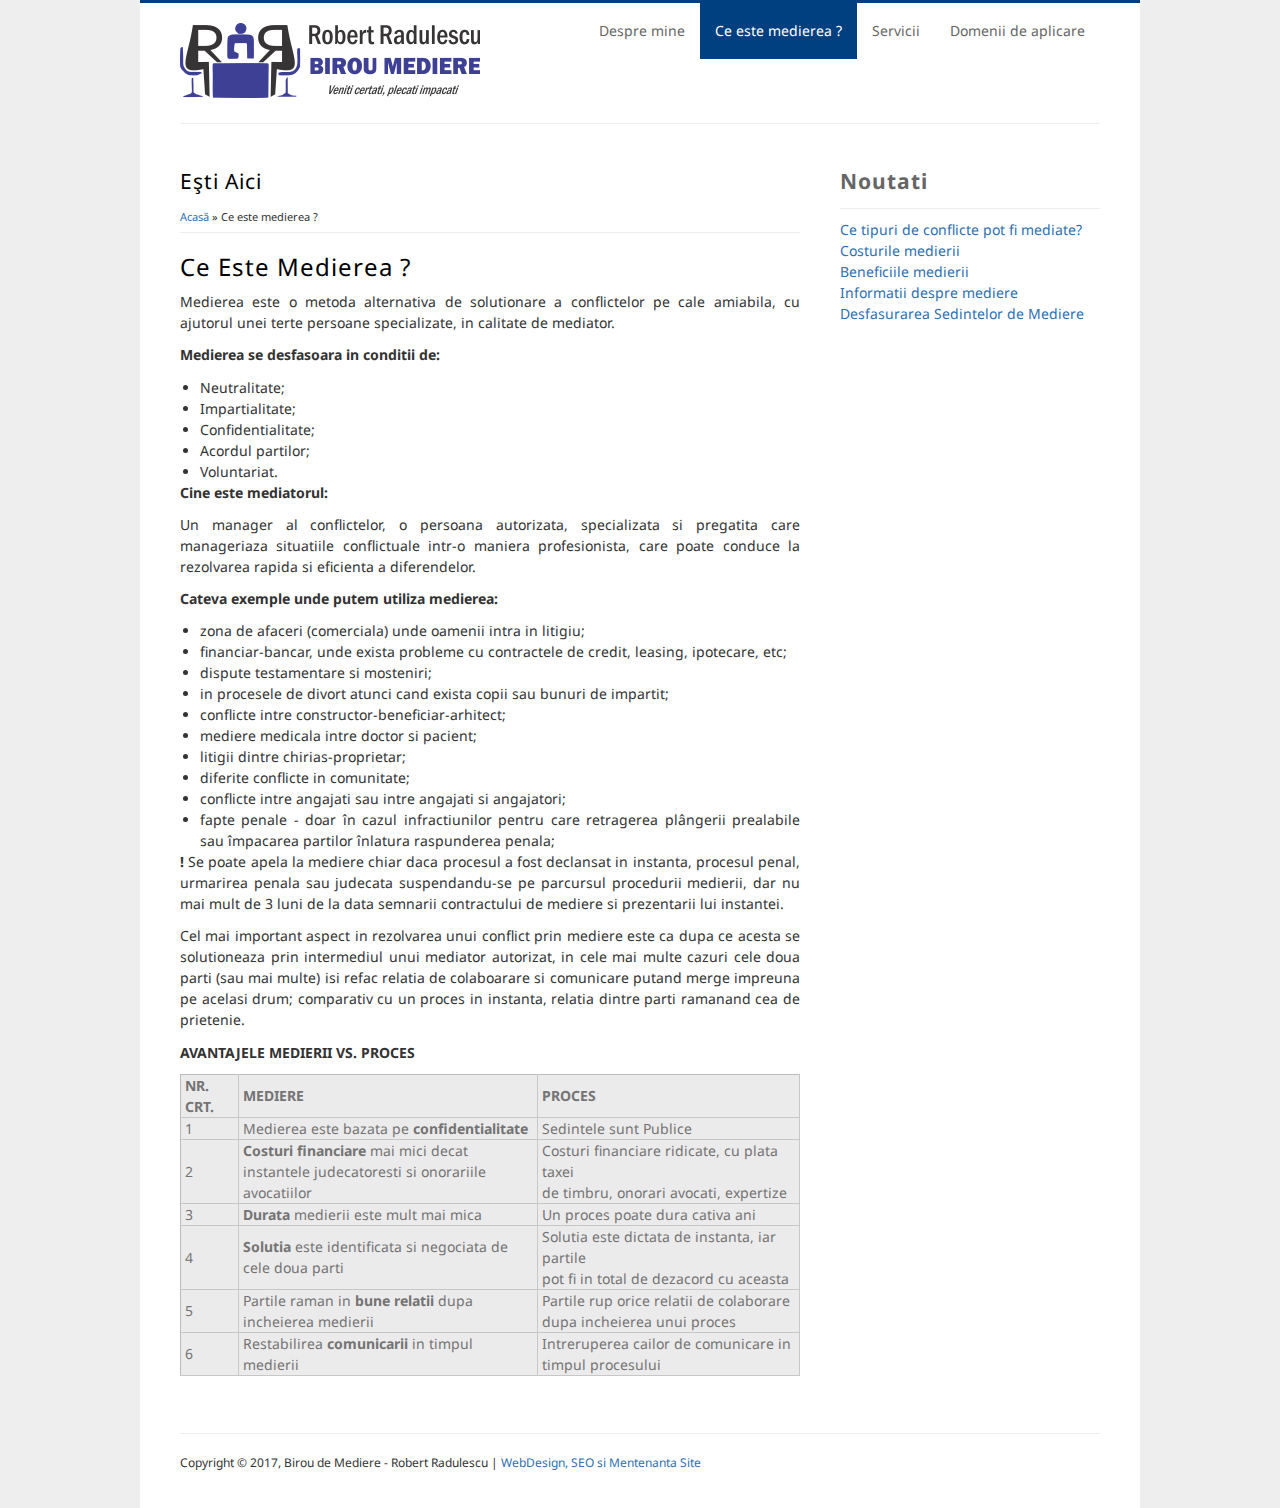
<file: ce-este-medierea/index.html>
<!DOCTYPE html>

<!-- Mirrored from www.robertradulescu.ro/ce-este-medierea by HTTrack Website Copier/3.x [XR&CO'2014], Thu, 09 Feb 2017 14:50:55 GMT -->
<!-- Added by HTTrack --><meta http-equiv="content-type" content="text/html;charset=utf-8" /><!-- /Added by HTTrack -->
<head>
<meta charset="utf-8"/>
<link rel="shortcut icon" href="http://robertradulescu.ro/sites/all/themes/business/favicon.ico" type="image/vnd.microsoft.icon"/>
<meta name="description" content="Medierea este o metoda alternativa de solutionare a conflictelor pe cale amiabila, cu ajutorul unei terte persoane specializate, in calitate de mediator."/>
<meta name="keywords" content="ce este medierea, metoda alternativa de solutionare a conflictelor"/>
<meta name="description" content="Medierea este o metoda alternativa de solutionare a conflictelor pe cale amiabila, cu ajutorul unei terte persoane specializate, in calitate de mediator. Medierea se desfasoara in conditii de: Neutralitate;  Impartialitate;  Confidentialitate;  Acordul partilor;  Voluntariat. Cine este mediatorul:"/>
<meta name="generator" content="Drupal 7 (http://drupal.org)"/>
<link rel="canonical" href="."/>
<link rel="shortlink" href="."/>
<title>Ce este medierea ? | Birou de Mediere - Robert Radulescu</title>
<link type="text/css" rel="stylesheet" href="http://robertradulescu.ro/sites/default/files/css/css_xE-rWrJf-fncB6ztZfd2huxqgxu4WO-qwma6Xer30m4.css" media="all"/>
<link type="text/css" rel="stylesheet" href="../sites/default/files/css/css_vZ7OMldNxT0kN_1nW7_5iIquAxAdcU-aJ-ucVab5t40/index.css" media="all"/>
<link type="text/css" rel="stylesheet" href="../sites/default/files/css/css_MnXiytJtb186Ydycnpwpw34cuUsHaKc80ey5LiQXhSY/index.css" media="all"/>
<link type="text/css" rel="stylesheet" href="../sites/default/files/css/css_EshvZdKt1p30YC9tpuTQugwQ_z6ajmlGwxYBznis0JU/index.css" media="all"/>
<script type="text/javascript" src="http://robertradulescu.ro/sites/default/files/js/js_Xjzh1hVfcgVAixhmmB6Go8TUMPOiprA-2vkC-oWXARQ.js"></script>
<script type="text/javascript" src="../sites/default/files/js/js_R9UbiVw2xuTUI0GZoaqMDOdX0lrZtgX-ono8RVOUEVc/index.js"></script>
<script type="text/javascript" src="../sites/default/files/js/js_4TRWbAEQiQVZKrfdOinecevFE7nJPJJF-c-eDZnxu78/index.js"></script>
<script type="text/javascript">
<!--//--><![CDATA[//><!--
(function(i,s,o,g,r,a,m){i["GoogleAnalyticsObject"]=r;i[r]=i[r]||function(){(i[r].q=i[r].q||[]).push(arguments)},i[r].l=1*new Date();a=s.createElement(o),m=s.getElementsByTagName(o)[0];a.async=1;a.src=g;m.parentNode.insertBefore(a,m)})(window,document,"script","http://www.google-analytics.com/analytics.js","ga");ga("create", "UA-36578214-1", {"cookieDomain":"auto"});ga("send", "pageview");
//--><!]]>
</script>
<script type="text/javascript" src="../sites/default/files/js/js_UwO_0RHLq_nsvPwmX_QYU1JLTYOeZOvu0d7mUDYvhvQ/index.js"></script>
<script type="text/javascript">
<!--//--><![CDATA[//><!--
jQuery.extend(Drupal.settings, {"basePath":"\/","pathPrefix":"","ajaxPageState":{"theme":"business","theme_token":"qbzusepeSMywDd_xiiXIuyeIpRPsfAO0824bHhSi29w","js":{"misc\/jquery.js":1,"misc\/jquery.once.js":1,"misc\/drupal.js":1,"sites\/all\/modules\/admin_menu\/admin_devel\/admin_devel.js":1,"public:\/\/languages\/ro_xrncdJfTN9MYu18Y870cUW94gs-t4ITDdJMrI6qKD94.js":1,"sites\/all\/modules\/google_analytics\/googleanalytics.js":1,"0":1,"sites\/all\/themes\/business\/js\/superfish.js":1,"sites\/all\/themes\/business\/js\/supersubs.js":1,"sites\/all\/themes\/business\/js\/sfmenu.js":1},"css":{"modules\/system\/system.base.css":1,"modules\/system\/system.menus.css":1,"modules\/system\/system.messages.css":1,"modules\/system\/system.theme.css":1,"modules\/comment\/comment.css":1,"modules\/field\/theme\/field.css":1,"modules\/node\/node.css":1,"modules\/search\/search.css":1,"modules\/user\/user.css":1,"sites\/all\/modules\/views\/css\/views.css":1,"sites\/all\/modules\/ckeditor\/css\/ckeditor.css":1,"sites\/all\/modules\/ctools\/css\/ctools.css":1,"sites\/all\/themes\/business\/style.css":1,"sites\/all\/themes\/business\/color\/colors.css":1}},"googleanalytics":{"trackOutbound":1,"trackMailto":1,"trackDownload":1,"trackDownloadExtensions":"7z|aac|arc|arj|asf|asx|avi|bin|csv|doc(x|m)?|dot(x|m)?|exe|flv|gif|gz|gzip|hqx|jar|jpe?g|js|mp(2|3|4|e?g)|mov(ie)?|msi|msp|pdf|phps|png|ppt(x|m)?|pot(x|m)?|pps(x|m)?|ppam|sld(x|m)?|thmx|qtm?|ra(m|r)?|sea|sit|tar|tgz|torrent|txt|wav|wma|wmv|wpd|xls(x|m|b)?|xlt(x|m)|xlam|xml|z|zip"}});
//--><!]]>
</script>
<!--[if lt IE 9]><script src="http://html5shiv.googlecode.com/svn/trunk/html5.js"></script><![endif]-->
</head>
<body class="html not-front not-logged-in one-sidebar sidebar-first page-node page-node- page-node-2 node-type-page">
<div id="wrap">
<header id="header" class="clearfix" role="banner">
<div>
<div id="logo">
<a href="../" title="Acasă"><img src="../sites/default/files/radulescu_2/index.png" alt="Acasă"/></a>
</div>
<hgroup id="sitename">
<h2><a href="../" title="Acasă"></a></h2>
<p></p> 
</hgroup>
</div>
<nav id="navigation" class="clearfix" role="navigation">
<div id="main-menu">
<ul class="menu"><li class="first leaf"><a href="../">Despre mine</a></li>
<li class="leaf active-trail"><a href="." class="active-trail active">Ce este medierea ?</a></li>
<li class="leaf"><a href="../servicii-de-mediere/">Servicii</a></li>
<li class="last leaf"><a href="../domenii-de-aplicare/">Domenii de aplicare</a></li>
</ul> </div>
</nav> 
</header>
<div id="main">
<section id="post-content" role="main">
<div id="breadcrumbs"><h2 class="element-invisible">Eşti aici</h2><nav class="breadcrumb"><a href="../">Acasă</a> » Ce este medierea ?</nav></div> <h1 class="page-title">Ce este medierea ?</h1> <div class="region region-content">
<div id="block-system-main" class="block block-system">
<div class="content">
<span property="dc:title" content="Ce este medierea ?" class="rdf-meta element-hidden"></span><span property="sioc:num_replies" content="0" datatype="xsd:integer" class="rdf-meta element-hidden"></span>
<div class="content node-page">
<div class="field field-name-body field-type-text-with-summary field-label-hidden"><div class="field-items"><div class="field-item even" property="content:encoded"><p class="rtejustify">Medierea este o metoda alternativa de solutionare a conflictelor pe cale amiabila, cu ajutorul unei terte persoane specializate, in calitate de mediator.</p>
<p class="rtejustify"><strong>Medierea se desfasoara in conditii de:</strong></p>
<ul><li class="rtejustify">
Neutralitate;</li>
<li class="rtejustify">
Impartialitate;</li>
<li class="rtejustify">
Confidentialitate;</li>
<li class="rtejustify">
Acordul partilor;</li>
<li class="rtejustify">
Voluntariat.</li>
</ul><p class="rtejustify"><strong>Cine este mediatorul:</strong></p>
<p class="rtejustify">Un manager al conflictelor, o persoana autorizata, specializata si pregatita care manageriaza situatiile conflictuale intr-o maniera profesionista, care poate conduce la rezolvarea rapida si eficienta a diferendelor.</p>
<p class="rtejustify"><strong>Cateva exemple unde putem utiliza medierea:</strong></p>
<ul><li class="rtejustify">
zona de afaceri (comerciala) unde oamenii intra in litigiu;</li>
<li class="rtejustify">
financiar-bancar, unde exista probleme cu contractele de credit, leasing, ipotecare, etc;</li>
<li class="rtejustify">
dispute testamentare si mosteniri;</li>
<li class="rtejustify">
in procesele de divort atunci cand exista copii sau bunuri de impartit;</li>
<li class="rtejustify">
conflicte intre constructor-beneficiar-arhitect;</li>
<li class="rtejustify">
mediere medicala intre doctor si pacient;</li>
<li class="rtejustify">
litigii dintre chirias-proprietar;</li>
<li class="rtejustify">
diferite conflicte in comunitate;</li>
<li class="rtejustify">
conflicte intre angajati sau intre angajati si angajatori;</li>
<li class="rtejustify">
fapte penale - doar în cazul infractiunilor pentru care retragerea plângerii prealabile sau împacarea partilor înlatura raspunderea penala;</li>
</ul><p class="rtejustify"><strong>!</strong> Se poate apela la mediere chiar daca procesul a fost declansat in instanta, procesul penal, urmarirea penala sau judecata suspendandu-se pe parcursul procedurii medierii, dar nu mai mult de 3 luni de la data semnarii contractului de mediere si prezentarii lui instantei.</p>
<p class="rtejustify">Cel mai important aspect in rezolvarea unui conflict prin mediere este ca dupa ce acesta se solutioneaza prin intermediul unui mediator autorizat, in cele mai multe cazuri cele doua parti (sau mai multe) isi refac relatia de colaboarare si comunicare putand merge impreuna pe acelasi drum; comparativ cu un proces in instanta, relatia dintre parti ramanand cea de prietenie.</p>
<p class="rtejustify"><strong>AVANTAJELE MEDIERII VS. PROCES</strong></p>
<table align="center" border="0"><tbody><tr><td class="rtejustify">
<strong>NR. CRT.</strong></td>
<td class="rtejustify">
<strong>MEDIERE</strong></td>
<td class="rtejustify">
<strong>PROCES</strong></td>
</tr><tr><td class="rtejustify">
1</td>
<td class="rtejustify">
Medierea este bazata pe <strong>confidentialitate</strong></td>
<td class="rtejustify">
Sedintele sunt Publice</td>
</tr><tr><td class="rtejustify">
2</td>
<td class="rtejustify">
<strong>Costuri financiare</strong> mai mici decat<br/>
instantele judecatoresti si onorariile avocatiilor</td>
<td class="rtejustify">
Costuri financiare ridicate, cu plata taxei<br/>
de timbru, onorari avocati, expertize</td>
</tr><tr><td class="rtejustify">
3</td>
<td class="rtejustify">
<strong>Durata</strong> medierii este mult mai mica</td>
<td class="rtejustify">
Un proces poate dura cativa ani</td>
</tr><tr><td class="rtejustify">
4</td>
<td class="rtejustify">
<strong>Solutia</strong> este identificata si negociata de<br/>
cele doua parti</td>
<td class="rtejustify">
Solutia este dictata de instanta, iar partile<br/>
pot fi in total de dezacord cu aceasta</td>
</tr><tr><td class="rtejustify">
5</td>
<td class="rtejustify">
Partile raman in <strong>bune relatii</strong> dupa<br/>
incheierea medierii</td>
<td class="rtejustify">
Partile rup orice relatii de colaborare<br/>
dupa incheierea unui proces</td>
</tr><tr><td class="rtejustify">
6</td>
<td class="rtejustify">
Restabilirea <strong>comunicarii</strong> in timpul<br/>
medierii</td>
<td class="rtejustify">
Intreruperea cailor de comunicare in<br/>
timpul procesului</td>
</tr></tbody></table><p class="rtejustify"> </p>
</div></div></div> </div>
<footer>
</footer>
</div>
</div>  
</div>
 
</section>  
<aside id="sidebar" role="complementary" class="sidebar clearfix">
<div class="region region-sidebar-first">
<div id="block-views-noutati-block" class="block block-views">
<h2>Noutati</h2>
<div class="content">
<div class="view view-noutati view-id-noutati view-display-id-block view-dom-id-fcd94edd440f56bbf2d734f6a6234a0c">
<div class="view-content">
<div class="views-row views-row-1 views-row-odd views-row-first">
<div class="views-field views-field-title"> <span class="field-content"><a href="../articole/ce-tipuri-de-conflicte-pot-fi-mediate-11/">Ce tipuri de conflicte pot fi mediate?</a></span> </div> </div>
<div class="views-row views-row-2 views-row-even">
<div class="views-field views-field-title"> <span class="field-content"><a href="../articole/costurile-medierii-10/">Costurile medierii</a></span> </div> </div>
<div class="views-row views-row-3 views-row-odd">
<div class="views-field views-field-title"> <span class="field-content"><a href="../articole/beneficiile-medierii-9/">Beneficiile medierii</a></span> </div> </div>
<div class="views-row views-row-4 views-row-even">
<div class="views-field views-field-title"> <span class="field-content"><a href="../articole/informatii-despre-mediere-8/">Informatii despre mediere</a></span> </div> </div>
<div class="views-row views-row-5 views-row-odd views-row-last">
<div class="views-field views-field-title"> <span class="field-content"><a href="../articole/desfasurarea-sedintelor-de-mediere-7/">Desfasurarea Sedintelor de Mediere</a></span> </div> </div>
</div>
</div> </div>
</div>  
<div id="block-block-2" class="block block-block">
<div class="content">
<p><iframe allowtransparency="true" frameborder="0" scrolling="no" src="http://www.facebook.com/plugins/likebox.php?href=https%3A%2F%2Fwww.facebook.com%2Fpages%2FBirou-de-Mediere-Robert-Radulescu%2F159036464237524&amp;width=250&amp;height=258&amp;colorscheme=light&amp;show_faces=true&amp;border_color&amp;stream=false&amp;header=false&amp;appId=106010016168570" style="border:none; overflow:hidden; width:250px; height:258px;"></iframe></p>
</div>
</div>  
</div>
 
</aside>  
<div class="clear"></div>
 
<div class="clear"></div>
<div id="copyright">
Copyright &copy; 2017, Birou de Mediere - Robert Radulescu | <a href="http://www.alexberendei.com/"> WebDesign, SEO si Mentenanta Site</a>
</div>
</div>
</body>

<!-- Mirrored from www.robertradulescu.ro/ce-este-medierea by HTTrack Website Copier/3.x [XR&CO'2014], Thu, 09 Feb 2017 14:50:56 GMT -->
</html>
</file>
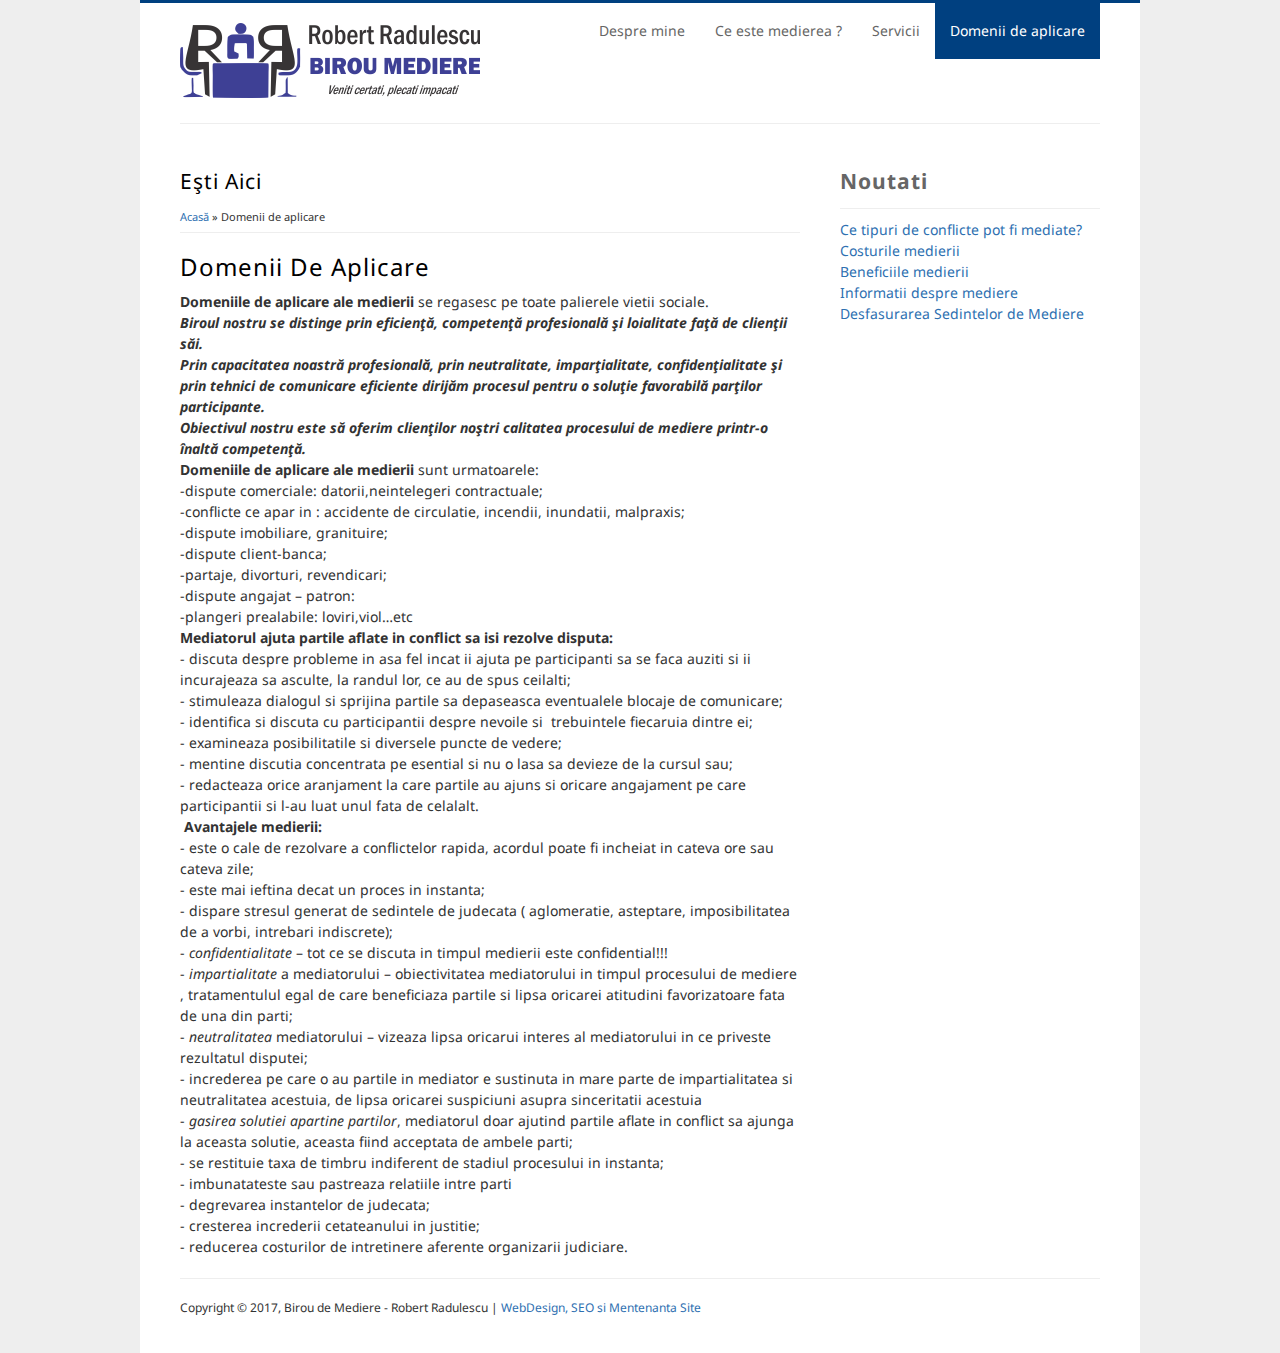
<file: domenii-de-aplicare/index.html>
<!DOCTYPE html>

<!-- Mirrored from www.robertradulescu.ro/domenii-de-aplicare by HTTrack Website Copier/3.x [XR&CO'2014], Thu, 09 Feb 2017 14:50:57 GMT -->
<!-- Added by HTTrack --><meta http-equiv="content-type" content="text/html;charset=utf-8" /><!-- /Added by HTTrack -->
<head>
<meta charset="utf-8"/>
<link rel="shortcut icon" href="http://robertradulescu.ro/sites/all/themes/business/favicon.ico" type="image/vnd.microsoft.icon"/>
<meta name="description" content="Domeniile de aplicare ale medierii se regasesc pe toate palierele vietii sociale.Biroul nostru se distinge prin eficienţă,competenţă profesională.."/>
<meta name="keywords" content="domenii de aplicare, domeniile de aplicare ale medierii"/>
<meta name="description" content="Domeniile de aplicare ale medierii se regasesc pe toate palierele vietii sociale. Biroul nostru se distinge prin eficienţă, competenţă profesională şi loialitate faţă de clienţii săi. Prin capacitatea noastră profesională, prin neutralitate, imparţialitate, confidenţialitate şi prin tehnici de comunicare eficiente dirijăm procesul pentru o soluţie favorabilă parţilor participante."/>
<meta name="generator" content="Drupal 7 (http://drupal.org)"/>
<link rel="canonical" href="."/>
<link rel="shortlink" href="."/>
<title>Domenii de aplicare | Birou de Mediere - Robert Radulescu</title>
<link type="text/css" rel="stylesheet" href="http://robertradulescu.ro/sites/default/files/css/css_xE-rWrJf-fncB6ztZfd2huxqgxu4WO-qwma6Xer30m4.css" media="all"/>
<link type="text/css" rel="stylesheet" href="../sites/default/files/css/css_vZ7OMldNxT0kN_1nW7_5iIquAxAdcU-aJ-ucVab5t40/index.css" media="all"/>
<link type="text/css" rel="stylesheet" href="../sites/default/files/css/css_MnXiytJtb186Ydycnpwpw34cuUsHaKc80ey5LiQXhSY/index.css" media="all"/>
<link type="text/css" rel="stylesheet" href="../sites/default/files/css/css_EshvZdKt1p30YC9tpuTQugwQ_z6ajmlGwxYBznis0JU/index.css" media="all"/>
<script type="text/javascript" src="http://robertradulescu.ro/sites/default/files/js/js_Xjzh1hVfcgVAixhmmB6Go8TUMPOiprA-2vkC-oWXARQ.js"></script>
<script type="text/javascript" src="../sites/default/files/js/js_R9UbiVw2xuTUI0GZoaqMDOdX0lrZtgX-ono8RVOUEVc/index.js"></script>
<script type="text/javascript" src="../sites/default/files/js/js_4TRWbAEQiQVZKrfdOinecevFE7nJPJJF-c-eDZnxu78/index.js"></script>
<script type="text/javascript">
<!--//--><![CDATA[//><!--
(function(i,s,o,g,r,a,m){i["GoogleAnalyticsObject"]=r;i[r]=i[r]||function(){(i[r].q=i[r].q||[]).push(arguments)},i[r].l=1*new Date();a=s.createElement(o),m=s.getElementsByTagName(o)[0];a.async=1;a.src=g;m.parentNode.insertBefore(a,m)})(window,document,"script","http://www.google-analytics.com/analytics.js","ga");ga("create", "UA-36578214-1", {"cookieDomain":"auto"});ga("send", "pageview");
//--><!]]>
</script>
<script type="text/javascript" src="../sites/default/files/js/js_UwO_0RHLq_nsvPwmX_QYU1JLTYOeZOvu0d7mUDYvhvQ/index.js"></script>
<script type="text/javascript">
<!--//--><![CDATA[//><!--
jQuery.extend(Drupal.settings, {"basePath":"\/","pathPrefix":"","ajaxPageState":{"theme":"business","theme_token":"08Hhf0WPal29e7Rkh-6oLXTRNv1jXAfBOWgWyCdoMqw","js":{"misc\/jquery.js":1,"misc\/jquery.once.js":1,"misc\/drupal.js":1,"sites\/all\/modules\/admin_menu\/admin_devel\/admin_devel.js":1,"public:\/\/languages\/ro_xrncdJfTN9MYu18Y870cUW94gs-t4ITDdJMrI6qKD94.js":1,"sites\/all\/modules\/google_analytics\/googleanalytics.js":1,"0":1,"sites\/all\/themes\/business\/js\/superfish.js":1,"sites\/all\/themes\/business\/js\/supersubs.js":1,"sites\/all\/themes\/business\/js\/sfmenu.js":1},"css":{"modules\/system\/system.base.css":1,"modules\/system\/system.menus.css":1,"modules\/system\/system.messages.css":1,"modules\/system\/system.theme.css":1,"modules\/comment\/comment.css":1,"modules\/field\/theme\/field.css":1,"modules\/node\/node.css":1,"modules\/search\/search.css":1,"modules\/user\/user.css":1,"sites\/all\/modules\/views\/css\/views.css":1,"sites\/all\/modules\/ckeditor\/css\/ckeditor.css":1,"sites\/all\/modules\/ctools\/css\/ctools.css":1,"sites\/all\/themes\/business\/style.css":1,"sites\/all\/themes\/business\/color\/colors.css":1}},"googleanalytics":{"trackOutbound":1,"trackMailto":1,"trackDownload":1,"trackDownloadExtensions":"7z|aac|arc|arj|asf|asx|avi|bin|csv|doc(x|m)?|dot(x|m)?|exe|flv|gif|gz|gzip|hqx|jar|jpe?g|js|mp(2|3|4|e?g)|mov(ie)?|msi|msp|pdf|phps|png|ppt(x|m)?|pot(x|m)?|pps(x|m)?|ppam|sld(x|m)?|thmx|qtm?|ra(m|r)?|sea|sit|tar|tgz|torrent|txt|wav|wma|wmv|wpd|xls(x|m|b)?|xlt(x|m)|xlam|xml|z|zip"}});
//--><!]]>
</script>
<!--[if lt IE 9]><script src="http://html5shiv.googlecode.com/svn/trunk/html5.js"></script><![endif]-->
</head>
<body class="html not-front not-logged-in one-sidebar sidebar-first page-node page-node- page-node-3 node-type-page">
<div id="wrap">
<header id="header" class="clearfix" role="banner">
<div>
<div id="logo">
<a href="../" title="Acasă"><img src="../sites/default/files/radulescu_2/index.png" alt="Acasă"/></a>
</div>
<hgroup id="sitename">
<h2><a href="../" title="Acasă"></a></h2>
<p></p> 
</hgroup>
</div>
<nav id="navigation" class="clearfix" role="navigation">
<div id="main-menu">
<ul class="menu"><li class="first leaf"><a href="../">Despre mine</a></li>
<li class="leaf"><a href="../ce-este-medierea/">Ce este medierea ?</a></li>
<li class="leaf"><a href="../servicii-de-mediere/">Servicii</a></li>
<li class="last leaf active-trail"><a href="." class="active-trail active">Domenii de aplicare</a></li>
</ul> </div>
</nav> 
</header>
<div id="main">
<section id="post-content" role="main">
<div id="breadcrumbs"><h2 class="element-invisible">Eşti aici</h2><nav class="breadcrumb"><a href="../">Acasă</a> » Domenii de aplicare</nav></div> <h1 class="page-title">Domenii de aplicare</h1> <div class="region region-content">
<div id="block-system-main" class="block block-system">
<div class="content">
<span property="dc:title" content="Domenii de aplicare" class="rdf-meta element-hidden"></span><span property="sioc:num_replies" content="0" datatype="xsd:integer" class="rdf-meta element-hidden"></span>
<div class="content node-page">
<div class="field field-name-body field-type-text-with-summary field-label-hidden"><div class="field-items"><div class="field-item even" property="content:encoded"><p><strong>Domeniile de aplicare ale medierii </strong>se regasesc pe toate palierele vietii sociale.<br/><strong><em>Biroul nostru se distinge prin eficienţă, competenţă profesională şi loialitate faţă de clienţii săi. </em></strong><br/><strong><em>Prin capacitatea noastră profesională, prin neutralitate, imparţialitate, confidenţialitate şi prin tehnici de comunicare eficiente dirijăm procesul pentru o soluţie favorabilă parţilor participante.</em></strong><br/><strong><em>Obiectivul nostru este să oferim clienţilor noştri calitatea procesului de mediere printr-o înaltă competenţă.</em></strong><br/><strong>Domeniile de aplicare ale medierii </strong>sunt urmatoarele:<br/>
-dispute comerciale: datorii,neintelegeri contractuale;<br/>
-conflicte ce apar in : accidente de circulatie, incendii, inundatii, malpraxis;<br/>
-dispute imobiliare, granituire;<br/>
-dispute client-banca;<br/>
-partaje, divorturi, revendicari;<br/>
-dispute angajat – patron:<br/>
-plangeri prealabile: loviri,viol…etc<br/><strong>Mediatorul ajuta partile aflate in conflict sa isi rezolve disputa:</strong><br/>
- discuta despre probleme in asa fel incat ii ajuta pe participanti sa se faca auziti si ii incurajeaza sa asculte, la randul lor, ce au de spus ceilalti;<br/>
- stimuleaza dialogul si sprijina partile sa depaseasca eventualele blocaje de comunicare;<br/>
- identifica si discuta cu participantii despre nevoile si  trebuintele fiecaruia dintre ei;<br/>
- examineaza posibilitatile si diversele puncte de vedere;<br/>
- mentine discutia concentrata pe esential si nu o lasa sa devieze de la cursul sau;<br/>
- redacteaza orice aranjament la care partile au ajuns si oricare angajament pe care participantii si l-au luat unul fata de celalalt.<br/>
 <strong>Avantajele medierii:</strong><br/>
- este o cale de rezolvare a conflictelor rapida, acordul poate fi incheiat in cateva ore sau cateva zile;<br/>
- este mai ieftina decat un proces in instanta;<br/>
- dispare stresul generat de sedintele de judecata ( aglomeratie, asteptare, imposibilitatea de a vorbi, intrebari indiscrete);<br/>
- <em>confidentialitate</em> – tot ce se discuta in timpul medierii este confidential!!!<br/>
- <em>impartialitate</em> a mediatorului – obiectivitatea mediatorului in timpul procesului de mediere , tratamentulul egal de care beneficiaza partile si lipsa oricarei atitudini favorizatoare fata de una din parti;<br/>
- <em>neutralitatea</em> mediatorului – vizeaza lipsa oricarui interes al mediatorului in ce priveste rezultatul disputei;<br/>
- increderea pe care o au partile in mediator e sustinuta in mare parte de impartialitatea si neutralitatea acestuia, de lipsa oricarei suspiciuni asupra sinceritatii acestuia<br/>
- <em>gasirea solutiei apartine partilor</em>, mediatorul doar ajutind partile aflate in conflict sa ajunga la aceasta solutie, aceasta fiind acceptata de ambele parti;<br/>
- se restituie taxa de timbru indiferent de stadiul procesului in instanta;<br/>
- imbunatateste sau pastreaza relatiile intre parti<br/>
- degrevarea instantelor de judecata;<br/>
- cresterea increderii cetateanului in justitie;<br/>
- reducerea costurilor de intretinere aferente organizarii judiciare.</p>
</div></div></div> </div>
<footer>
</footer>
</div>
</div>  
</div>
 
</section>  
<aside id="sidebar" role="complementary" class="sidebar clearfix">
<div class="region region-sidebar-first">
<div id="block-views-noutati-block" class="block block-views">
<h2>Noutati</h2>
<div class="content">
<div class="view view-noutati view-id-noutati view-display-id-block view-dom-id-ae7d3f3c9622416fd4f933a4e2723a12">
<div class="view-content">
<div class="views-row views-row-1 views-row-odd views-row-first">
<div class="views-field views-field-title"> <span class="field-content"><a href="../articole/ce-tipuri-de-conflicte-pot-fi-mediate-11/">Ce tipuri de conflicte pot fi mediate?</a></span> </div> </div>
<div class="views-row views-row-2 views-row-even">
<div class="views-field views-field-title"> <span class="field-content"><a href="../articole/costurile-medierii-10/">Costurile medierii</a></span> </div> </div>
<div class="views-row views-row-3 views-row-odd">
<div class="views-field views-field-title"> <span class="field-content"><a href="../articole/beneficiile-medierii-9/">Beneficiile medierii</a></span> </div> </div>
<div class="views-row views-row-4 views-row-even">
<div class="views-field views-field-title"> <span class="field-content"><a href="../articole/informatii-despre-mediere-8/">Informatii despre mediere</a></span> </div> </div>
<div class="views-row views-row-5 views-row-odd views-row-last">
<div class="views-field views-field-title"> <span class="field-content"><a href="../articole/desfasurarea-sedintelor-de-mediere-7/">Desfasurarea Sedintelor de Mediere</a></span> </div> </div>
</div>
</div> </div>
</div>  
<div id="block-block-2" class="block block-block">
<div class="content">
<p><iframe allowtransparency="true" frameborder="0" scrolling="no" src="http://www.facebook.com/plugins/likebox.php?href=https%3A%2F%2Fwww.facebook.com%2Fpages%2FBirou-de-Mediere-Robert-Radulescu%2F159036464237524&amp;width=250&amp;height=258&amp;colorscheme=light&amp;show_faces=true&amp;border_color&amp;stream=false&amp;header=false&amp;appId=106010016168570" style="border:none; overflow:hidden; width:250px; height:258px;"></iframe></p>
</div>
</div>  
</div>
 
</aside>  
<div class="clear"></div>
 
<div class="clear"></div>
<div id="copyright">
Copyright &copy; 2017, Birou de Mediere - Robert Radulescu | <a href="http://www.alexberendei.com/"> WebDesign, SEO si Mentenanta Site</a>
</div>
</div>
</body>

<!-- Mirrored from www.robertradulescu.ro/domenii-de-aplicare by HTTrack Website Copier/3.x [XR&CO'2014], Thu, 09 Feb 2017 14:50:58 GMT -->
</html>
</file>
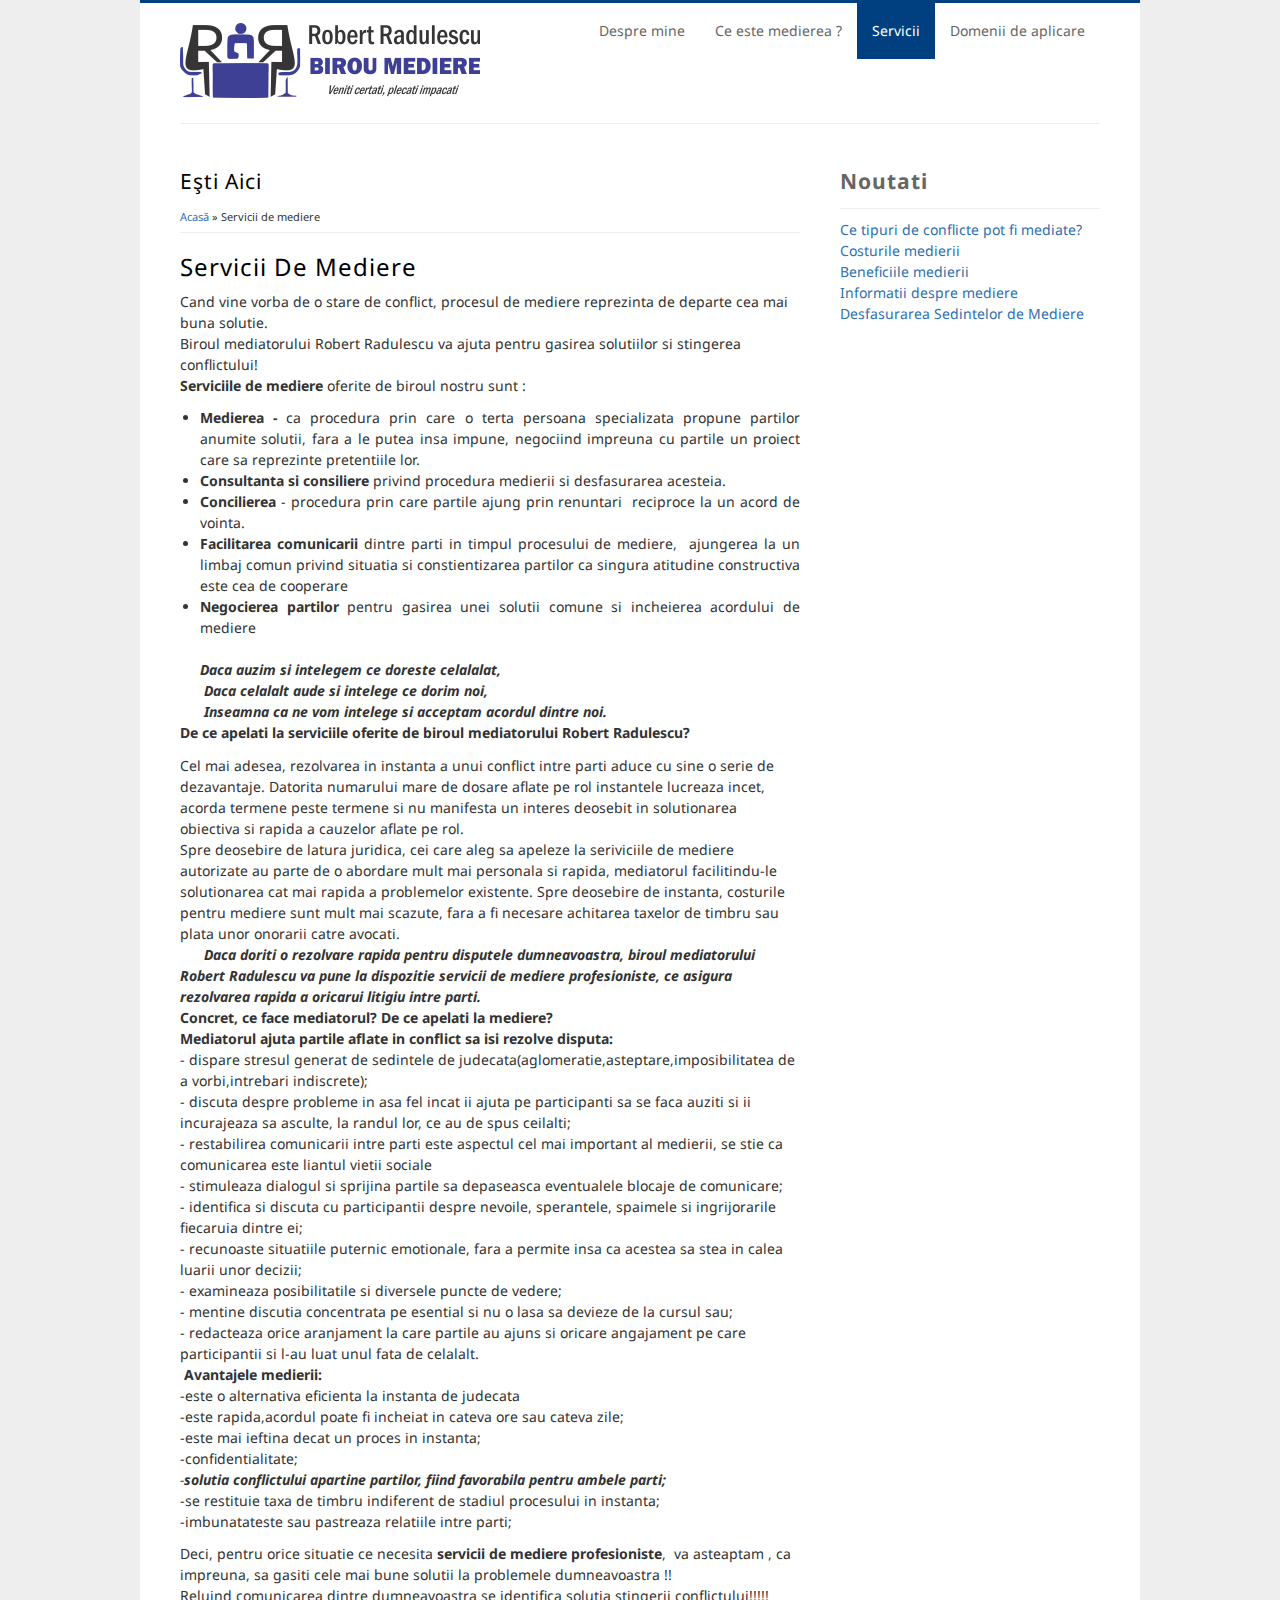
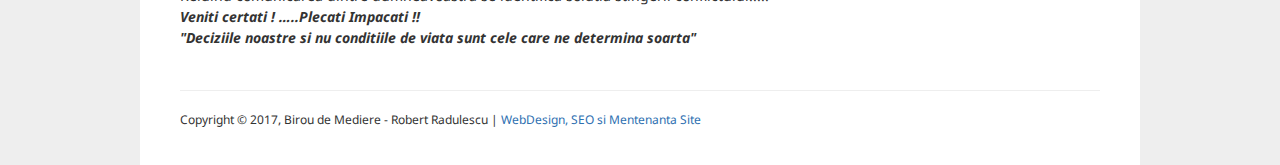
<file: servicii-de-mediere/index.html>
<!DOCTYPE html>

<!-- Mirrored from www.robertradulescu.ro/servicii-de-mediere by HTTrack Website Copier/3.x [XR&CO'2014], Thu, 09 Feb 2017 14:50:56 GMT -->
<!-- Added by HTTrack --><meta http-equiv="content-type" content="text/html;charset=utf-8" /><!-- /Added by HTTrack -->
<head>
<meta charset="utf-8"/>
<link rel="shortcut icon" href="http://robertradulescu.ro/sites/all/themes/business/favicon.ico" type="image/vnd.microsoft.icon"/>
<meta name="description" content="Cand vine vorba de o stare de conflict,procesul de mediere reprezinta de departe cea mai buna solutie.Serviciile de mediere oferite de biroul nostru sunt"/>
<meta name="keywords" content="servicii de mediere, stare de conflict,proces de mediere"/>
<meta name="description" content="Cand vine vorba de o stare de conflict, procesul de mediere reprezinta de departe cea mai buna solutie. Biroul mediatorului Robert Radulescu va ajuta pentru gasirea solutiilor si stingerea conflictului! Serviciile de mediere oferite de biroul nostru sunt :"/>
<meta name="generator" content="Drupal 7 (http://drupal.org)"/>
<link rel="canonical" href="."/>
<link rel="shortlink" href="."/>
<title>Servicii de mediere | Birou de Mediere - Robert Radulescu</title>
<link type="text/css" rel="stylesheet" href="http://robertradulescu.ro/sites/default/files/css/css_xE-rWrJf-fncB6ztZfd2huxqgxu4WO-qwma6Xer30m4.css" media="all"/>
<link type="text/css" rel="stylesheet" href="../sites/default/files/css/css_vZ7OMldNxT0kN_1nW7_5iIquAxAdcU-aJ-ucVab5t40/index.css" media="all"/>
<link type="text/css" rel="stylesheet" href="../sites/default/files/css/css_MnXiytJtb186Ydycnpwpw34cuUsHaKc80ey5LiQXhSY/index.css" media="all"/>
<link type="text/css" rel="stylesheet" href="../sites/default/files/css/css_EshvZdKt1p30YC9tpuTQugwQ_z6ajmlGwxYBznis0JU/index.css" media="all"/>
<script type="text/javascript" src="http://robertradulescu.ro/sites/default/files/js/js_Xjzh1hVfcgVAixhmmB6Go8TUMPOiprA-2vkC-oWXARQ.js"></script>
<script type="text/javascript" src="../sites/default/files/js/js_R9UbiVw2xuTUI0GZoaqMDOdX0lrZtgX-ono8RVOUEVc/index.js"></script>
<script type="text/javascript" src="../sites/default/files/js/js_4TRWbAEQiQVZKrfdOinecevFE7nJPJJF-c-eDZnxu78/index.js"></script>
<script type="text/javascript">
<!--//--><![CDATA[//><!--
(function(i,s,o,g,r,a,m){i["GoogleAnalyticsObject"]=r;i[r]=i[r]||function(){(i[r].q=i[r].q||[]).push(arguments)},i[r].l=1*new Date();a=s.createElement(o),m=s.getElementsByTagName(o)[0];a.async=1;a.src=g;m.parentNode.insertBefore(a,m)})(window,document,"script","http://www.google-analytics.com/analytics.js","ga");ga("create", "UA-36578214-1", {"cookieDomain":"auto"});ga("send", "pageview");
//--><!]]>
</script>
<script type="text/javascript" src="../sites/default/files/js/js_UwO_0RHLq_nsvPwmX_QYU1JLTYOeZOvu0d7mUDYvhvQ/index.js"></script>
<script type="text/javascript">
<!--//--><![CDATA[//><!--
jQuery.extend(Drupal.settings, {"basePath":"\/","pathPrefix":"","ajaxPageState":{"theme":"business","theme_token":"y7RKEoQRWeeS_jer7nynueR1z4hVJKFol-U2hWxgFZM","js":{"misc\/jquery.js":1,"misc\/jquery.once.js":1,"misc\/drupal.js":1,"sites\/all\/modules\/admin_menu\/admin_devel\/admin_devel.js":1,"public:\/\/languages\/ro_xrncdJfTN9MYu18Y870cUW94gs-t4ITDdJMrI6qKD94.js":1,"sites\/all\/modules\/google_analytics\/googleanalytics.js":1,"0":1,"sites\/all\/themes\/business\/js\/superfish.js":1,"sites\/all\/themes\/business\/js\/supersubs.js":1,"sites\/all\/themes\/business\/js\/sfmenu.js":1},"css":{"modules\/system\/system.base.css":1,"modules\/system\/system.menus.css":1,"modules\/system\/system.messages.css":1,"modules\/system\/system.theme.css":1,"modules\/comment\/comment.css":1,"modules\/field\/theme\/field.css":1,"modules\/node\/node.css":1,"modules\/search\/search.css":1,"modules\/user\/user.css":1,"sites\/all\/modules\/views\/css\/views.css":1,"sites\/all\/modules\/ckeditor\/css\/ckeditor.css":1,"sites\/all\/modules\/ctools\/css\/ctools.css":1,"sites\/all\/themes\/business\/style.css":1,"sites\/all\/themes\/business\/color\/colors.css":1}},"googleanalytics":{"trackOutbound":1,"trackMailto":1,"trackDownload":1,"trackDownloadExtensions":"7z|aac|arc|arj|asf|asx|avi|bin|csv|doc(x|m)?|dot(x|m)?|exe|flv|gif|gz|gzip|hqx|jar|jpe?g|js|mp(2|3|4|e?g)|mov(ie)?|msi|msp|pdf|phps|png|ppt(x|m)?|pot(x|m)?|pps(x|m)?|ppam|sld(x|m)?|thmx|qtm?|ra(m|r)?|sea|sit|tar|tgz|torrent|txt|wav|wma|wmv|wpd|xls(x|m|b)?|xlt(x|m)|xlam|xml|z|zip"}});
//--><!]]>
</script>
<!--[if lt IE 9]><script src="http://html5shiv.googlecode.com/svn/trunk/html5.js"></script><![endif]-->
</head>
<body class="html not-front not-logged-in one-sidebar sidebar-first page-node page-node- page-node-5 node-type-page">
<div id="wrap">
<header id="header" class="clearfix" role="banner">
<div>
<div id="logo">
<a href="../" title="Acasă"><img src="../sites/default/files/radulescu_2/index.png" alt="Acasă"/></a>
</div>
<hgroup id="sitename">
<h2><a href="../" title="Acasă"></a></h2>
<p></p> 
</hgroup>
</div>
<nav id="navigation" class="clearfix" role="navigation">
<div id="main-menu">
<ul class="menu"><li class="first leaf"><a href="../">Despre mine</a></li>
<li class="leaf"><a href="../ce-este-medierea/">Ce este medierea ?</a></li>
<li class="leaf active-trail"><a href="." class="active-trail active">Servicii</a></li>
<li class="last leaf"><a href="../domenii-de-aplicare/">Domenii de aplicare</a></li>
</ul> </div>
</nav> 
</header>
<div id="main">
<section id="post-content" role="main">
<div id="breadcrumbs"><h2 class="element-invisible">Eşti aici</h2><nav class="breadcrumb"><a href="../">Acasă</a> » Servicii de mediere</nav></div> <h1 class="page-title">Servicii de mediere</h1> <div class="region region-content">
<div id="block-system-main" class="block block-system">
<div class="content">
<span property="dc:title" content="Servicii de mediere" class="rdf-meta element-hidden"></span><span property="sioc:num_replies" content="0" datatype="xsd:integer" class="rdf-meta element-hidden"></span>
<div class="content node-page">
<div class="field field-name-body field-type-text-with-summary field-label-hidden"><div class="field-items"><div class="field-item even" property="content:encoded"><p>Cand vine vorba de o stare de conflict, procesul de mediere reprezinta de departe cea mai buna solutie.<br/>
Biroul mediatorului Robert Radulescu va ajuta pentru gasirea solutiilor si stingerea conflictului!<br/><strong>Serviciile de mediere</strong> oferite de biroul nostru sunt :</p>
<ul><li class="rtejustify">
<strong>Medierea - </strong>ca procedura prin care o terta persoana specializata propune partilor anumite solutii, fara a le putea insa impune, negociind impreuna cu partile un proiect care sa reprezinte pretentiile lor.</li>
<li class="rtejustify">
<strong>Consultanta si consiliere </strong>privind procedura medierii si desfasurarea acesteia.</li>
<li class="rtejustify">
<strong>Concilierea </strong>- procedura prin care partile ajung prin renuntari  reciproce la un acord de vointa.</li>
<li class="rtejustify">
<strong><strong>Facilitarea comunicarii </strong></strong>dintre parti in timpul procesului de mediere,  ajungerea la un limbaj comun privind situatia si constientizarea partilor ca singura atitudine constructiva este cea de cooperare</li>
<li class="rtejustify">
<strong>Negocierea partilor </strong>pentru gasirea unei solutii comune si incheierea acordului de mediere</li>
</ul><p><strong><em> <br/>
     Daca auzim si intelegem ce doreste celalalat,</em></strong><br/><strong><em>      Daca celalalt aude si intelege ce dorim noi, </em></strong><br/><strong><em>      Inseamna ca ne vom intelege si acceptam acordul dintre noi.</em></strong><br/><strong>De ce apelati la serviciile oferite de biroul mediatorului Robert Radulescu?</strong></p>
<p> Cel mai adesea, rezolvarea in instanta a unui conflict intre parti aduce cu sine o serie de dezavantaje. Datorita numarului mare de dosare aflate pe rol instantele lucreaza incet, acorda termene peste termene si nu manifesta un interes deosebit in solutionarea obiectiva si rapida a cauzelor aflate pe rol.<br/>
Spre deosebire de latura juridica, cei care aleg sa apeleze la seriviciile de mediere autorizate au parte de o abordare mult mai personala si rapida, mediatorul facilitindu-le solutionarea cat mai rapida a problemelor existente. Spre deosebire de instanta, costurile pentru mediere sunt mult mai scazute, fara a fi necesare achitarea taxelor de timbru sau plata unor onorarii catre avocati.<br/><strong> <em>     Daca doriti o rezolvare rapida pentru disputele dumneavoastra, biroul mediatorului Robert Radulescu va pune la dispozitie servicii de mediere profesioniste, ce asigura rezolvarea rapida a oricarui litigiu intre parti. </em></strong><br/><strong>Concret, ce face mediatorul? De ce apelati la mediere?</strong><br/><strong>Mediatorul ajuta partile aflate in conflict sa isi rezolve disputa:</strong><br/>
- dispare stresul generat de sedintele de judecata(aglomeratie,asteptare,imposibilitatea de a vorbi,intrebari indiscrete);<br/>
- discuta despre probleme in asa fel incat ii ajuta pe participanti sa se faca auziti si ii incurajeaza sa asculte, la randul lor, ce au de spus ceilalti;<br/>
- restabilirea comunicarii intre parti este aspectul cel mai important al medierii, se stie ca comunicarea este liantul vietii sociale<br/>
- stimuleaza dialogul si sprijina partile sa depaseasca eventualele blocaje de comunicare;<br/>
- identifica si discuta cu participantii despre nevoile, sperantele, spaimele si ingrijorarile fiecaruia dintre ei;<br/>
- recunoaste situatiile puternic emotionale, fara a permite insa ca acestea sa stea in calea luarii unor decizii;<br/>
- examineaza posibilitatile si diversele puncte de vedere;<br/>
- mentine discutia concentrata pe esential si nu o lasa sa devieze de la cursul sau;<br/>
- redacteaza orice aranjament la care partile au ajuns si oricare angajament pe care participantii si l-au luat unul fata de celalalt.<br/>
 <strong>Avantajele medierii:</strong><br/>
-este o alternativa eficienta la instanta de judecata<br/>
-este rapida,acordul poate fi incheiat in cateva ore sau cateva zile;<br/>
-este mai ieftina decat un proces in instanta;<br/>
-confidentialitate;<br/><em>-<strong>solutia conflictului apartine partilor, fiind favorabila pentru ambele parti;</strong></em><br/>
-se restituie taxa de timbru indiferent de stadiul procesului in instanta;<br/>
-imbunatateste sau pastreaza relatiile intre parti;</p>
<p> Deci, pentru orice situatie ce necesita <strong>servicii de mediere profesioniste</strong>,  va asteaptam , ca impreuna, sa gasiti cele mai bune solutii la problemele dumneavoastra !!<br/>
Reluind comunicarea dintre dumneavoastra se identifica solutia stingerii conflictului!!!!! <strong><em>Veniti certati ! …..Plecati Impacati !! </em></strong><br/><em><strong>"Deciziile noastre si nu conditiile de viata sunt cele care ne determina soarta"</strong></em><br/>
 </p>
</div></div></div> </div>
<footer>
</footer>
</div>
</div>  
</div>
 
</section>  
<aside id="sidebar" role="complementary" class="sidebar clearfix">
<div class="region region-sidebar-first">
<div id="block-views-noutati-block" class="block block-views">
<h2>Noutati</h2>
<div class="content">
<div class="view view-noutati view-id-noutati view-display-id-block view-dom-id-4053e29156496ff199aabf952df08033">
<div class="view-content">
<div class="views-row views-row-1 views-row-odd views-row-first">
<div class="views-field views-field-title"> <span class="field-content"><a href="../articole/ce-tipuri-de-conflicte-pot-fi-mediate-11/">Ce tipuri de conflicte pot fi mediate?</a></span> </div> </div>
<div class="views-row views-row-2 views-row-even">
<div class="views-field views-field-title"> <span class="field-content"><a href="../articole/costurile-medierii-10/">Costurile medierii</a></span> </div> </div>
<div class="views-row views-row-3 views-row-odd">
<div class="views-field views-field-title"> <span class="field-content"><a href="../articole/beneficiile-medierii-9/">Beneficiile medierii</a></span> </div> </div>
<div class="views-row views-row-4 views-row-even">
<div class="views-field views-field-title"> <span class="field-content"><a href="../articole/informatii-despre-mediere-8/">Informatii despre mediere</a></span> </div> </div>
<div class="views-row views-row-5 views-row-odd views-row-last">
<div class="views-field views-field-title"> <span class="field-content"><a href="../articole/desfasurarea-sedintelor-de-mediere-7/">Desfasurarea Sedintelor de Mediere</a></span> </div> </div>
</div>
</div> </div>
</div>  
<div id="block-block-2" class="block block-block">
<div class="content">
<p><iframe allowtransparency="true" frameborder="0" scrolling="no" src="http://www.facebook.com/plugins/likebox.php?href=https%3A%2F%2Fwww.facebook.com%2Fpages%2FBirou-de-Mediere-Robert-Radulescu%2F159036464237524&amp;width=250&amp;height=258&amp;colorscheme=light&amp;show_faces=true&amp;border_color&amp;stream=false&amp;header=false&amp;appId=106010016168570" style="border:none; overflow:hidden; width:250px; height:258px;"></iframe></p>
</div>
</div>  
</div>
 
</aside>  
<div class="clear"></div>
 
<div class="clear"></div>
<div id="copyright">
Copyright &copy; 2017, Birou de Mediere - Robert Radulescu | <a href="http://www.alexberendei.com/"> WebDesign, SEO si Mentenanta Site</a>
</div>
</div>
</body>

<!-- Mirrored from www.robertradulescu.ro/servicii-de-mediere by HTTrack Website Copier/3.x [XR&CO'2014], Thu, 09 Feb 2017 14:50:57 GMT -->
</html>
</file>
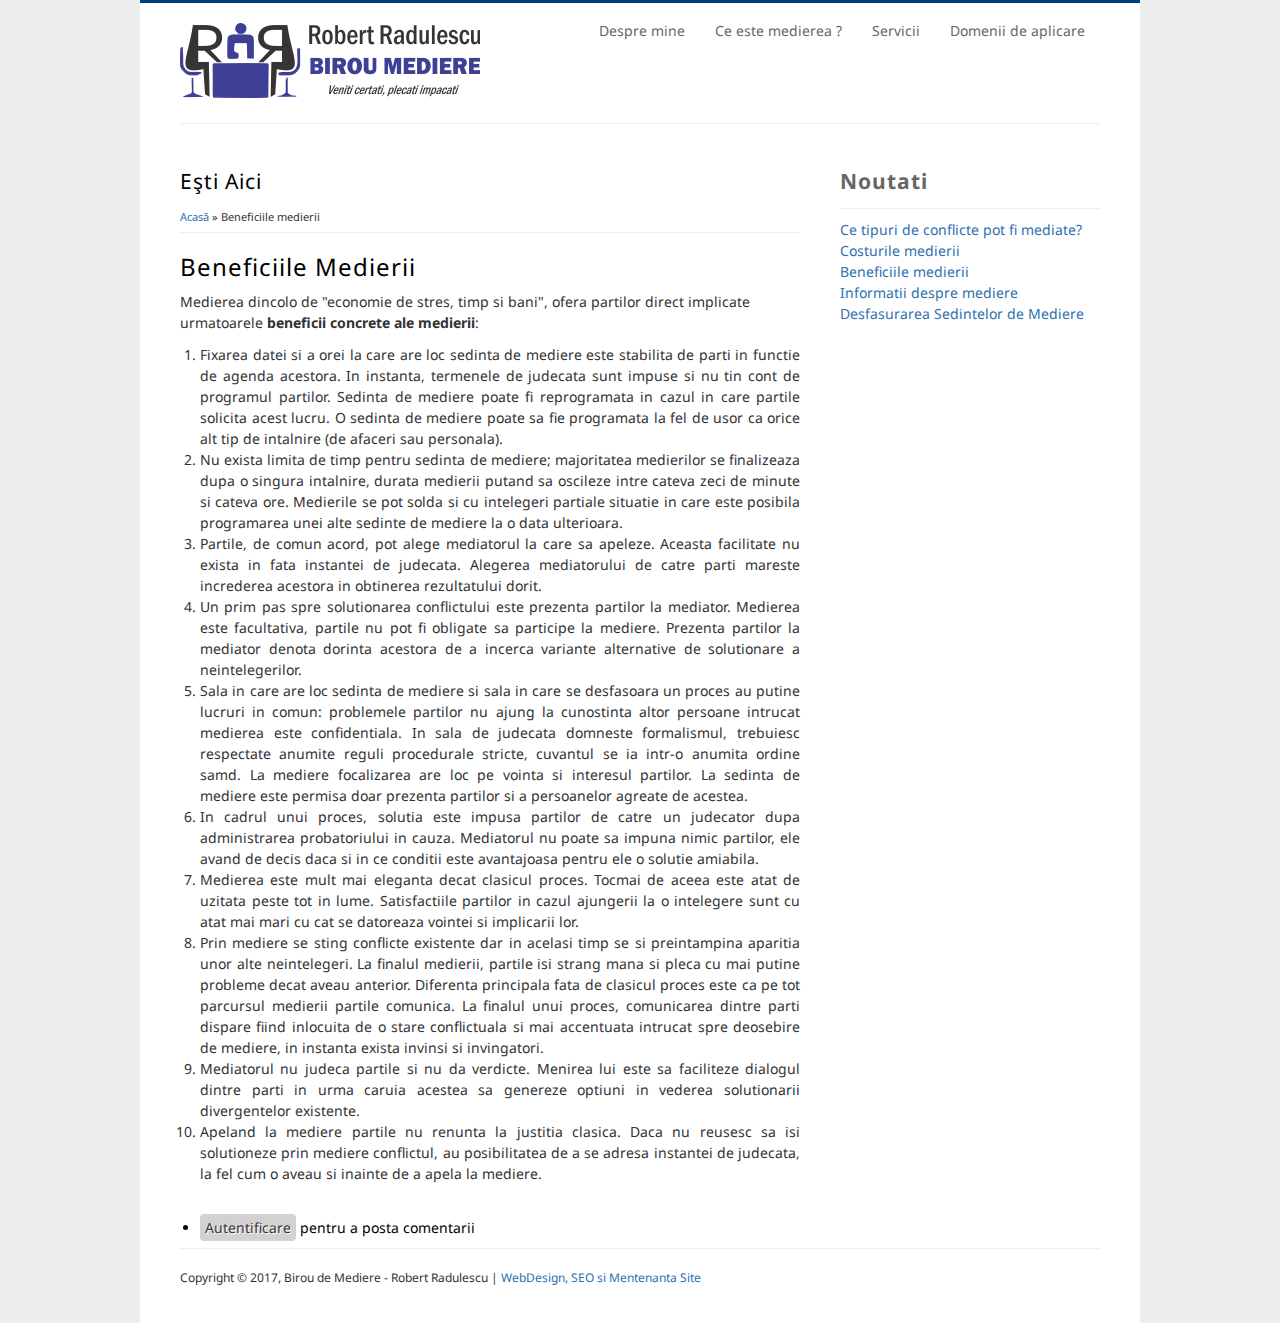
<file: articole/beneficiile-medierii-9/index.html>
<!DOCTYPE html>

<!-- Mirrored from www.robertradulescu.ro/articole/beneficiile-medierii-9 by HTTrack Website Copier/3.x [XR&CO'2014], Thu, 09 Feb 2017 14:51:02 GMT -->
<!-- Added by HTTrack --><meta http-equiv="content-type" content="text/html;charset=utf-8" /><!-- /Added by HTTrack -->
<head>
<meta charset="utf-8"/>
<link rel="shortcut icon" href="http://robertradulescu.ro/sites/all/themes/business/favicon.ico" type="image/vnd.microsoft.icon"/>
<meta name="description" content="Medierea dincolo de &quot;economie de stres, timp si bani&quot;, ofera partilor direct implicate urmatoarele beneficii concrete ale medierii:"/>
<meta name="generator" content="Drupal 7 (http://drupal.org)"/>
<link rel="canonical" href="."/>
<link rel="shortlink" href="."/>
<title>Beneficiile medierii | Birou de Mediere - Robert Radulescu</title>
<link type="text/css" rel="stylesheet" href="http://robertradulescu.ro/sites/default/files/css/css_xE-rWrJf-fncB6ztZfd2huxqgxu4WO-qwma6Xer30m4.css" media="all"/>
<link type="text/css" rel="stylesheet" href="../../sites/default/files/css/css_vZ7OMldNxT0kN_1nW7_5iIquAxAdcU-aJ-ucVab5t40/index.css" media="all"/>
<link type="text/css" rel="stylesheet" href="../../sites/default/files/css/css_MnXiytJtb186Ydycnpwpw34cuUsHaKc80ey5LiQXhSY/index.css" media="all"/>
<link type="text/css" rel="stylesheet" href="../../sites/default/files/css/css_EshvZdKt1p30YC9tpuTQugwQ_z6ajmlGwxYBznis0JU/index.css" media="all"/>
<script type="text/javascript" src="http://robertradulescu.ro/sites/default/files/js/js_Xjzh1hVfcgVAixhmmB6Go8TUMPOiprA-2vkC-oWXARQ.js"></script>
<script type="text/javascript" src="../../sites/default/files/js/js_R9UbiVw2xuTUI0GZoaqMDOdX0lrZtgX-ono8RVOUEVc/index.js"></script>
<script type="text/javascript" src="../../sites/default/files/js/js_4TRWbAEQiQVZKrfdOinecevFE7nJPJJF-c-eDZnxu78/index.js"></script>
<script type="text/javascript">
<!--//--><![CDATA[//><!--
(function(i,s,o,g,r,a,m){i["GoogleAnalyticsObject"]=r;i[r]=i[r]||function(){(i[r].q=i[r].q||[]).push(arguments)},i[r].l=1*new Date();a=s.createElement(o),m=s.getElementsByTagName(o)[0];a.async=1;a.src=g;m.parentNode.insertBefore(a,m)})(window,document,"script","http://www.google-analytics.com/analytics.js","ga");ga("create", "UA-36578214-1", {"cookieDomain":"auto"});ga("send", "pageview");
//--><!]]>
</script>
<script type="text/javascript" src="../../sites/default/files/js/js_UwO_0RHLq_nsvPwmX_QYU1JLTYOeZOvu0d7mUDYvhvQ/index.js"></script>
<script type="text/javascript">
<!--//--><![CDATA[//><!--
jQuery.extend(Drupal.settings, {"basePath":"\/","pathPrefix":"","ajaxPageState":{"theme":"business","theme_token":"yW_ZTRTuIv0VBEKyZD2NzW514JoXLprMbkvIY-F-ofA","js":{"misc\/jquery.js":1,"misc\/jquery.once.js":1,"misc\/drupal.js":1,"sites\/all\/modules\/admin_menu\/admin_devel\/admin_devel.js":1,"public:\/\/languages\/ro_xrncdJfTN9MYu18Y870cUW94gs-t4ITDdJMrI6qKD94.js":1,"sites\/all\/modules\/google_analytics\/googleanalytics.js":1,"0":1,"sites\/all\/themes\/business\/js\/superfish.js":1,"sites\/all\/themes\/business\/js\/supersubs.js":1,"sites\/all\/themes\/business\/js\/sfmenu.js":1},"css":{"modules\/system\/system.base.css":1,"modules\/system\/system.menus.css":1,"modules\/system\/system.messages.css":1,"modules\/system\/system.theme.css":1,"modules\/comment\/comment.css":1,"modules\/field\/theme\/field.css":1,"modules\/node\/node.css":1,"modules\/search\/search.css":1,"modules\/user\/user.css":1,"sites\/all\/modules\/views\/css\/views.css":1,"sites\/all\/modules\/ckeditor\/css\/ckeditor.css":1,"sites\/all\/modules\/ctools\/css\/ctools.css":1,"sites\/all\/themes\/business\/style.css":1,"sites\/all\/themes\/business\/color\/colors.css":1}},"googleanalytics":{"trackOutbound":1,"trackMailto":1,"trackDownload":1,"trackDownloadExtensions":"7z|aac|arc|arj|asf|asx|avi|bin|csv|doc(x|m)?|dot(x|m)?|exe|flv|gif|gz|gzip|hqx|jar|jpe?g|js|mp(2|3|4|e?g)|mov(ie)?|msi|msp|pdf|phps|png|ppt(x|m)?|pot(x|m)?|pps(x|m)?|ppam|sld(x|m)?|thmx|qtm?|ra(m|r)?|sea|sit|tar|tgz|torrent|txt|wav|wma|wmv|wpd|xls(x|m|b)?|xlt(x|m)|xlam|xml|z|zip"}});
//--><!]]>
</script>
<!--[if lt IE 9]><script src="http://html5shiv.googlecode.com/svn/trunk/html5.js"></script><![endif]-->
</head>
<body class="html not-front not-logged-in one-sidebar sidebar-first page-node page-node- page-node-9 node-type-article">
<div id="wrap">
<header id="header" class="clearfix" role="banner">
<div>
<div id="logo">
<a href="../../" title="Acasă"><img src="../../sites/default/files/radulescu_2/index.png" alt="Acasă"/></a>
</div>
<hgroup id="sitename">
<h2><a href="../../" title="Acasă"></a></h2>
<p></p> 
</hgroup>
</div>
<nav id="navigation" class="clearfix" role="navigation">
<div id="main-menu">
<ul class="menu"><li class="first leaf"><a href="../../">Despre mine</a></li>
<li class="leaf"><a href="../../ce-este-medierea/">Ce este medierea ?</a></li>
<li class="leaf"><a href="../../servicii-de-mediere/">Servicii</a></li>
<li class="last leaf"><a href="../../domenii-de-aplicare/">Domenii de aplicare</a></li>
</ul> </div>
</nav> 
</header>
<div id="main">
<section id="post-content" role="main">
<div id="breadcrumbs"><h2 class="element-invisible">Eşti aici</h2><nav class="breadcrumb"><a href="../../">Acasă</a> » Beneficiile medierii</nav></div> <h1 class="page-title">Beneficiile medierii</h1> <div class="region region-content">
<div id="block-system-main" class="block block-system">
<div class="content">
<span property="dc:title" content="Beneficiile medierii" class="rdf-meta element-hidden"></span><span property="sioc:num_replies" content="0" datatype="xsd:integer" class="rdf-meta element-hidden"></span>
<div class="content node-article">
<div class="field field-name-body field-type-text-with-summary field-label-hidden"><div class="field-items"><div class="field-item even" property="content:encoded"><p>Medierea dincolo de "economie de stres, timp si bani", ofera partilor direct implicate urmatoarele <strong>beneficii concrete ale medierii</strong>:</p>
<ol><li class="rtejustify">
Fixarea datei si a orei la care are loc sedinta de mediere este stabilita de parti in functie de agenda acestora. In instanta, termenele de judecata sunt impuse si nu tin cont de programul partilor. Sedinta de mediere poate fi reprogramata in cazul in care partile solicita acest lucru. O sedinta de mediere poate sa fie programata la fel de usor ca orice alt tip de intalnire (de afaceri sau personala).</li>
<li class="rtejustify">
Nu exista limita de timp pentru sedinta de mediere; majoritatea medierilor se finalizeaza dupa o singura intalnire, durata medierii putand sa oscileze intre cateva zeci de minute si cateva ore. Medierile se pot solda si cu intelegeri partiale situatie in care este posibila programarea unei alte sedinte de mediere la o data ulterioara.</li>
<li class="rtejustify">
Partile, de comun acord, pot alege mediatorul la care sa apeleze. Aceasta facilitate nu exista in fata instantei de judecata. Alegerea mediatorului de catre parti mareste increderea acestora in obtinerea rezultatului dorit.</li>
<li class="rtejustify">
Un prim pas spre solutionarea conflictului este prezenta partilor la mediator. Medierea este facultativa, partile nu pot fi obligate sa participe la mediere. Prezenta partilor la mediator denota dorinta acestora de a incerca variante alternative de solutionare a neintelegerilor.</li>
<li class="rtejustify">
Sala in care are loc sedinta de mediere si sala in care se desfasoara un proces au putine lucruri in comun: problemele partilor nu ajung la cunostinta altor persoane intrucat medierea este confidentiala. In sala de judecata domneste formalismul, trebuiesc respectate anumite reguli procedurale stricte, cuvantul se ia intr-o anumita ordine samd. La mediere focalizarea are loc pe vointa si interesul partilor. La sedinta de mediere este permisa doar prezenta partilor si a persoanelor agreate de acestea.</li>
<li class="rtejustify">
In cadrul unui proces, solutia este impusa partilor de catre un judecator dupa administrarea probatoriului in cauza. Mediatorul nu poate sa impuna nimic partilor, ele avand de decis daca si in ce conditii este avantajoasa pentru ele o solutie amiabila.</li>
<li class="rtejustify">
Medierea este mult mai eleganta decat clasicul proces. Tocmai de aceea este atat de uzitata peste tot in lume. Satisfactiile partilor in cazul ajungerii la o intelegere sunt cu atat mai mari cu cat se datoreaza vointei si implicarii lor.</li>
<li class="rtejustify">
Prin mediere se sting conflicte existente dar in acelasi timp se si preintampina aparitia unor alte neintelegeri. La finalul medierii, partile isi strang mana si pleca cu mai putine probleme decat aveau anterior. Diferenta principala fata de clasicul proces este ca pe tot parcursul medierii partile comunica. La finalul unui proces, comunicarea dintre parti dispare fiind inlocuita de o stare conflictuala si mai accentuata intrucat spre deosebire de mediere, in instanta exista invinsi si invingatori.</li>
<li class="rtejustify">
Mediatorul nu judeca partile si nu da verdicte. Menirea lui este sa faciliteze dialogul dintre parti in urma caruia acestea sa genereze optiuni in vederea solutionarii divergentelor existente.</li>
<li class="rtejustify">
Apeland la mediere partile nu renunta la justitia clasica. Daca nu reusesc sa isi solutioneze prin mediere conflictul, au posibilitatea de a se adresa instantei de judecata, la fel cum o aveau si inainte de a apela la mediere.</li>
</ol><p> </p>
</div></div></div> </div>
<footer>
<ul class="links inline"><li class="comment_forbidden first last"><span><a href="../../user/login/index-4.html?destination=node/9%23comment-form">Autentificare</a> pentru a posta comentarii</span></li>
</ul> </footer>
</div>
</div>  
</div>
 
</section>  
<aside id="sidebar" role="complementary" class="sidebar clearfix">
<div class="region region-sidebar-first">
<div id="block-views-noutati-block" class="block block-views">
<h2>Noutati</h2>
<div class="content">
<div class="view view-noutati view-id-noutati view-display-id-block view-dom-id-f3db22d1821af11245d190422b054cce">
<div class="view-content">
<div class="views-row views-row-1 views-row-odd views-row-first">
<div class="views-field views-field-title"> <span class="field-content"><a href="../ce-tipuri-de-conflicte-pot-fi-mediate-11/">Ce tipuri de conflicte pot fi mediate?</a></span> </div> </div>
<div class="views-row views-row-2 views-row-even">
<div class="views-field views-field-title"> <span class="field-content"><a href="../costurile-medierii-10/">Costurile medierii</a></span> </div> </div>
<div class="views-row views-row-3 views-row-odd">
<div class="views-field views-field-title"> <span class="field-content"><a href="." class="active">Beneficiile medierii</a></span> </div> </div>
<div class="views-row views-row-4 views-row-even">
<div class="views-field views-field-title"> <span class="field-content"><a href="../informatii-despre-mediere-8/">Informatii despre mediere</a></span> </div> </div>
<div class="views-row views-row-5 views-row-odd views-row-last">
<div class="views-field views-field-title"> <span class="field-content"><a href="../desfasurarea-sedintelor-de-mediere-7/">Desfasurarea Sedintelor de Mediere</a></span> </div> </div>
</div>
</div> </div>
</div>  
<div id="block-block-2" class="block block-block">
<div class="content">
<p><iframe allowtransparency="true" frameborder="0" scrolling="no" src="http://www.facebook.com/plugins/likebox.php?href=https%3A%2F%2Fwww.facebook.com%2Fpages%2FBirou-de-Mediere-Robert-Radulescu%2F159036464237524&amp;width=250&amp;height=258&amp;colorscheme=light&amp;show_faces=true&amp;border_color&amp;stream=false&amp;header=false&amp;appId=106010016168570" style="border:none; overflow:hidden; width:250px; height:258px;"></iframe></p>
</div>
</div>  
</div>
 
</aside>  
<div class="clear"></div>
 
<div class="clear"></div>
<div id="copyright">
Copyright &copy; 2017, Birou de Mediere - Robert Radulescu | <a href="http://www.alexberendei.com/"> WebDesign, SEO si Mentenanta Site</a>
</div>
</div>
</body>

<!-- Mirrored from www.robertradulescu.ro/articole/beneficiile-medierii-9 by HTTrack Website Copier/3.x [XR&CO'2014], Thu, 09 Feb 2017 14:51:04 GMT -->
</html>
</file>
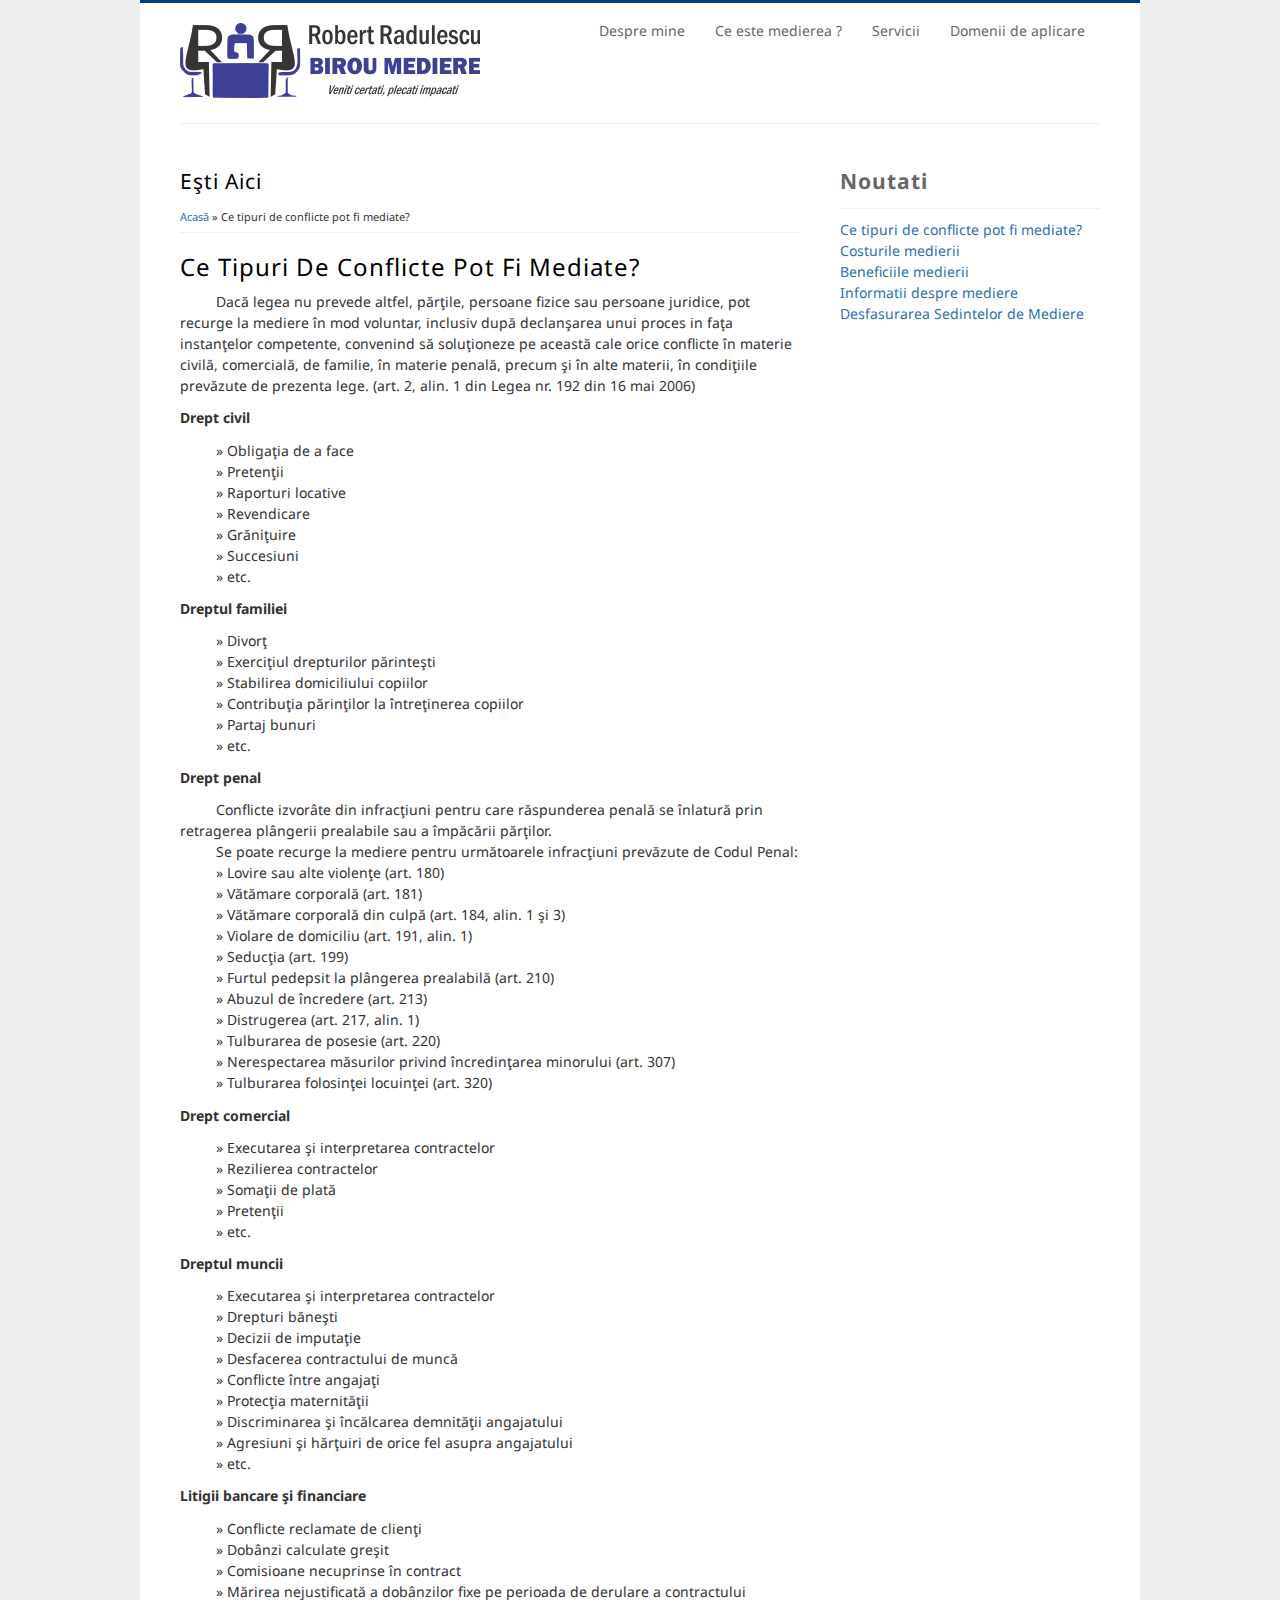
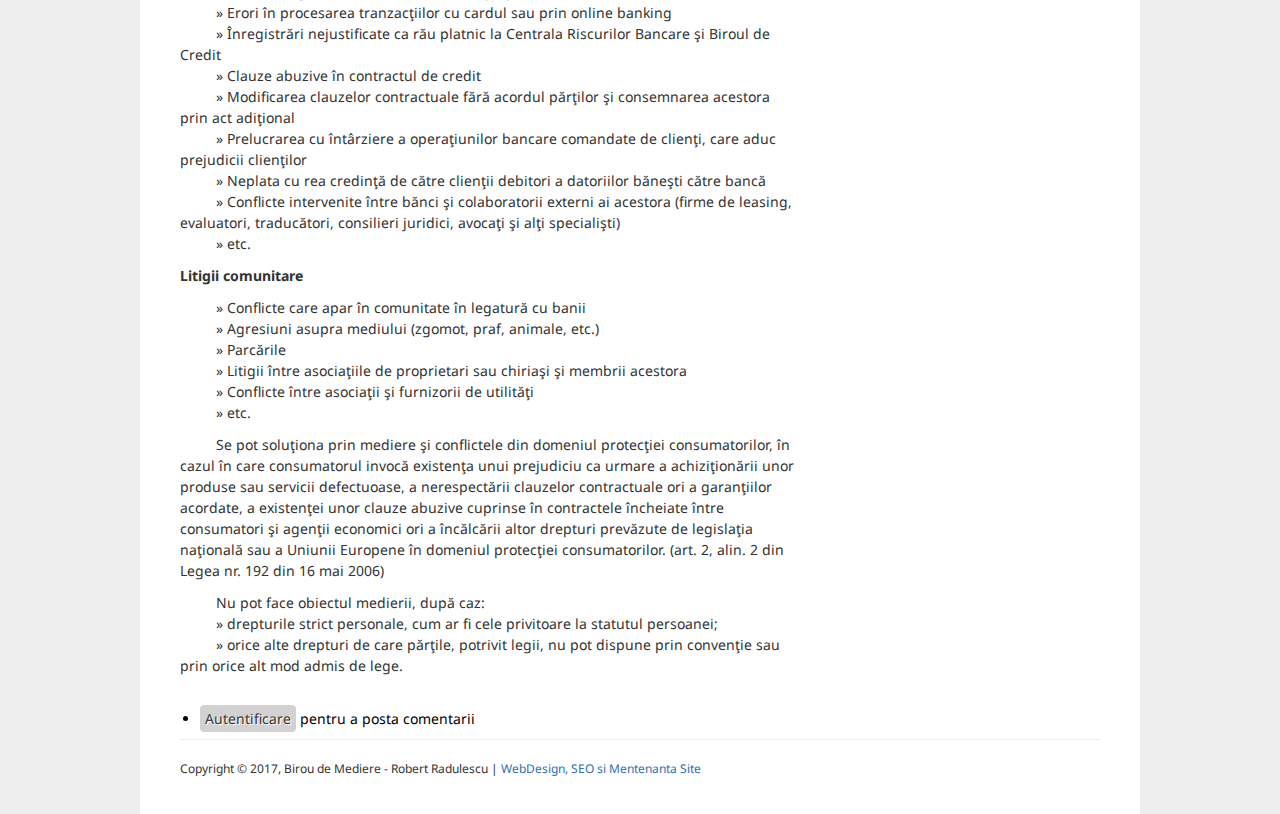
<file: articole/ce-tipuri-de-conflicte-pot-fi-mediate-11/index.html>
<!DOCTYPE html>

<!-- Mirrored from www.robertradulescu.ro/articole/ce-tipuri-de-conflicte-pot-fi-mediate-11 by HTTrack Website Copier/3.x [XR&CO'2014], Thu, 09 Feb 2017 14:51:00 GMT -->
<!-- Added by HTTrack --><meta http-equiv="content-type" content="text/html;charset=utf-8" /><!-- /Added by HTTrack -->
<head>
<meta charset="utf-8"/>
<link rel="shortcut icon" href="http://robertradulescu.ro/sites/all/themes/business/favicon.ico" type="image/vnd.microsoft.icon"/>
<meta name="description" content="         Dacă legea nu prevede altfel, părţile, persoane fizice sau persoane juridice, pot recurge la mediere în mod voluntar, inclusiv după declanşarea unui proces in faţa instanţelor competente, convenind să soluţioneze pe această cale orice conflicte în materie civilă, comercială, de familie, în materie penală, precum şi în alte materii, în condiţiile prevăzute de prezenta lege. (art. 2, alin. 1 din Legea nr. 192 din 16 mai 2006) Drept civil"/>
<meta name="generator" content="Drupal 7 (http://drupal.org)"/>
<link rel="canonical" href="."/>
<link rel="shortlink" href="."/>
<title>Ce tipuri de conflicte pot fi mediate? | Birou de Mediere - Robert Radulescu</title>
<link type="text/css" rel="stylesheet" href="http://robertradulescu.ro/sites/default/files/css/css_xE-rWrJf-fncB6ztZfd2huxqgxu4WO-qwma6Xer30m4.css" media="all"/>
<link type="text/css" rel="stylesheet" href="../../sites/default/files/css/css_vZ7OMldNxT0kN_1nW7_5iIquAxAdcU-aJ-ucVab5t40/index.css" media="all"/>
<link type="text/css" rel="stylesheet" href="../../sites/default/files/css/css_MnXiytJtb186Ydycnpwpw34cuUsHaKc80ey5LiQXhSY/index.css" media="all"/>
<link type="text/css" rel="stylesheet" href="../../sites/default/files/css/css_EshvZdKt1p30YC9tpuTQugwQ_z6ajmlGwxYBznis0JU/index.css" media="all"/>
<script type="text/javascript" src="http://robertradulescu.ro/sites/default/files/js/js_Xjzh1hVfcgVAixhmmB6Go8TUMPOiprA-2vkC-oWXARQ.js"></script>
<script type="text/javascript" src="../../sites/default/files/js/js_R9UbiVw2xuTUI0GZoaqMDOdX0lrZtgX-ono8RVOUEVc/index.js"></script>
<script type="text/javascript" src="../../sites/default/files/js/js_4TRWbAEQiQVZKrfdOinecevFE7nJPJJF-c-eDZnxu78/index.js"></script>
<script type="text/javascript">
<!--//--><![CDATA[//><!--
(function(i,s,o,g,r,a,m){i["GoogleAnalyticsObject"]=r;i[r]=i[r]||function(){(i[r].q=i[r].q||[]).push(arguments)},i[r].l=1*new Date();a=s.createElement(o),m=s.getElementsByTagName(o)[0];a.async=1;a.src=g;m.parentNode.insertBefore(a,m)})(window,document,"script","http://www.google-analytics.com/analytics.js","ga");ga("create", "UA-36578214-1", {"cookieDomain":"auto"});ga("send", "pageview");
//--><!]]>
</script>
<script type="text/javascript" src="../../sites/default/files/js/js_UwO_0RHLq_nsvPwmX_QYU1JLTYOeZOvu0d7mUDYvhvQ/index.js"></script>
<script type="text/javascript">
<!--//--><![CDATA[//><!--
jQuery.extend(Drupal.settings, {"basePath":"\/","pathPrefix":"","ajaxPageState":{"theme":"business","theme_token":"WzXvm-PPHi86XhkhgB1a-lS0gtOR_fbKsyPbbpzle9o","js":{"misc\/jquery.js":1,"misc\/jquery.once.js":1,"misc\/drupal.js":1,"sites\/all\/modules\/admin_menu\/admin_devel\/admin_devel.js":1,"public:\/\/languages\/ro_xrncdJfTN9MYu18Y870cUW94gs-t4ITDdJMrI6qKD94.js":1,"sites\/all\/modules\/google_analytics\/googleanalytics.js":1,"0":1,"sites\/all\/themes\/business\/js\/superfish.js":1,"sites\/all\/themes\/business\/js\/supersubs.js":1,"sites\/all\/themes\/business\/js\/sfmenu.js":1},"css":{"modules\/system\/system.base.css":1,"modules\/system\/system.menus.css":1,"modules\/system\/system.messages.css":1,"modules\/system\/system.theme.css":1,"modules\/comment\/comment.css":1,"modules\/field\/theme\/field.css":1,"modules\/node\/node.css":1,"modules\/search\/search.css":1,"modules\/user\/user.css":1,"sites\/all\/modules\/views\/css\/views.css":1,"sites\/all\/modules\/ckeditor\/css\/ckeditor.css":1,"sites\/all\/modules\/ctools\/css\/ctools.css":1,"sites\/all\/themes\/business\/style.css":1,"sites\/all\/themes\/business\/color\/colors.css":1}},"googleanalytics":{"trackOutbound":1,"trackMailto":1,"trackDownload":1,"trackDownloadExtensions":"7z|aac|arc|arj|asf|asx|avi|bin|csv|doc(x|m)?|dot(x|m)?|exe|flv|gif|gz|gzip|hqx|jar|jpe?g|js|mp(2|3|4|e?g)|mov(ie)?|msi|msp|pdf|phps|png|ppt(x|m)?|pot(x|m)?|pps(x|m)?|ppam|sld(x|m)?|thmx|qtm?|ra(m|r)?|sea|sit|tar|tgz|torrent|txt|wav|wma|wmv|wpd|xls(x|m|b)?|xlt(x|m)|xlam|xml|z|zip"}});
//--><!]]>
</script>
<!--[if lt IE 9]><script src="http://html5shiv.googlecode.com/svn/trunk/html5.js"></script><![endif]-->
</head>
<body class="html not-front not-logged-in one-sidebar sidebar-first page-node page-node- page-node-11 node-type-article">
<div id="wrap">
<header id="header" class="clearfix" role="banner">
<div>
<div id="logo">
<a href="../../" title="Acasă"><img src="../../sites/default/files/radulescu_2/index.png" alt="Acasă"/></a>
</div>
<hgroup id="sitename">
<h2><a href="../../" title="Acasă"></a></h2>
<p></p> 
</hgroup>
</div>
<nav id="navigation" class="clearfix" role="navigation">
<div id="main-menu">
<ul class="menu"><li class="first leaf"><a href="../../">Despre mine</a></li>
<li class="leaf"><a href="../../ce-este-medierea/">Ce este medierea ?</a></li>
<li class="leaf"><a href="../../servicii-de-mediere/">Servicii</a></li>
<li class="last leaf"><a href="../../domenii-de-aplicare/">Domenii de aplicare</a></li>
</ul> </div>
</nav> 
</header>
<div id="main">
<section id="post-content" role="main">
<div id="breadcrumbs"><h2 class="element-invisible">Eşti aici</h2><nav class="breadcrumb"><a href="../../">Acasă</a> » Ce tipuri de conflicte pot fi mediate?</nav></div> <h1 class="page-title">Ce tipuri de conflicte pot fi mediate?</h1> <div class="region region-content">
<div id="block-system-main" class="block block-system">
<div class="content">
<span property="dc:title" content="Ce tipuri de conflicte pot fi mediate?" class="rdf-meta element-hidden"></span><span property="sioc:num_replies" content="0" datatype="xsd:integer" class="rdf-meta element-hidden"></span>
<div class="content node-article">
<div class="field field-name-body field-type-text-with-summary field-label-hidden"><div class="field-items"><div class="field-item even" property="content:encoded"><p>         Dacă legea nu prevede altfel, părţile, persoane fizice sau persoane juridice, pot recurge la mediere în mod voluntar, inclusiv după declanşarea unui proces in faţa instanţelor competente, convenind să soluţioneze pe această cale orice conflicte în materie civilă, comercială, de familie, în materie penală, precum şi în alte materii, în condiţiile prevăzute de prezenta lege. (art. 2, alin. 1 din Legea nr. 192 din 16 mai 2006)</p>
<p> <strong>Drept civil</strong></p>
<p>         » Obligaţia de a face<br/>
         » Pretenţii<br/>
         » Raporturi locative<br/>
         » Revendicare<br/>
         » Grăniţuire<br/>
         » Succesiuni<br/>
         » etc.</p>
<p> <strong>Dreptul familiei</strong></p>
<p>         » Divorţ<br/>
         » Exerciţiul drepturilor părinteşti<br/>
         » Stabilirea domiciliului copiilor<br/>
         » Contribuţia părinţilor la întreţinerea copiilor<br/>
         » Partaj bunuri<br/>
         » etc.</p>
<p> <strong>Drept penal</strong></p>
<p>         Conflicte izvorâte din infracţiuni pentru care răspunderea penală se înlatură prin retragerea plângerii prealabile sau a împăcării părţilor.<br/>
         Se poate recurge la mediere pentru următoarele infracţiuni prevăzute de Codul Penal:<br/>
         » Lovire sau alte violenţe (art. 180)<br/>
         » Vătămare corporală (art. 181)<br/>
         » Vătămare corporală din culpă (art. 184, alin. 1 şi 3)<br/>
         » Violare de domiciliu (art. 191, alin. 1)<br/>
         » Seducţia (art. 199)<br/>
         » Furtul pedepsit la plângerea prealabilă (art. 210)<br/>
         » Abuzul de încredere (art. 213)<br/>
         » Distrugerea (art. 217, alin. 1)<br/>
         » Tulburarea de posesie (art. 220)<br/>
         » Nerespectarea măsurilor privind încredinţarea minorului (art. 307)<br/>
         » Tulburarea folosinţei locuinţei (art. 320)</p>
<p> <strong>Drept comercial</strong></p>
<p>         » Executarea şi interpretarea contractelor<br/>
         » Rezilierea contractelor<br/>
         » Somaţii de plată<br/>
         » Pretenţii<br/>
         » etc.</p>
<p> <strong>Dreptul muncii</strong></p>
<p>         » Executarea şi interpretarea contractelor<br/>
         » Drepturi băneşti<br/>
         » Decizii de imputaţie<br/>
         » Desfacerea contractului de muncă<br/>
         » Conflicte între angajaţi<br/>
         » Protecţia maternităţii<br/>
         » Discriminarea şi încălcarea demnităţii angajatului<br/>
         » Agresiuni şi hărţuiri de orice fel asupra angajatului<br/>
         » etc.</p>
<p> <strong>Litigii bancare şi financiare</strong></p>
<p>         » Conflicte reclamate de clienţi<br/>
         » Dobânzi calculate greşit<br/>
         » Comisioane necuprinse în contract<br/>
         » Mărirea nejustificată a dobânzilor fixe pe perioada de derulare a contractului<br/>
         » Erori în procesarea tranzacţiilor cu cardul sau prin online banking<br/>
         » Înregistrări nejustificate ca rău platnic la Centrala Riscurilor Bancare şi Biroul de Credit<br/>
         » Clauze abuzive în contractul de credit<br/>
         » Modificarea clauzelor contractuale fără acordul părţilor şi consemnarea acestora prin act adiţional<br/>
         » Prelucrarea cu întârziere a operaţiunilor bancare comandate de clienţi, care aduc prejudicii clienţilor<br/>
         » Neplata cu rea credinţă de către clienţii debitori a datoriilor băneşti către bancă<br/>
         » Conflicte intervenite între bănci şi colaboratorii externi ai acestora (firme de leasing, evaluatori, traducători, consilieri juridici, avocaţi şi alţi specialişti)<br/>
         » etc.</p>
<p> <strong>Litigii comunitare</strong></p>
<p>         » Conflicte care apar în comunitate în legatură cu banii<br/>
         » Agresiuni asupra mediului (zgomot, praf, animale, etc.)<br/>
         » Parcările<br/>
         » Litigii între asociaţiile de proprietari sau chiriaşi şi membrii acestora<br/>
         » Conflicte între asociaţii şi furnizorii de utilităţi<br/>
         » etc.</p>
<p>         Se pot soluţiona prin mediere şi conflictele din domeniul protecţiei consumatorilor, în cazul în care consumatorul invocă existenţa unui prejudiciu ca urmare a achiziţionării unor produse sau servicii defectuoase, a nerespectării clauzelor contractuale ori a garanţiilor acordate, a existenţei unor clauze abuzive cuprinse în contractele încheiate între consumatori şi agenţii economici ori a încălcării altor drepturi prevăzute de legislaţia naţională sau a Uniunii Europene în domeniul protecţiei consumatorilor. (art. 2, alin. 2 din Legea nr. 192 din 16 mai 2006)</p>
<p>         Nu pot face obiectul medierii, după caz:<br/>
         » drepturile strict personale, cum ar fi cele privitoare la statutul persoanei;<br/>
         » orice alte drepturi de care părţile, potrivit legii, nu pot dispune prin convenţie sau prin orice alt mod admis de lege.<br/>
 </p>
</div></div></div> </div>
<footer>
<ul class="links inline"><li class="comment_forbidden first last"><span><a href="../../user/login/index-2.html?destination=node/11%23comment-form">Autentificare</a> pentru a posta comentarii</span></li>
</ul> </footer>
</div>
</div>  
</div>
 
</section>  
<aside id="sidebar" role="complementary" class="sidebar clearfix">
<div class="region region-sidebar-first">
<div id="block-views-noutati-block" class="block block-views">
<h2>Noutati</h2>
<div class="content">
<div class="view view-noutati view-id-noutati view-display-id-block view-dom-id-1642b4268c30addbd8937cb55c33be0d">
<div class="view-content">
<div class="views-row views-row-1 views-row-odd views-row-first">
<div class="views-field views-field-title"> <span class="field-content"><a href="." class="active">Ce tipuri de conflicte pot fi mediate?</a></span> </div> </div>
<div class="views-row views-row-2 views-row-even">
<div class="views-field views-field-title"> <span class="field-content"><a href="../costurile-medierii-10/">Costurile medierii</a></span> </div> </div>
<div class="views-row views-row-3 views-row-odd">
<div class="views-field views-field-title"> <span class="field-content"><a href="../beneficiile-medierii-9/">Beneficiile medierii</a></span> </div> </div>
<div class="views-row views-row-4 views-row-even">
<div class="views-field views-field-title"> <span class="field-content"><a href="../informatii-despre-mediere-8/">Informatii despre mediere</a></span> </div> </div>
<div class="views-row views-row-5 views-row-odd views-row-last">
<div class="views-field views-field-title"> <span class="field-content"><a href="../desfasurarea-sedintelor-de-mediere-7/">Desfasurarea Sedintelor de Mediere</a></span> </div> </div>
</div>
</div> </div>
</div>  
<div id="block-block-2" class="block block-block">
<div class="content">
<p><iframe allowtransparency="true" frameborder="0" scrolling="no" src="http://www.facebook.com/plugins/likebox.php?href=https%3A%2F%2Fwww.facebook.com%2Fpages%2FBirou-de-Mediere-Robert-Radulescu%2F159036464237524&amp;width=250&amp;height=258&amp;colorscheme=light&amp;show_faces=true&amp;border_color&amp;stream=false&amp;header=false&amp;appId=106010016168570" style="border:none; overflow:hidden; width:250px; height:258px;"></iframe></p>
</div>
</div>  
</div>
 
</aside>  
<div class="clear"></div>
 
<div class="clear"></div>
<div id="copyright">
Copyright &copy; 2017, Birou de Mediere - Robert Radulescu | <a href="http://www.alexberendei.com/"> WebDesign, SEO si Mentenanta Site</a>
</div>
</div>
</body>

<!-- Mirrored from www.robertradulescu.ro/articole/ce-tipuri-de-conflicte-pot-fi-mediate-11 by HTTrack Website Copier/3.x [XR&CO'2014], Thu, 09 Feb 2017 14:51:01 GMT -->
</html>
</file>
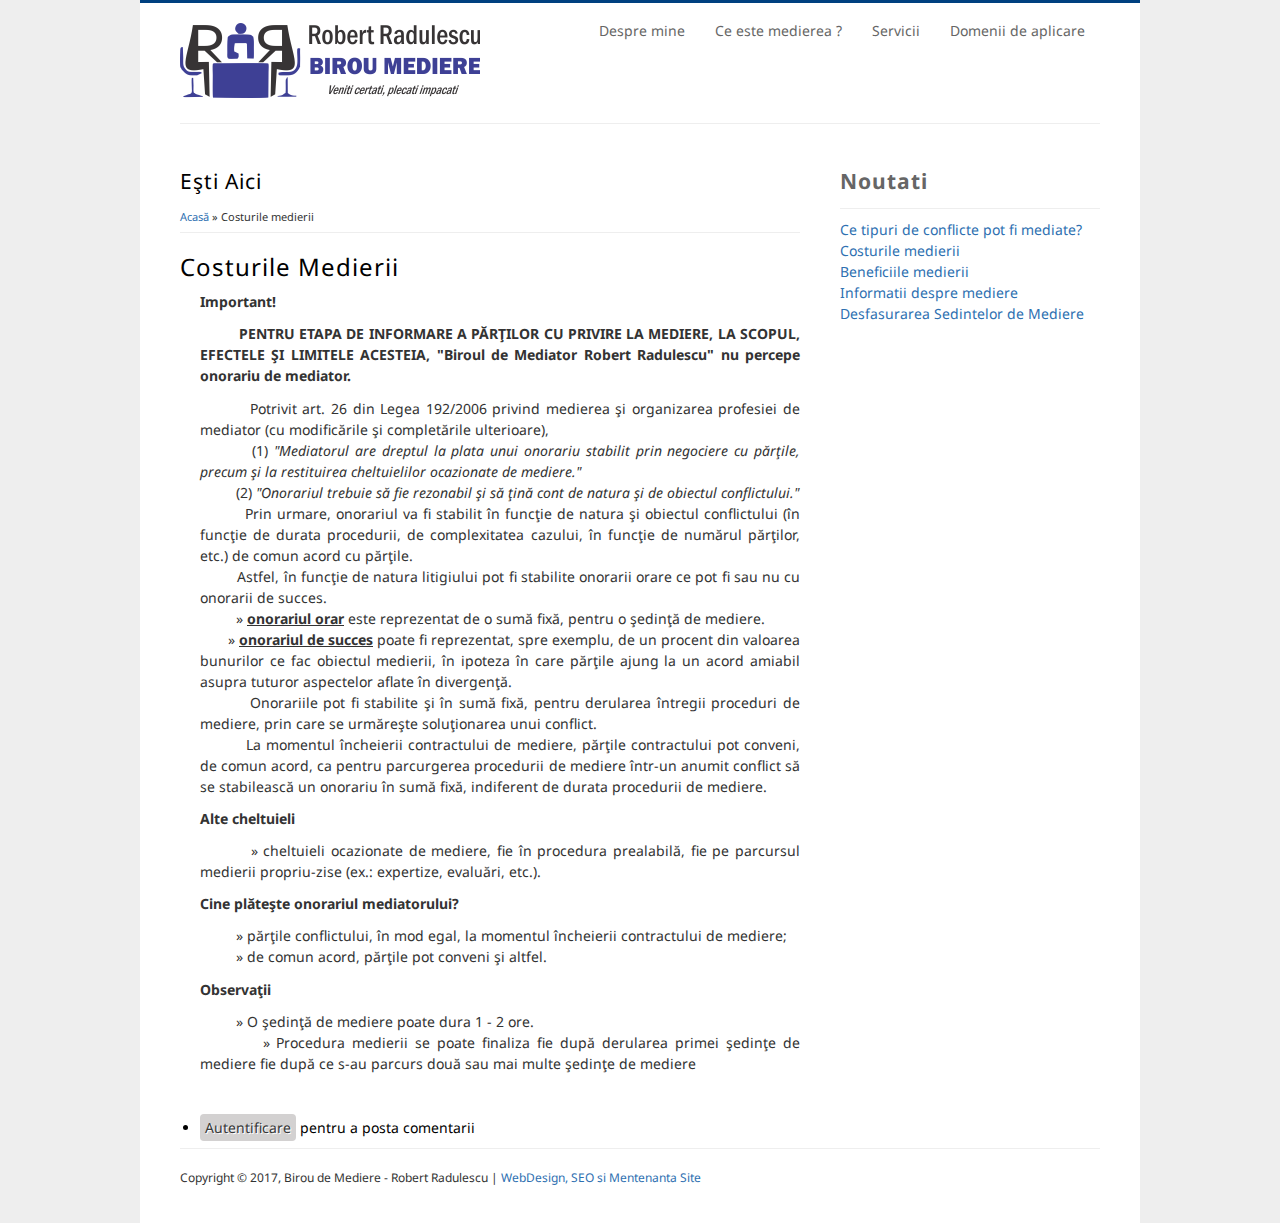
<file: articole/costurile-medierii-10/index.html>
<!DOCTYPE html>

<!-- Mirrored from www.robertradulescu.ro/articole/costurile-medierii-10 by HTTrack Website Copier/3.x [XR&CO'2014], Thu, 09 Feb 2017 14:51:01 GMT -->
<!-- Added by HTTrack --><meta http-equiv="content-type" content="text/html;charset=utf-8" /><!-- /Added by HTTrack -->
<head>
<meta charset="utf-8"/>
<link rel="shortcut icon" href="http://robertradulescu.ro/sites/all/themes/business/favicon.ico" type="image/vnd.microsoft.icon"/>
<meta name="description" content="Prin urmare,onorariul va fi stabilit în funcţie de natura şi obiectul conflictului de comun acord cu părţile."/>
<meta name="keywords" content="costurile medierii, costuri mediere, onorariu mediere"/>
<meta name="description" content="Important!          PENTRU ETAPA DE INFORMARE A PĂRŢILOR CU PRIVIRE LA MEDIERE, LA SCOPUL, EFECTELE ŞI LIMITELE ACESTEIA, &quot;Biroul de Mediator Robert Radulescu&quot; nu percepe onorariu de mediator."/>
<meta name="generator" content="Drupal 7 (http://drupal.org)"/>
<link rel="canonical" href="."/>
<link rel="shortlink" href="."/>
<title>Costurile medierii | Birou de Mediere - Robert Radulescu</title>
<link type="text/css" rel="stylesheet" href="http://robertradulescu.ro/sites/default/files/css/css_xE-rWrJf-fncB6ztZfd2huxqgxu4WO-qwma6Xer30m4.css" media="all"/>
<link type="text/css" rel="stylesheet" href="../../sites/default/files/css/css_vZ7OMldNxT0kN_1nW7_5iIquAxAdcU-aJ-ucVab5t40/index.css" media="all"/>
<link type="text/css" rel="stylesheet" href="../../sites/default/files/css/css_MnXiytJtb186Ydycnpwpw34cuUsHaKc80ey5LiQXhSY/index.css" media="all"/>
<link type="text/css" rel="stylesheet" href="../../sites/default/files/css/css_EshvZdKt1p30YC9tpuTQugwQ_z6ajmlGwxYBznis0JU/index.css" media="all"/>
<script type="text/javascript" src="http://robertradulescu.ro/sites/default/files/js/js_Xjzh1hVfcgVAixhmmB6Go8TUMPOiprA-2vkC-oWXARQ.js"></script>
<script type="text/javascript" src="../../sites/default/files/js/js_R9UbiVw2xuTUI0GZoaqMDOdX0lrZtgX-ono8RVOUEVc/index.js"></script>
<script type="text/javascript" src="../../sites/default/files/js/js_4TRWbAEQiQVZKrfdOinecevFE7nJPJJF-c-eDZnxu78/index.js"></script>
<script type="text/javascript">
<!--//--><![CDATA[//><!--
(function(i,s,o,g,r,a,m){i["GoogleAnalyticsObject"]=r;i[r]=i[r]||function(){(i[r].q=i[r].q||[]).push(arguments)},i[r].l=1*new Date();a=s.createElement(o),m=s.getElementsByTagName(o)[0];a.async=1;a.src=g;m.parentNode.insertBefore(a,m)})(window,document,"script","http://www.google-analytics.com/analytics.js","ga");ga("create", "UA-36578214-1", {"cookieDomain":"auto"});ga("send", "pageview");
//--><!]]>
</script>
<script type="text/javascript" src="../../sites/default/files/js/js_UwO_0RHLq_nsvPwmX_QYU1JLTYOeZOvu0d7mUDYvhvQ/index.js"></script>
<script type="text/javascript">
<!--//--><![CDATA[//><!--
jQuery.extend(Drupal.settings, {"basePath":"\/","pathPrefix":"","ajaxPageState":{"theme":"business","theme_token":"Qk29xMA6DituuKfSsoSu2A8rWEU2ZG9Ij-FbIkz4Gzo","js":{"misc\/jquery.js":1,"misc\/jquery.once.js":1,"misc\/drupal.js":1,"sites\/all\/modules\/admin_menu\/admin_devel\/admin_devel.js":1,"public:\/\/languages\/ro_xrncdJfTN9MYu18Y870cUW94gs-t4ITDdJMrI6qKD94.js":1,"sites\/all\/modules\/google_analytics\/googleanalytics.js":1,"0":1,"sites\/all\/themes\/business\/js\/superfish.js":1,"sites\/all\/themes\/business\/js\/supersubs.js":1,"sites\/all\/themes\/business\/js\/sfmenu.js":1},"css":{"modules\/system\/system.base.css":1,"modules\/system\/system.menus.css":1,"modules\/system\/system.messages.css":1,"modules\/system\/system.theme.css":1,"modules\/comment\/comment.css":1,"modules\/field\/theme\/field.css":1,"modules\/node\/node.css":1,"modules\/search\/search.css":1,"modules\/user\/user.css":1,"sites\/all\/modules\/views\/css\/views.css":1,"sites\/all\/modules\/ckeditor\/css\/ckeditor.css":1,"sites\/all\/modules\/ctools\/css\/ctools.css":1,"sites\/all\/themes\/business\/style.css":1,"sites\/all\/themes\/business\/color\/colors.css":1}},"googleanalytics":{"trackOutbound":1,"trackMailto":1,"trackDownload":1,"trackDownloadExtensions":"7z|aac|arc|arj|asf|asx|avi|bin|csv|doc(x|m)?|dot(x|m)?|exe|flv|gif|gz|gzip|hqx|jar|jpe?g|js|mp(2|3|4|e?g)|mov(ie)?|msi|msp|pdf|phps|png|ppt(x|m)?|pot(x|m)?|pps(x|m)?|ppam|sld(x|m)?|thmx|qtm?|ra(m|r)?|sea|sit|tar|tgz|torrent|txt|wav|wma|wmv|wpd|xls(x|m|b)?|xlt(x|m)|xlam|xml|z|zip"}});
//--><!]]>
</script>
<!--[if lt IE 9]><script src="http://html5shiv.googlecode.com/svn/trunk/html5.js"></script><![endif]-->
</head>
<body class="html not-front not-logged-in one-sidebar sidebar-first page-node page-node- page-node-10 node-type-article">
<div id="wrap">
<header id="header" class="clearfix" role="banner">
<div>
<div id="logo">
<a href="../../" title="Acasă"><img src="../../sites/default/files/radulescu_2/index.png" alt="Acasă"/></a>
</div>
<hgroup id="sitename">
<h2><a href="../../" title="Acasă"></a></h2>
<p></p> 
</hgroup>
</div>
<nav id="navigation" class="clearfix" role="navigation">
<div id="main-menu">
<ul class="menu"><li class="first leaf"><a href="../../">Despre mine</a></li>
<li class="leaf"><a href="../../ce-este-medierea/">Ce este medierea ?</a></li>
<li class="leaf"><a href="../../servicii-de-mediere/">Servicii</a></li>
<li class="last leaf"><a href="../../domenii-de-aplicare/">Domenii de aplicare</a></li>
</ul> </div>
</nav> 
</header>
<div id="main">
<section id="post-content" role="main">
<div id="breadcrumbs"><h2 class="element-invisible">Eşti aici</h2><nav class="breadcrumb"><a href="../../">Acasă</a> » Costurile medierii</nav></div> <h1 class="page-title">Costurile medierii</h1> <div class="region region-content">
<div id="block-system-main" class="block block-system">
<div class="content">
<span property="dc:title" content="Costurile medierii" class="rdf-meta element-hidden"></span><span property="sioc:num_replies" content="0" datatype="xsd:integer" class="rdf-meta element-hidden"></span>
<div class="content node-article">
<div class="field field-name-body field-type-text-with-summary field-label-hidden"><div class="field-items"><div class="field-item even" property="content:encoded"><div style="margin-left:15.0pt;">
<p class="rtejustify"><strong>Important!</strong></p>
</div>
<p class="rtejustify" style="margin-left: 15pt;">         <strong>PENTRU ETAPA DE INFORMARE A PĂRŢILOR CU PRIVIRE LA MEDIERE, LA SCOPUL, EFECTELE ŞI LIMITELE ACESTEIA, "Biroul de Mediator Robert Radulescu" nu percepe onorariu de mediator.</strong></p>
<p class="rtejustify" style="margin-left: 15pt;">         Potrivit art. 26 din Legea 192/2006 privind medierea şi organizarea profesiei de mediator (cu modificările şi completările ulterioare),<br/>
         (1) <em>"Mediatorul are dreptul la plata unui onorariu stabilit prin negociere cu părţile, precum şi la restituirea cheltuielilor ocazionate de mediere."</em><br/>
         (2) <em>"Onorariul trebuie să fie rezonabil şi să ţină cont de natura şi de obiectul conflictului."</em><br/>
         Prin urmare, onorariul va fi stabilit în funcţie de natura şi obiectul conflictului (în funcţie de durata procedurii, de complexitatea cazului, în funcţie de numărul părţilor, etc.) de comun acord cu părţile.<br/>
         Astfel, în funcţie de natura litigiului pot fi stabilite onorarii orare ce pot fi sau nu cu onorarii de succes.<br/>
         » <strong><u>onorariul orar</u></strong> este reprezentat de o sumă fixă, pentru o şedinţă de mediere.<br/>
       » <strong><u>onorariul de succes</u></strong> poate fi reprezentat, spre exemplu, de un procent din valoarea bunurilor ce fac obiectul medierii, în ipoteza în care părţile ajung la un acord amiabil asupra tuturor aspectelor aflate în divergenţă.<br/>
         Onorariile pot fi stabilite şi în sumă fixă, pentru derularea întregii proceduri de mediere, prin care se urmăreşte soluţionarea unui conflict.<br/>
         La momentul încheierii contractului de mediere, părţile contractului pot conveni, de comun acord, ca pentru parcurgerea procedurii de mediere într-un anumit conflict să se stabilească un onorariu în sumă fixă, indiferent de durata procedurii de mediere.</p>
<div style="margin-left:15.0pt;">
<p class="rtejustify"><strong>Alte cheltuieli</strong></p>
</div>
<p class="rtejustify" style="margin-left: 15pt;">         » cheltuieli ocazionate de mediere, fie în procedura prealabilă, fie pe parcursul medierii propriu-zise (ex.: expertize, evaluări, etc.).</p>
<div style="margin-left:15.0pt;">
<p class="rtejustify"><strong>Cine plăteşte onorariul mediatorului?</strong></p>
</div>
<p class="rtejustify" style="margin-left: 15pt;">         » părţile conflictului, în mod egal, la momentul încheierii contractului de mediere;<br/>
         » de comun acord, părţile pot conveni şi altfel.</p>
<div style="margin-left:15.0pt;">
<p class="rtejustify"><strong>Observaţii</strong></p>
</div>
<p class="rtejustify" style="margin-left: 15pt;">         » O şedinţă de mediere poate dura 1 - 2 ore.<br/>
         » Procedura medierii se poate finaliza fie după derularea primei şedinţe de mediere fie după ce s-au parcurs două sau mai multe şedinţe de mediere</p>
<p class="rtejustify"> </p>
</div></div></div> </div>
<footer>
<ul class="links inline"><li class="comment_forbidden first last"><span><a href="../../user/login/index-3.html?destination=node/10%23comment-form">Autentificare</a> pentru a posta comentarii</span></li>
</ul> </footer>
</div>
</div>  
</div>
 
</section>  
<aside id="sidebar" role="complementary" class="sidebar clearfix">
<div class="region region-sidebar-first">
<div id="block-views-noutati-block" class="block block-views">
<h2>Noutati</h2>
<div class="content">
<div class="view view-noutati view-id-noutati view-display-id-block view-dom-id-3ac6d9cc374e3ddc0140195304b2b004">
<div class="view-content">
<div class="views-row views-row-1 views-row-odd views-row-first">
<div class="views-field views-field-title"> <span class="field-content"><a href="../ce-tipuri-de-conflicte-pot-fi-mediate-11/">Ce tipuri de conflicte pot fi mediate?</a></span> </div> </div>
<div class="views-row views-row-2 views-row-even">
<div class="views-field views-field-title"> <span class="field-content"><a href="." class="active">Costurile medierii</a></span> </div> </div>
<div class="views-row views-row-3 views-row-odd">
<div class="views-field views-field-title"> <span class="field-content"><a href="../beneficiile-medierii-9/">Beneficiile medierii</a></span> </div> </div>
<div class="views-row views-row-4 views-row-even">
<div class="views-field views-field-title"> <span class="field-content"><a href="../informatii-despre-mediere-8/">Informatii despre mediere</a></span> </div> </div>
<div class="views-row views-row-5 views-row-odd views-row-last">
<div class="views-field views-field-title"> <span class="field-content"><a href="../desfasurarea-sedintelor-de-mediere-7/">Desfasurarea Sedintelor de Mediere</a></span> </div> </div>
</div>
</div> </div>
</div>  
<div id="block-block-2" class="block block-block">
<div class="content">
<p><iframe allowtransparency="true" frameborder="0" scrolling="no" src="http://www.facebook.com/plugins/likebox.php?href=https%3A%2F%2Fwww.facebook.com%2Fpages%2FBirou-de-Mediere-Robert-Radulescu%2F159036464237524&amp;width=250&amp;height=258&amp;colorscheme=light&amp;show_faces=true&amp;border_color&amp;stream=false&amp;header=false&amp;appId=106010016168570" style="border:none; overflow:hidden; width:250px; height:258px;"></iframe></p>
</div>
</div>  
</div>
 
</aside>  
<div class="clear"></div>
 
<div class="clear"></div>
<div id="copyright">
Copyright &copy; 2017, Birou de Mediere - Robert Radulescu | <a href="http://www.alexberendei.com/"> WebDesign, SEO si Mentenanta Site</a>
</div>
</div>
</body>

<!-- Mirrored from www.robertradulescu.ro/articole/costurile-medierii-10 by HTTrack Website Copier/3.x [XR&CO'2014], Thu, 09 Feb 2017 14:51:02 GMT -->
</html>
</file>
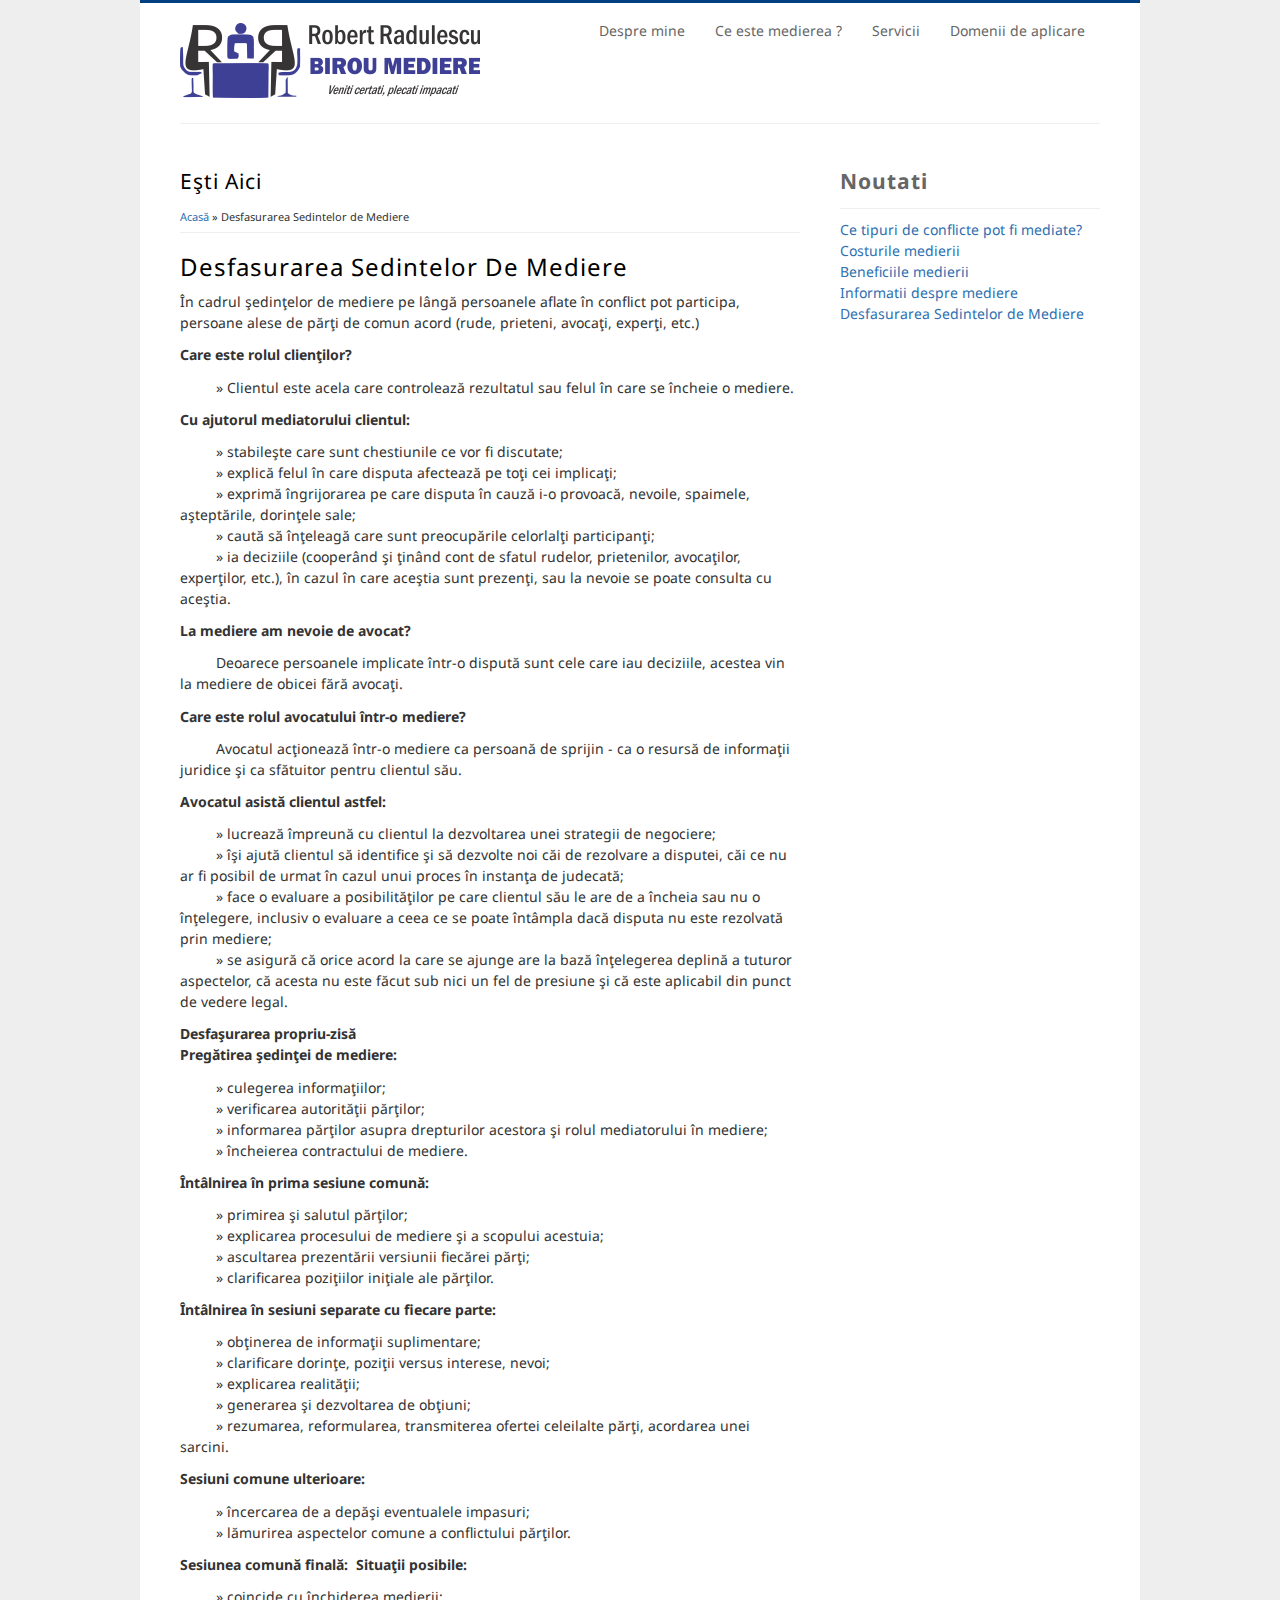
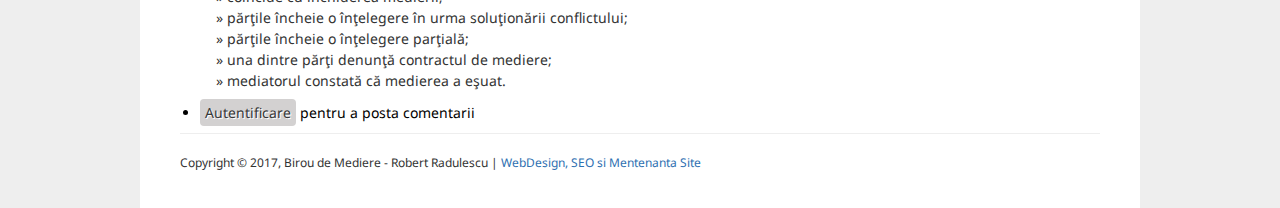
<file: articole/desfasurarea-sedintelor-de-mediere-7/index.html>
<!DOCTYPE html>

<!-- Mirrored from www.robertradulescu.ro/articole/desfasurarea-sedintelor-de-mediere-7 by HTTrack Website Copier/3.x [XR&CO'2014], Thu, 09 Feb 2017 14:51:06 GMT -->
<!-- Added by HTTrack --><meta http-equiv="content-type" content="text/html;charset=utf-8" /><!-- /Added by HTTrack -->
<head>
<meta charset="utf-8"/>
<link rel="shortcut icon" href="http://robertradulescu.ro/sites/all/themes/business/favicon.ico" type="image/vnd.microsoft.icon"/>
<meta name="description" content="În cadrul şedinţelor de mediere pe lângă persoanele aflate în conflict pot participa, persoane alese de părţi de comun acord (rude, prieteni, avocaţi, experţi, etc.) Care este rolul clienţilor?          » Clientul este acela care controlează rezultatul sau felul în care se încheie o mediere. Cu ajutorul mediatorului clientul:"/>
<meta name="generator" content="Drupal 7 (http://drupal.org)"/>
<link rel="canonical" href="."/>
<link rel="shortlink" href="."/>
<title>Desfasurarea Sedintelor de Mediere | Birou de Mediere - Robert Radulescu</title>
<link type="text/css" rel="stylesheet" href="http://robertradulescu.ro/sites/default/files/css/css_xE-rWrJf-fncB6ztZfd2huxqgxu4WO-qwma6Xer30m4.css" media="all"/>
<link type="text/css" rel="stylesheet" href="../../sites/default/files/css/css_vZ7OMldNxT0kN_1nW7_5iIquAxAdcU-aJ-ucVab5t40/index.css" media="all"/>
<link type="text/css" rel="stylesheet" href="../../sites/default/files/css/css_MnXiytJtb186Ydycnpwpw34cuUsHaKc80ey5LiQXhSY/index.css" media="all"/>
<link type="text/css" rel="stylesheet" href="../../sites/default/files/css/css_EshvZdKt1p30YC9tpuTQugwQ_z6ajmlGwxYBznis0JU/index.css" media="all"/>
<script type="text/javascript" src="http://robertradulescu.ro/sites/default/files/js/js_Xjzh1hVfcgVAixhmmB6Go8TUMPOiprA-2vkC-oWXARQ.js"></script>
<script type="text/javascript" src="../../sites/default/files/js/js_R9UbiVw2xuTUI0GZoaqMDOdX0lrZtgX-ono8RVOUEVc/index.js"></script>
<script type="text/javascript" src="../../sites/default/files/js/js_4TRWbAEQiQVZKrfdOinecevFE7nJPJJF-c-eDZnxu78/index.js"></script>
<script type="text/javascript">
<!--//--><![CDATA[//><!--
(function(i,s,o,g,r,a,m){i["GoogleAnalyticsObject"]=r;i[r]=i[r]||function(){(i[r].q=i[r].q||[]).push(arguments)},i[r].l=1*new Date();a=s.createElement(o),m=s.getElementsByTagName(o)[0];a.async=1;a.src=g;m.parentNode.insertBefore(a,m)})(window,document,"script","http://www.google-analytics.com/analytics.js","ga");ga("create", "UA-36578214-1", {"cookieDomain":"auto"});ga("send", "pageview");
//--><!]]>
</script>
<script type="text/javascript" src="../../sites/default/files/js/js_UwO_0RHLq_nsvPwmX_QYU1JLTYOeZOvu0d7mUDYvhvQ/index.js"></script>
<script type="text/javascript">
<!--//--><![CDATA[//><!--
jQuery.extend(Drupal.settings, {"basePath":"\/","pathPrefix":"","ajaxPageState":{"theme":"business","theme_token":"bF9TyutLGprio6SJQOoOgjfAWeTrv3YiKWjljjECNNc","js":{"misc\/jquery.js":1,"misc\/jquery.once.js":1,"misc\/drupal.js":1,"sites\/all\/modules\/admin_menu\/admin_devel\/admin_devel.js":1,"public:\/\/languages\/ro_xrncdJfTN9MYu18Y870cUW94gs-t4ITDdJMrI6qKD94.js":1,"sites\/all\/modules\/google_analytics\/googleanalytics.js":1,"0":1,"sites\/all\/themes\/business\/js\/superfish.js":1,"sites\/all\/themes\/business\/js\/supersubs.js":1,"sites\/all\/themes\/business\/js\/sfmenu.js":1},"css":{"modules\/system\/system.base.css":1,"modules\/system\/system.menus.css":1,"modules\/system\/system.messages.css":1,"modules\/system\/system.theme.css":1,"modules\/comment\/comment.css":1,"modules\/field\/theme\/field.css":1,"modules\/node\/node.css":1,"modules\/search\/search.css":1,"modules\/user\/user.css":1,"sites\/all\/modules\/views\/css\/views.css":1,"sites\/all\/modules\/ckeditor\/css\/ckeditor.css":1,"sites\/all\/modules\/ctools\/css\/ctools.css":1,"sites\/all\/themes\/business\/style.css":1,"sites\/all\/themes\/business\/color\/colors.css":1}},"googleanalytics":{"trackOutbound":1,"trackMailto":1,"trackDownload":1,"trackDownloadExtensions":"7z|aac|arc|arj|asf|asx|avi|bin|csv|doc(x|m)?|dot(x|m)?|exe|flv|gif|gz|gzip|hqx|jar|jpe?g|js|mp(2|3|4|e?g)|mov(ie)?|msi|msp|pdf|phps|png|ppt(x|m)?|pot(x|m)?|pps(x|m)?|ppam|sld(x|m)?|thmx|qtm?|ra(m|r)?|sea|sit|tar|tgz|torrent|txt|wav|wma|wmv|wpd|xls(x|m|b)?|xlt(x|m)|xlam|xml|z|zip"}});
//--><!]]>
</script>
<!--[if lt IE 9]><script src="http://html5shiv.googlecode.com/svn/trunk/html5.js"></script><![endif]-->
</head>
<body class="html not-front not-logged-in one-sidebar sidebar-first page-node page-node- page-node-7 node-type-article">
<div id="wrap">
<header id="header" class="clearfix" role="banner">
<div>
<div id="logo">
<a href="../../" title="Acasă"><img src="../../sites/default/files/radulescu_2/index.png" alt="Acasă"/></a>
</div>
<hgroup id="sitename">
<h2><a href="../../" title="Acasă"></a></h2>
<p></p> 
</hgroup>
</div>
<nav id="navigation" class="clearfix" role="navigation">
<div id="main-menu">
<ul class="menu"><li class="first leaf"><a href="../../">Despre mine</a></li>
<li class="leaf"><a href="../../ce-este-medierea/">Ce este medierea ?</a></li>
<li class="leaf"><a href="../../servicii-de-mediere/">Servicii</a></li>
<li class="last leaf"><a href="../../domenii-de-aplicare/">Domenii de aplicare</a></li>
</ul> </div>
</nav> 
</header>
<div id="main">
<section id="post-content" role="main">
<div id="breadcrumbs"><h2 class="element-invisible">Eşti aici</h2><nav class="breadcrumb"><a href="../../">Acasă</a> » Desfasurarea Sedintelor de Mediere</nav></div> <h1 class="page-title">Desfasurarea Sedintelor de Mediere</h1> <div class="region region-content">
<div id="block-system-main" class="block block-system">
<div class="content">
<span property="dc:title" content="Desfasurarea Sedintelor de Mediere" class="rdf-meta element-hidden"></span><span property="sioc:num_replies" content="0" datatype="xsd:integer" class="rdf-meta element-hidden"></span>
<div class="content node-article">
<div class="field field-name-body field-type-text-with-summary field-label-hidden"><div class="field-items"><div class="field-item even" property="content:encoded"><p>În cadrul şedinţelor de mediere pe lângă persoanele aflate în conflict pot participa, persoane alese de părţi de comun acord (rude, prieteni, avocaţi, experţi, etc.)</p>
<p> <strong>Care este rolul clienţilor?</strong></p>
<p>         » Clientul este acela care controlează rezultatul sau felul în care se încheie o mediere.</p>
<p> <strong>Cu ajutorul mediatorului clientul:</strong></p>
<p>         » stabileşte care sunt chestiunile ce vor fi discutate;<br/>
         » explică felul în care disputa afectează pe toţi cei implicaţi;<br/>
         » exprimă îngrijorarea pe care disputa în cauză i-o provoacă, nevoile, spaimele, aşteptările, dorinţele sale;<br/>
         » caută să înţeleagă care sunt preocupările celorlalţi participanţi;<br/>
         » ia deciziile (cooperând şi ţinând cont de sfatul rudelor, prietenilor, avocaţilor, experţilor, etc.), în cazul în care aceştia sunt prezenţi, sau la nevoie se poate consulta cu aceştia.</p>
<p> <strong>La mediere am nevoie de avocat?</strong></p>
<p>         Deoarece persoanele implicate într-o dispută sunt cele care iau deciziile, acestea vin la mediere de obicei fără avocaţi.</p>
<p> <strong>Care este rolul avocatului într-o mediere?</strong></p>
<p>         Avocatul acţionează într-o mediere ca persoană de sprijin - ca o resursă de informaţii juridice şi ca sfătuitor pentru clientul său.</p>
<p> <strong>Avocatul asistă clientul astfel:</strong></p>
<p>         » lucrează împreună cu clientul la dezvoltarea unei strategii de negociere;<br/>
         » îşi ajută clientul să identifice şi să dezvolte noi căi de rezolvare a disputei, căi ce nu ar fi posibil de urmat în cazul unui proces în instanţa de judecată;<br/>
         » face o evaluare a posibilităţilor pe care clientul său le are de a încheia sau nu o înţelegere, inclusiv o evaluare a ceea ce se poate întâmpla dacă disputa nu este rezolvată prin mediere;<br/>
         » se asigură că orice acord la care se ajunge are la bază înţelegerea deplină a tuturor aspectelor, că acesta nu este făcut sub nici un fel de presiune şi că este aplicabil din punct de vedere legal.</p>
<p> <strong>Desfaşurarea propriu-zisă</strong><br/><strong>Pregătirea şedinţei de mediere:</strong></p>
<p>         » culegerea informaţiilor;<br/>
         » verificarea autorităţii părţilor;<br/>
         » informarea părţilor asupra drepturilor acestora şi rolul mediatorului în mediere;<br/>
         » încheierea contractului de mediere.</p>
<p> <strong>Întâlnirea în prima sesiune comună:</strong></p>
<p>         » primirea şi salutul părţilor;<br/>
         » explicarea procesului de mediere şi a scopului acestuia;<br/>
         » ascultarea prezentării versiunii fiecărei părţi;<br/>
         » clarificarea poziţiilor iniţiale ale părţilor.</p>
<p> <strong>Întâlnirea în sesiuni separate cu fiecare parte:</strong></p>
<p>         » obţinerea de informaţii suplimentare;<br/>
         » clarificare dorinţe, poziţii versus interese, nevoi;<br/>
         » explicarea realităţii;<br/>
         » generarea şi dezvoltarea de obţiuni;<br/>
         » rezumarea, reformularea, transmiterea ofertei celeilalte părţi, acordarea unei sarcini.</p>
<p> <strong>Sesiuni comune ulterioare:</strong></p>
<p>         » încercarea de a depăşi eventualele impasuri;<br/>
         » lămurirea aspectelor comune a conflictului părţilor.</p>
<p> <strong>Sesiunea comună finală:  Situaţii posibile:</strong></p>
<p>         » coincide cu închiderea medierii;<br/>
         » părţile încheie o înţelegere în urma soluţionării conflictului;<br/>
         » părţile încheie o înţelegere parţială;<br/>
         » una dintre părţi denunţă contractul de mediere;<br/>
         » mediatorul constată că medierea a eşuat.</p>
</div></div></div> </div>
<footer>
<ul class="links inline"><li class="comment_forbidden first last"><span><a href="../../user/login/index-6.html?destination=node/7%23comment-form">Autentificare</a> pentru a posta comentarii</span></li>
</ul> </footer>
</div>
</div>  
</div>
 
</section>  
<aside id="sidebar" role="complementary" class="sidebar clearfix">
<div class="region region-sidebar-first">
<div id="block-views-noutati-block" class="block block-views">
<h2>Noutati</h2>
<div class="content">
<div class="view view-noutati view-id-noutati view-display-id-block view-dom-id-0c896efcc886088d4ed1f1136cd76b07">
<div class="view-content">
<div class="views-row views-row-1 views-row-odd views-row-first">
<div class="views-field views-field-title"> <span class="field-content"><a href="../ce-tipuri-de-conflicte-pot-fi-mediate-11/">Ce tipuri de conflicte pot fi mediate?</a></span> </div> </div>
<div class="views-row views-row-2 views-row-even">
<div class="views-field views-field-title"> <span class="field-content"><a href="../costurile-medierii-10/">Costurile medierii</a></span> </div> </div>
<div class="views-row views-row-3 views-row-odd">
<div class="views-field views-field-title"> <span class="field-content"><a href="../beneficiile-medierii-9/">Beneficiile medierii</a></span> </div> </div>
<div class="views-row views-row-4 views-row-even">
<div class="views-field views-field-title"> <span class="field-content"><a href="../informatii-despre-mediere-8/">Informatii despre mediere</a></span> </div> </div>
<div class="views-row views-row-5 views-row-odd views-row-last">
<div class="views-field views-field-title"> <span class="field-content"><a href="." class="active">Desfasurarea Sedintelor de Mediere</a></span> </div> </div>
</div>
</div> </div>
</div>  
<div id="block-block-2" class="block block-block">
<div class="content">
<p><iframe allowtransparency="true" frameborder="0" scrolling="no" src="http://www.facebook.com/plugins/likebox.php?href=https%3A%2F%2Fwww.facebook.com%2Fpages%2FBirou-de-Mediere-Robert-Radulescu%2F159036464237524&amp;width=250&amp;height=258&amp;colorscheme=light&amp;show_faces=true&amp;border_color&amp;stream=false&amp;header=false&amp;appId=106010016168570" style="border:none; overflow:hidden; width:250px; height:258px;"></iframe></p>
</div>
</div>  
</div>
 
</aside>  
<div class="clear"></div>
 
<div class="clear"></div>
<div id="copyright">
Copyright &copy; 2017, Birou de Mediere - Robert Radulescu | <a href="http://www.alexberendei.com/"> WebDesign, SEO si Mentenanta Site</a>
</div>
</div>
</body>

<!-- Mirrored from www.robertradulescu.ro/articole/desfasurarea-sedintelor-de-mediere-7 by HTTrack Website Copier/3.x [XR&CO'2014], Thu, 09 Feb 2017 14:51:09 GMT -->
</html>
</file>
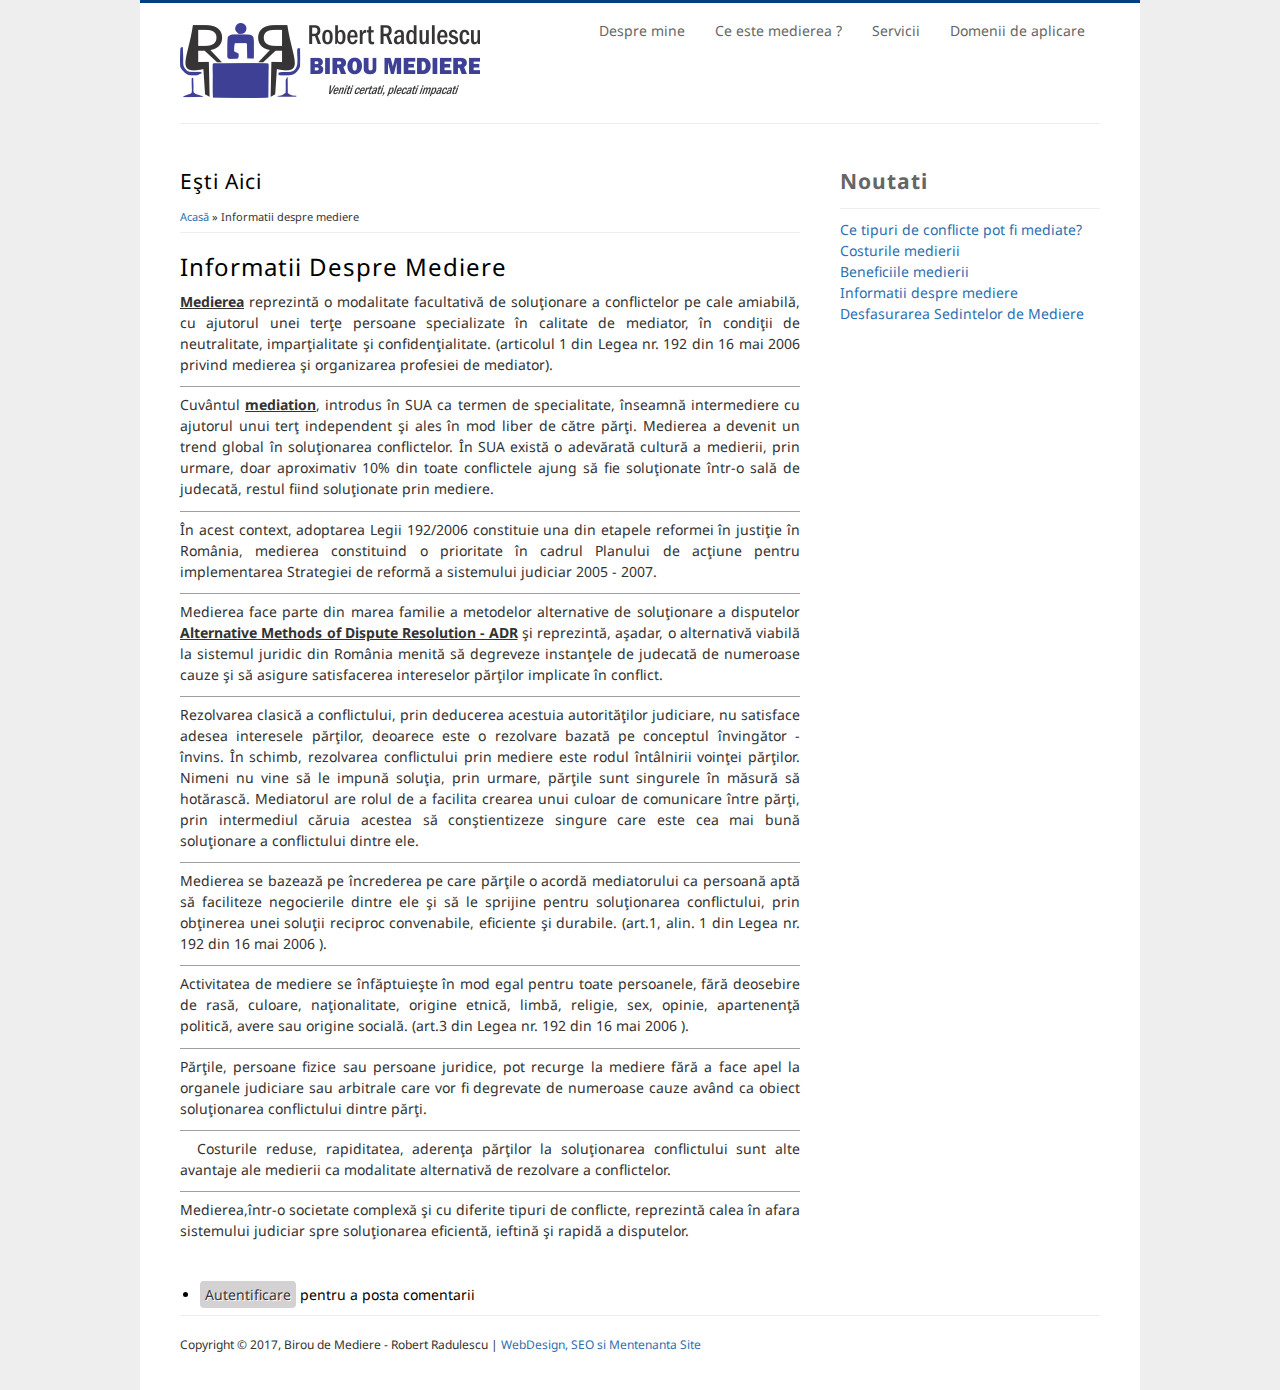
<file: articole/informatii-despre-mediere-8/index.html>
<!DOCTYPE html>

<!-- Mirrored from www.robertradulescu.ro/articole/informatii-despre-mediere-8 by HTTrack Website Copier/3.x [XR&CO'2014], Thu, 09 Feb 2017 14:51:04 GMT -->
<!-- Added by HTTrack --><meta http-equiv="content-type" content="text/html;charset=utf-8" /><!-- /Added by HTTrack -->
<head>
<meta charset="utf-8"/>
<link rel="shortcut icon" href="http://robertradulescu.ro/sites/all/themes/business/favicon.ico" type="image/vnd.microsoft.icon"/>
<meta name="description" content="Medierea reprezintă o modalitate facultativă de soluţionare a conflictelor pe cale amiabilă, cu ajutorul unei terţe persoane specializate în calitate de mediator, în condiţii de neutralitate, imparţialitate şi confidenţialitate. (articolul 1 din Legea nr. 192 din 16 mai 2006 privind medierea şi organizarea profesiei de mediator)."/>
<meta name="generator" content="Drupal 7 (http://drupal.org)"/>
<link rel="canonical" href="."/>
<link rel="shortlink" href="."/>
<title>Informatii despre mediere | Birou de Mediere - Robert Radulescu</title>
<link type="text/css" rel="stylesheet" href="http://robertradulescu.ro/sites/default/files/css/css_xE-rWrJf-fncB6ztZfd2huxqgxu4WO-qwma6Xer30m4.css" media="all"/>
<link type="text/css" rel="stylesheet" href="../../sites/default/files/css/css_vZ7OMldNxT0kN_1nW7_5iIquAxAdcU-aJ-ucVab5t40/index.css" media="all"/>
<link type="text/css" rel="stylesheet" href="../../sites/default/files/css/css_MnXiytJtb186Ydycnpwpw34cuUsHaKc80ey5LiQXhSY/index.css" media="all"/>
<link type="text/css" rel="stylesheet" href="../../sites/default/files/css/css_EshvZdKt1p30YC9tpuTQugwQ_z6ajmlGwxYBznis0JU/index.css" media="all"/>
<script type="text/javascript" src="http://robertradulescu.ro/sites/default/files/js/js_Xjzh1hVfcgVAixhmmB6Go8TUMPOiprA-2vkC-oWXARQ.js"></script>
<script type="text/javascript" src="../../sites/default/files/js/js_R9UbiVw2xuTUI0GZoaqMDOdX0lrZtgX-ono8RVOUEVc/index.js"></script>
<script type="text/javascript" src="../../sites/default/files/js/js_4TRWbAEQiQVZKrfdOinecevFE7nJPJJF-c-eDZnxu78/index.js"></script>
<script type="text/javascript">
<!--//--><![CDATA[//><!--
(function(i,s,o,g,r,a,m){i["GoogleAnalyticsObject"]=r;i[r]=i[r]||function(){(i[r].q=i[r].q||[]).push(arguments)},i[r].l=1*new Date();a=s.createElement(o),m=s.getElementsByTagName(o)[0];a.async=1;a.src=g;m.parentNode.insertBefore(a,m)})(window,document,"script","http://www.google-analytics.com/analytics.js","ga");ga("create", "UA-36578214-1", {"cookieDomain":"auto"});ga("send", "pageview");
//--><!]]>
</script>
<script type="text/javascript" src="../../sites/default/files/js/js_UwO_0RHLq_nsvPwmX_QYU1JLTYOeZOvu0d7mUDYvhvQ/index.js"></script>
<script type="text/javascript">
<!--//--><![CDATA[//><!--
jQuery.extend(Drupal.settings, {"basePath":"\/","pathPrefix":"","ajaxPageState":{"theme":"business","theme_token":"UZZbxyywhZ4YxrrNPfSNPr109bjN6jarg4ERzBJ9v6E","js":{"misc\/jquery.js":1,"misc\/jquery.once.js":1,"misc\/drupal.js":1,"sites\/all\/modules\/admin_menu\/admin_devel\/admin_devel.js":1,"public:\/\/languages\/ro_xrncdJfTN9MYu18Y870cUW94gs-t4ITDdJMrI6qKD94.js":1,"sites\/all\/modules\/google_analytics\/googleanalytics.js":1,"0":1,"sites\/all\/themes\/business\/js\/superfish.js":1,"sites\/all\/themes\/business\/js\/supersubs.js":1,"sites\/all\/themes\/business\/js\/sfmenu.js":1},"css":{"modules\/system\/system.base.css":1,"modules\/system\/system.menus.css":1,"modules\/system\/system.messages.css":1,"modules\/system\/system.theme.css":1,"modules\/comment\/comment.css":1,"modules\/field\/theme\/field.css":1,"modules\/node\/node.css":1,"modules\/search\/search.css":1,"modules\/user\/user.css":1,"sites\/all\/modules\/views\/css\/views.css":1,"sites\/all\/modules\/ckeditor\/css\/ckeditor.css":1,"sites\/all\/modules\/ctools\/css\/ctools.css":1,"sites\/all\/themes\/business\/style.css":1,"sites\/all\/themes\/business\/color\/colors.css":1}},"googleanalytics":{"trackOutbound":1,"trackMailto":1,"trackDownload":1,"trackDownloadExtensions":"7z|aac|arc|arj|asf|asx|avi|bin|csv|doc(x|m)?|dot(x|m)?|exe|flv|gif|gz|gzip|hqx|jar|jpe?g|js|mp(2|3|4|e?g)|mov(ie)?|msi|msp|pdf|phps|png|ppt(x|m)?|pot(x|m)?|pps(x|m)?|ppam|sld(x|m)?|thmx|qtm?|ra(m|r)?|sea|sit|tar|tgz|torrent|txt|wav|wma|wmv|wpd|xls(x|m|b)?|xlt(x|m)|xlam|xml|z|zip"}});
//--><!]]>
</script>
<!--[if lt IE 9]><script src="http://html5shiv.googlecode.com/svn/trunk/html5.js"></script><![endif]-->
</head>
<body class="html not-front not-logged-in one-sidebar sidebar-first page-node page-node- page-node-8 node-type-article">
<div id="wrap">
<header id="header" class="clearfix" role="banner">
<div>
<div id="logo">
<a href="../../" title="Acasă"><img src="../../sites/default/files/radulescu_2/index.png" alt="Acasă"/></a>
</div>
<hgroup id="sitename">
<h2><a href="../../" title="Acasă"></a></h2>
<p></p> 
</hgroup>
</div>
<nav id="navigation" class="clearfix" role="navigation">
<div id="main-menu">
<ul class="menu"><li class="first leaf"><a href="../../">Despre mine</a></li>
<li class="leaf"><a href="../../ce-este-medierea/">Ce este medierea ?</a></li>
<li class="leaf"><a href="../../servicii-de-mediere/">Servicii</a></li>
<li class="last leaf"><a href="../../domenii-de-aplicare/">Domenii de aplicare</a></li>
</ul> </div>
</nav> 
</header>
<div id="main">
<section id="post-content" role="main">
<div id="breadcrumbs"><h2 class="element-invisible">Eşti aici</h2><nav class="breadcrumb"><a href="../../">Acasă</a> » Informatii despre mediere</nav></div> <h1 class="page-title">Informatii despre mediere</h1> <div class="region region-content">
<div id="block-system-main" class="block block-system">
<div class="content">
<span property="dc:title" content="Informatii despre mediere" class="rdf-meta element-hidden"></span><span property="sioc:num_replies" content="0" datatype="xsd:integer" class="rdf-meta element-hidden"></span>
<div class="content node-article">
<div class="field field-name-body field-type-text-with-summary field-label-hidden"><div class="field-items"><div class="field-item even" property="content:encoded"><p class="rtejustify"><strong><u>Medierea</u></strong> reprezintă o modalitate facultativă de soluţionare a conflictelor pe cale amiabilă, cu ajutorul unei terţe persoane specializate în calitate de mediator, în condiţii de neutralitate, imparţialitate şi confidenţialitate. (articolul 1 din Legea nr. 192 din 16 mai 2006 privind medierea şi organizarea profesiei de mediator).</p>
<div align="center">
<hr align="center" noshade="noshade" size="1" width="92%"/></div>
<p class="rtejustify">Cuvântul <strong><u>mediation</u></strong>, introdus în SUA ca termen de specialitate, înseamnă intermediere cu ajutorul unui terţ independent şi ales în mod liber de către părţi. Medierea a devenit un trend global în soluţionarea conflictelor. În SUA există o adevărată cultură a medierii, prin urmare, doar aproximativ 10% din toate conflictele ajung să fie soluţionate într-o sală de judecată, restul fiind soluţionate prin mediere.</p>
<div align="center">
<hr align="center" noshade="noshade" size="1" width="92%"/></div>
<p class="rtejustify">În acest context, adoptarea Legii 192/2006 constituie una din etapele reformei în justiţie în România, medierea constituind o prioritate în cadrul Planului de acţiune pentru implementarea Strategiei de reformă a sistemului judiciar 2005 - 2007.</p>
<div align="center">
<hr align="center" noshade="noshade" size="1" width="92%"/></div>
<p class="rtejustify">Medierea face parte din marea familie a metodelor alternative de soluţionare a disputelor <strong><u>Alternative Methods of Dispute Resolution - ADR</u></strong> şi reprezintă, aşadar, o alternativă viabilă la sistemul juridic din România menită să degreveze instanţele de judecată de numeroase cauze şi să asigure satisfacerea intereselor părţilor implicate în conflict.</p>
<div align="center">
<hr align="center" noshade="noshade" size="1" width="92%"/></div>
<p class="rtejustify">Rezolvarea clasică a conflictului, prin deducerea acestuia autorităţilor judiciare, nu satisface adesea interesele părţilor, deoarece este o rezolvare bazată pe conceptul învingător - învins. În schimb, rezolvarea conflictului prin mediere este rodul întâlnirii voinţei părţilor. Nimeni nu vine să le impună soluţia, prin urmare, părţile sunt singurele în măsură să hotărască. Mediatorul are rolul de a facilita crearea unui culoar de comunicare între părţi, prin intermediul căruia acestea să conştientizeze singure care este cea mai bună soluţionare a conflictului dintre ele.</p>
<div align="center">
<hr align="center" noshade="noshade" size="1" width="92%"/></div>
<p class="rtejustify">Medierea se bazează pe încrederea pe care părţile o acordă mediatorului ca persoană aptă să faciliteze negocierile dintre ele şi să le sprijine pentru soluţionarea conflictului, prin obţinerea unei soluţii reciproc convenabile, eficiente şi durabile. (art.1, alin. 1 din Legea nr. 192 din 16 mai 2006 ).</p>
<div align="center">
<hr align="center" noshade="noshade" size="1" width="92%"/></div>
<p class="rtejustify">Activitatea de mediere se înfăptuieşte în mod egal pentru toate persoanele, fără deosebire de rasă, culoare, naţionalitate, origine etnică, limbă, religie, sex, opinie, apartenenţă politică, avere sau origine socială. (art.3 din Legea nr. 192 din 16 mai 2006 ).</p>
<div align="center">
<hr align="center" noshade="noshade" size="1" width="92%"/></div>
<p class="rtejustify">Părţile, persoane fizice sau persoane juridice, pot recurge la mediere fără a face apel la organele judiciare sau arbitrale care vor fi degrevate de numeroase cauze având ca obiect soluţionarea conflictului dintre părţi.</p>
<div align="center">
<hr align="center" noshade="noshade" size="1" width="92%"/></div>
<p class="rtejustify">  Costurile reduse, rapiditatea, aderenţa părţilor la soluţionarea conflictului sunt alte avantaje ale medierii ca modalitate alternativă de rezolvare a conflictelor.</p>
<div align="center">
<hr align="center" noshade="noshade" size="1" width="92%"/></div>
<p class="rtejustify">Medierea,într-o societate complexă şi cu diferite tipuri de conflicte, reprezintă calea în afara sistemului judiciar spre soluţionarea eficientă, ieftină şi rapidă a disputelor.</p>
<p class="rtejustify"> </p>
</div></div></div> </div>
<footer>
<ul class="links inline"><li class="comment_forbidden first last"><span><a href="../../user/login/index-5.html?destination=node/8%23comment-form">Autentificare</a> pentru a posta comentarii</span></li>
</ul> </footer>
</div>
</div>  
</div>
 
</section>  
<aside id="sidebar" role="complementary" class="sidebar clearfix">
<div class="region region-sidebar-first">
<div id="block-views-noutati-block" class="block block-views">
<h2>Noutati</h2>
<div class="content">
<div class="view view-noutati view-id-noutati view-display-id-block view-dom-id-dbffdcdf71851ab29ff8f6f8e4d423ed">
<div class="view-content">
<div class="views-row views-row-1 views-row-odd views-row-first">
<div class="views-field views-field-title"> <span class="field-content"><a href="../ce-tipuri-de-conflicte-pot-fi-mediate-11/">Ce tipuri de conflicte pot fi mediate?</a></span> </div> </div>
<div class="views-row views-row-2 views-row-even">
<div class="views-field views-field-title"> <span class="field-content"><a href="../costurile-medierii-10/">Costurile medierii</a></span> </div> </div>
<div class="views-row views-row-3 views-row-odd">
<div class="views-field views-field-title"> <span class="field-content"><a href="../beneficiile-medierii-9/">Beneficiile medierii</a></span> </div> </div>
<div class="views-row views-row-4 views-row-even">
<div class="views-field views-field-title"> <span class="field-content"><a href="." class="active">Informatii despre mediere</a></span> </div> </div>
<div class="views-row views-row-5 views-row-odd views-row-last">
<div class="views-field views-field-title"> <span class="field-content"><a href="../desfasurarea-sedintelor-de-mediere-7/">Desfasurarea Sedintelor de Mediere</a></span> </div> </div>
</div>
</div> </div>
</div>  
<div id="block-block-2" class="block block-block">
<div class="content">
<p><iframe allowtransparency="true" frameborder="0" scrolling="no" src="http://www.facebook.com/plugins/likebox.php?href=https%3A%2F%2Fwww.facebook.com%2Fpages%2FBirou-de-Mediere-Robert-Radulescu%2F159036464237524&amp;width=250&amp;height=258&amp;colorscheme=light&amp;show_faces=true&amp;border_color&amp;stream=false&amp;header=false&amp;appId=106010016168570" style="border:none; overflow:hidden; width:250px; height:258px;"></iframe></p>
</div>
</div>  
</div>
 
</aside>  
<div class="clear"></div>
 
<div class="clear"></div>
<div id="copyright">
Copyright &copy; 2017, Birou de Mediere - Robert Radulescu | <a href="http://www.alexberendei.com/"> WebDesign, SEO si Mentenanta Site</a>
</div>
</div>
</body>

<!-- Mirrored from www.robertradulescu.ro/articole/informatii-despre-mediere-8 by HTTrack Website Copier/3.x [XR&CO'2014], Thu, 09 Feb 2017 14:51:06 GMT -->
</html>
</file>
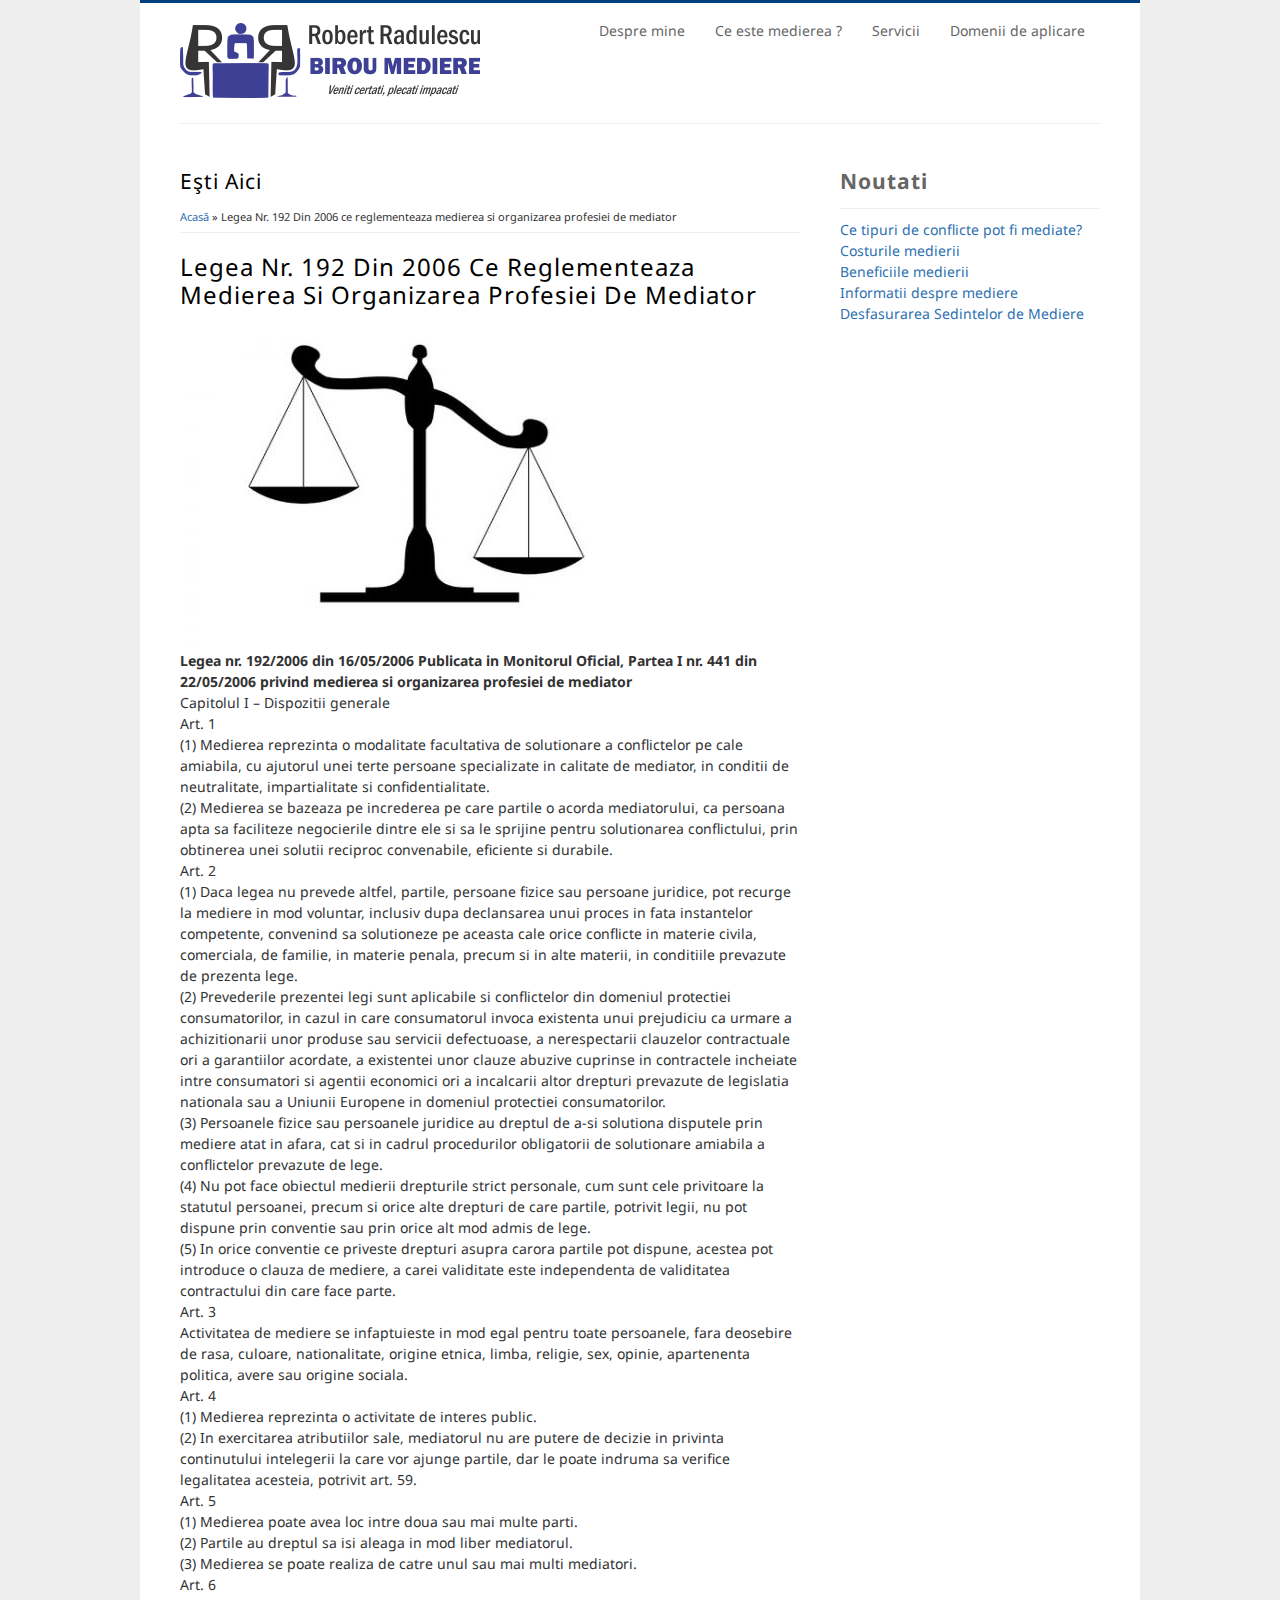
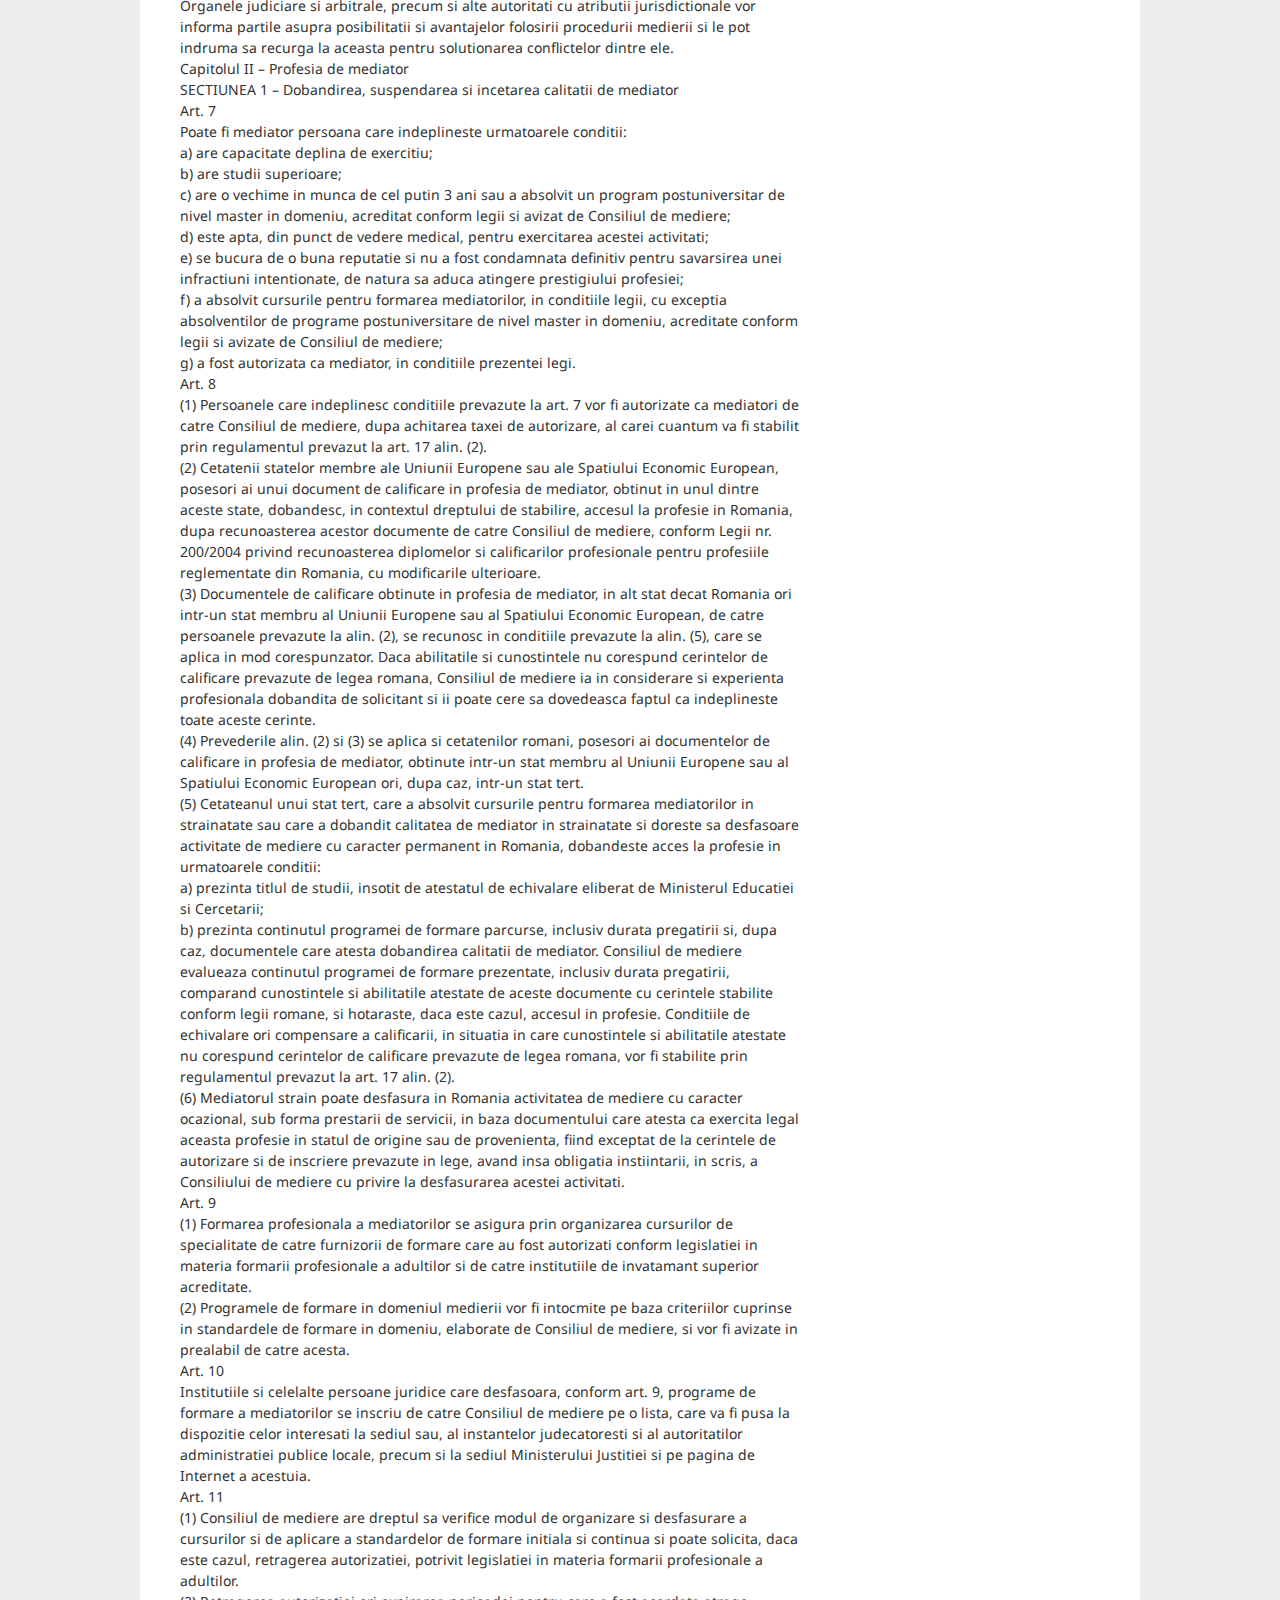
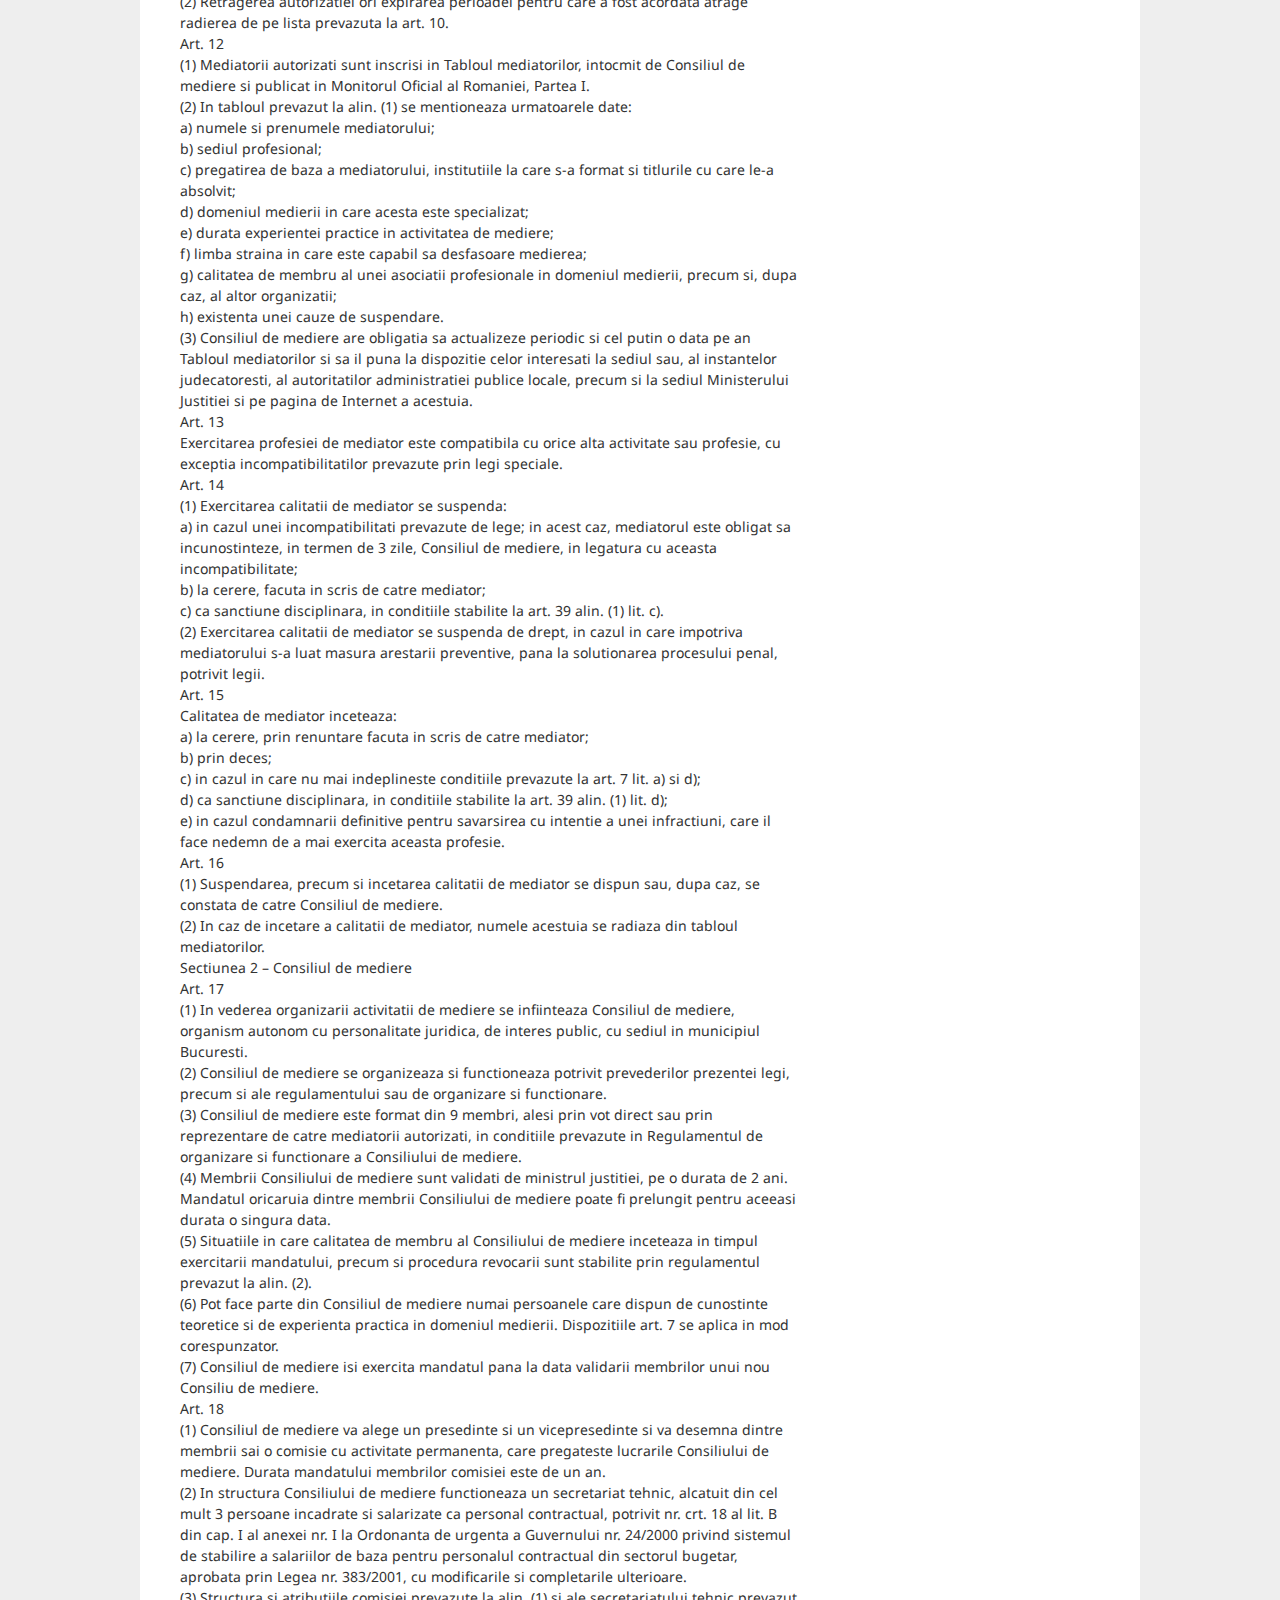
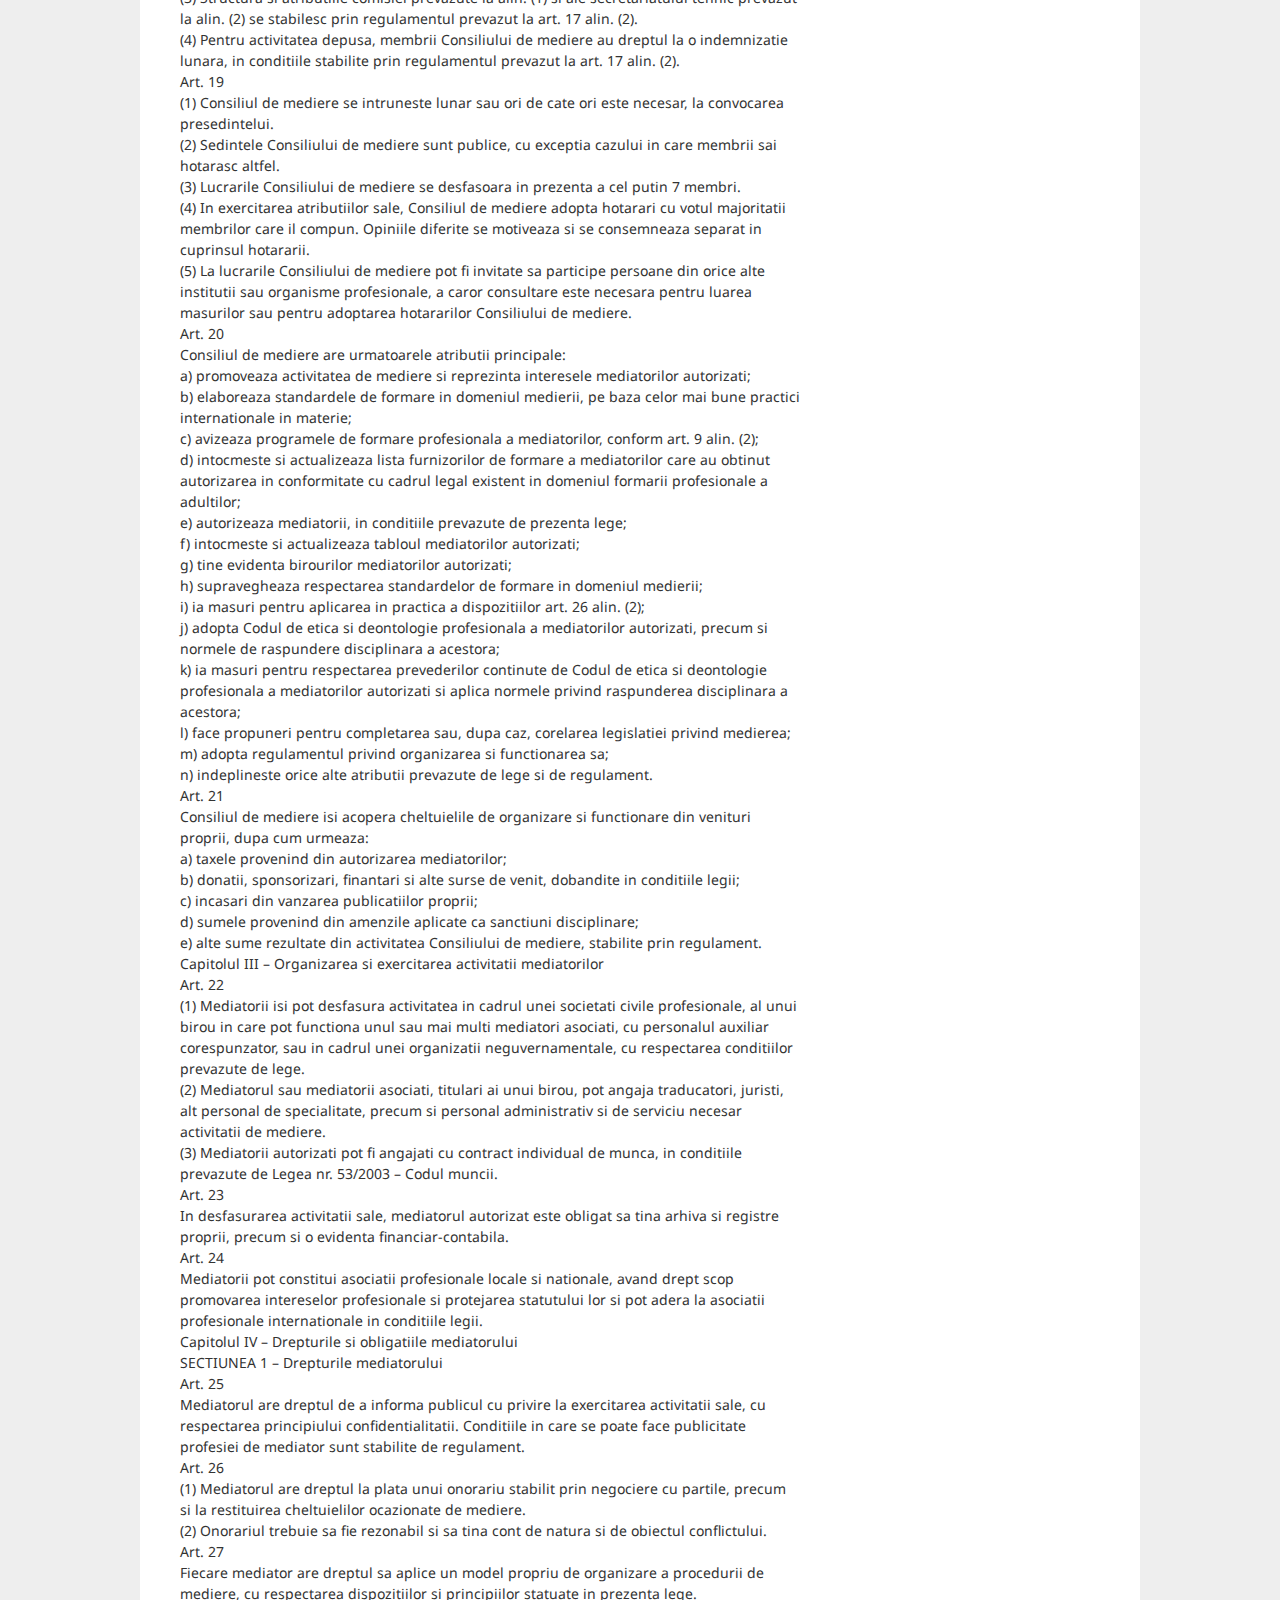
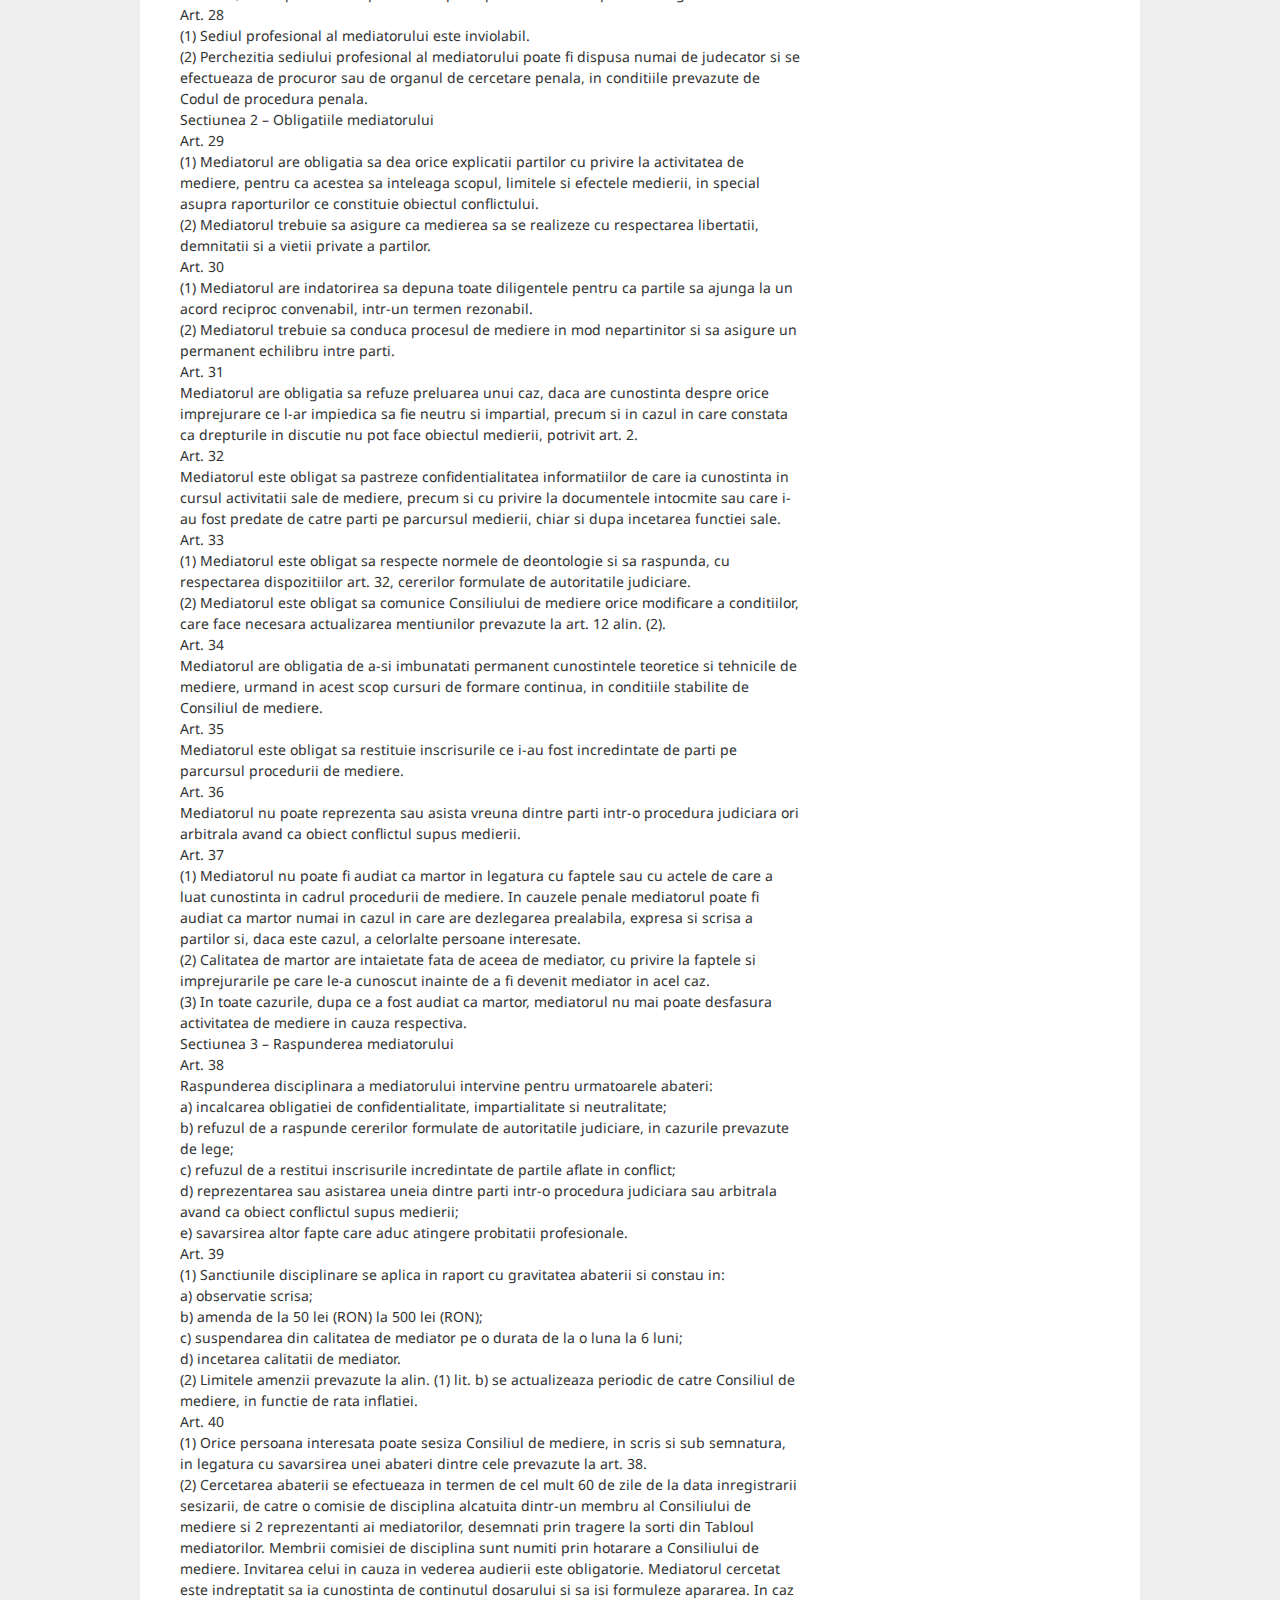
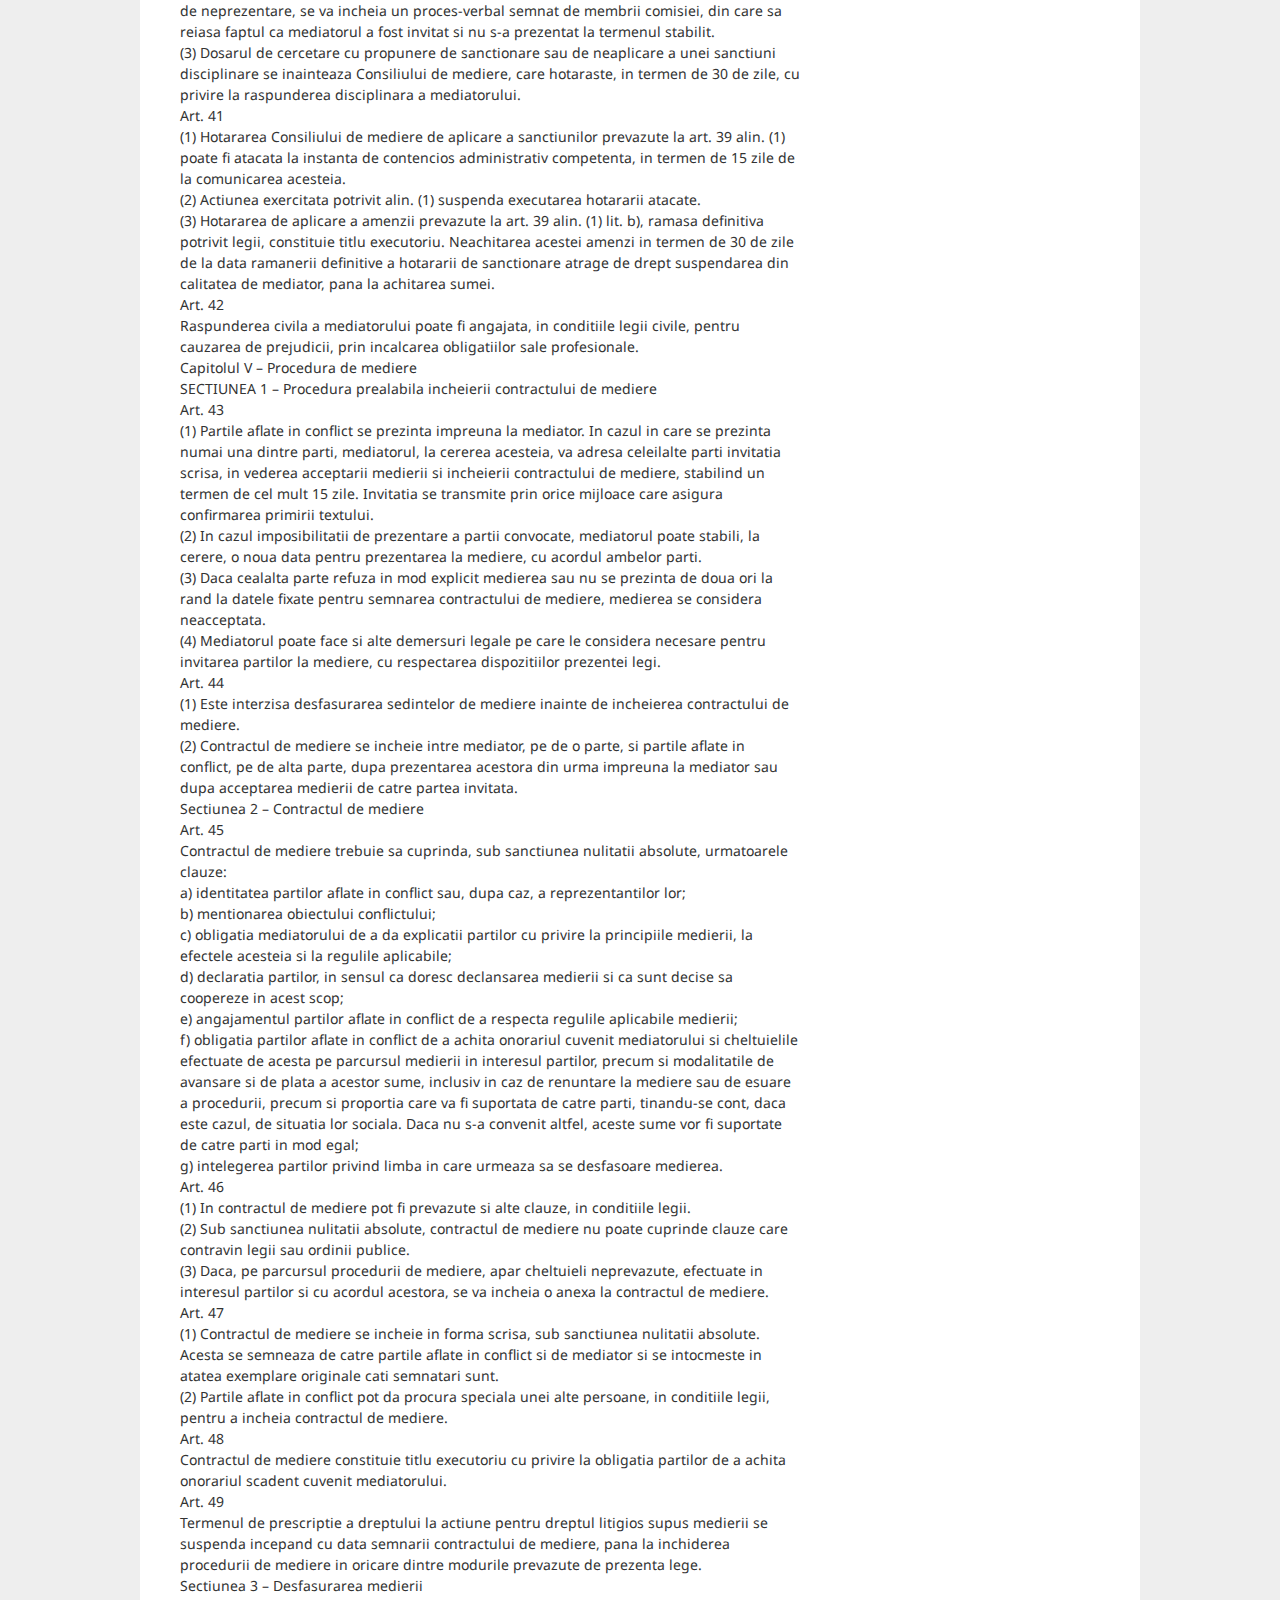
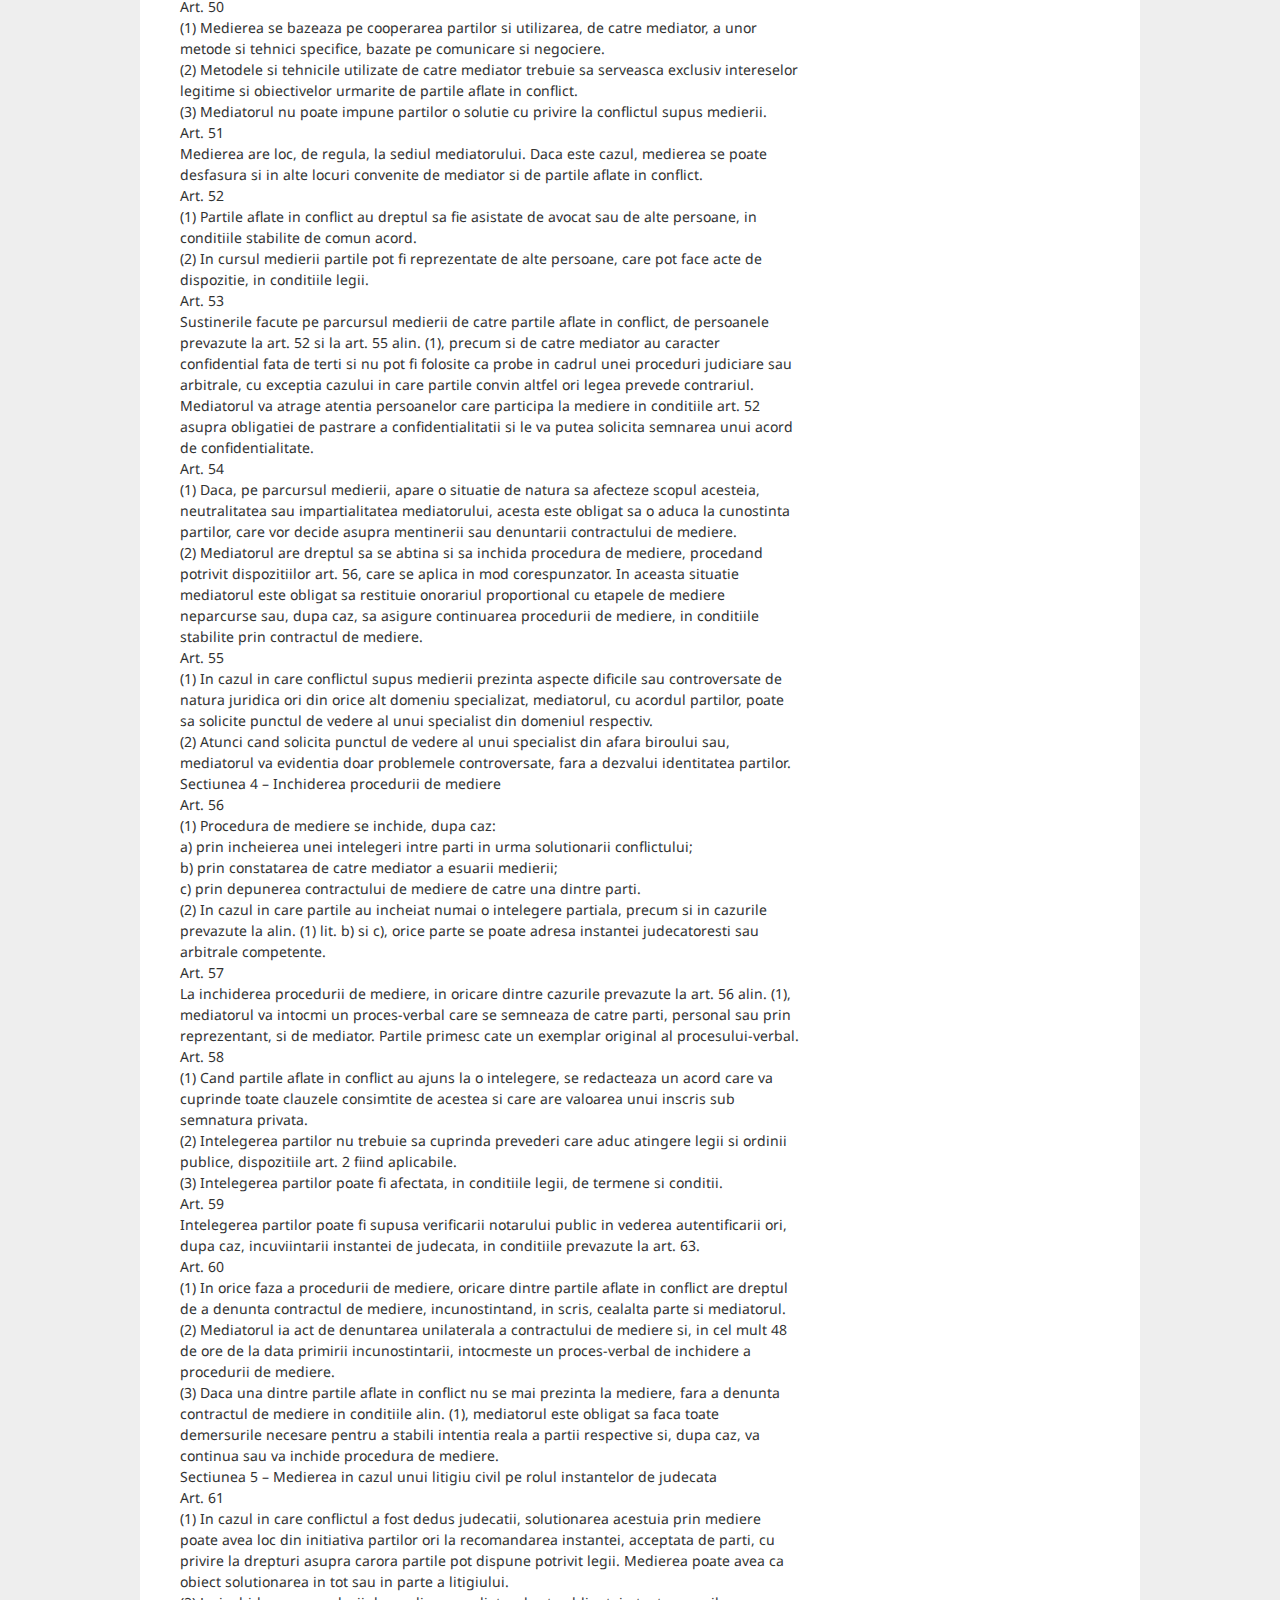
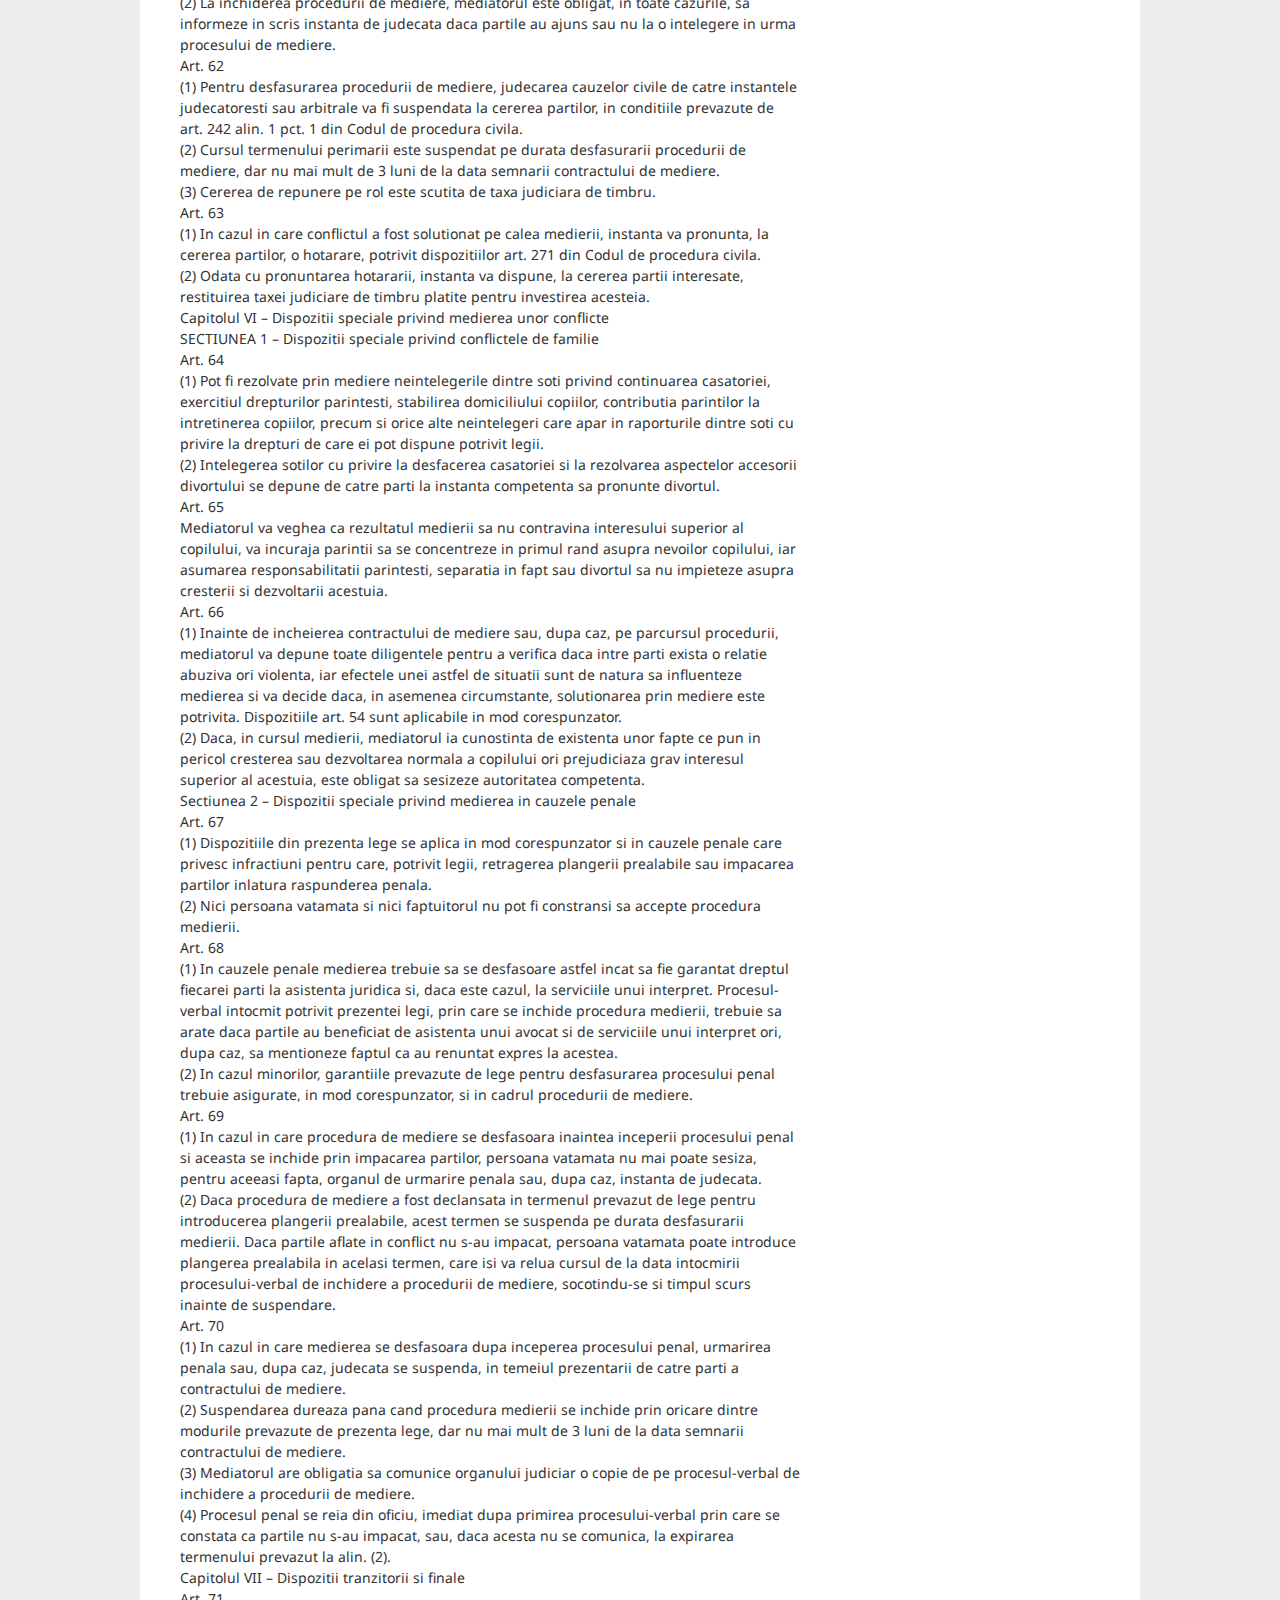
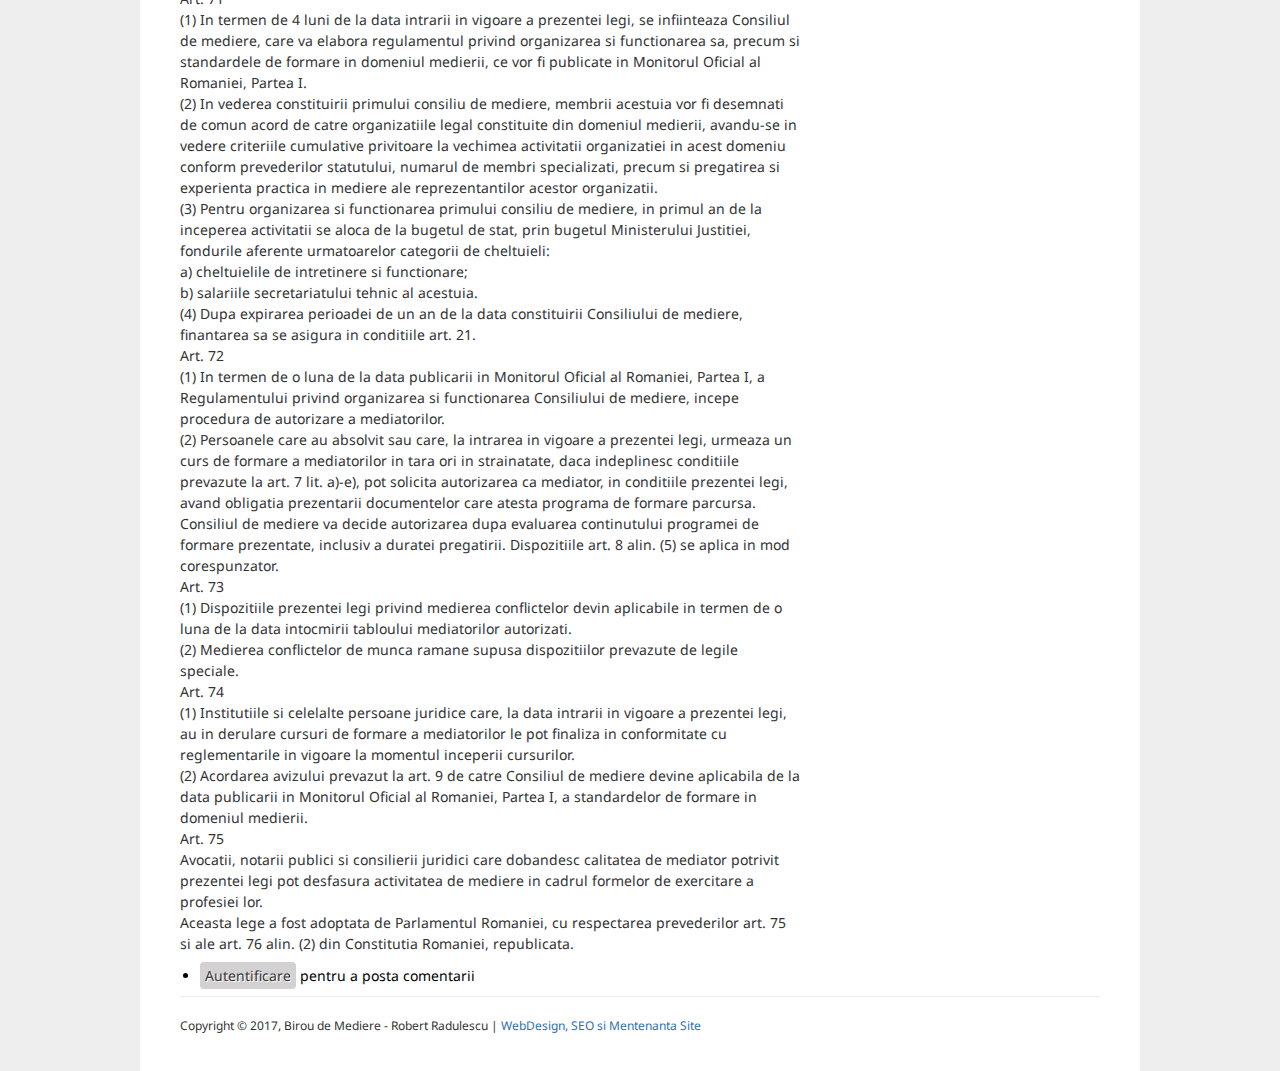
<file: articole/legea-nr-192-din-2006-ce-reglementeaza-medierea-si-organizarea-profesiei-de-mediator-6/index.html>
<!DOCTYPE html>

<!-- Mirrored from www.robertradulescu.ro/articole/legea-nr-192-din-2006-ce-reglementeaza-medierea-si-organizarea-profesiei-de-mediator-6 by HTTrack Website Copier/3.x [XR&CO'2014], Thu, 09 Feb 2017 14:50:58 GMT -->
<!-- Added by HTTrack --><meta http-equiv="content-type" content="text/html;charset=utf-8" /><!-- /Added by HTTrack -->
<head>
<meta charset="utf-8"/>
<link rel="shortcut icon" href="http://robertradulescu.ro/sites/all/themes/business/favicon.ico" type="image/vnd.microsoft.icon"/>
<meta name="description" content="Legea nr. 192/2006 din 16/05/2006 Publicata in Monitorul Oficial, Partea I nr. 441 din 22/05/2006 privind medierea si organizarea profesiei de mediator Capitolul I – Dispozitii generale Art. 1 (1) Medierea reprezinta o modalitate facultativa de solutionare a conflictelor pe cale amiabila, cu ajutorul unei terte persoane specializate in calitate de mediator, in conditii de neutralitate, impartialitate si confidentialitate."/>
<meta name="generator" content="Drupal 7 (http://drupal.org)"/>
<link rel="canonical" href="."/>
<link rel="shortlink" href="."/>
<title>Legea Nr. 192 Din 2006 ce reglementeaza medierea si organizarea profesiei de mediator | Birou de Mediere - Robert Radulescu</title>
<link type="text/css" rel="stylesheet" href="http://robertradulescu.ro/sites/default/files/css/css_xE-rWrJf-fncB6ztZfd2huxqgxu4WO-qwma6Xer30m4.css" media="all"/>
<link type="text/css" rel="stylesheet" href="../../sites/default/files/css/css_vZ7OMldNxT0kN_1nW7_5iIquAxAdcU-aJ-ucVab5t40/index.css" media="all"/>
<link type="text/css" rel="stylesheet" href="../../sites/default/files/css/css_MnXiytJtb186Ydycnpwpw34cuUsHaKc80ey5LiQXhSY/index.css" media="all"/>
<link type="text/css" rel="stylesheet" href="../../sites/default/files/css/css_EshvZdKt1p30YC9tpuTQugwQ_z6ajmlGwxYBznis0JU/index.css" media="all"/>
<script type="text/javascript" src="http://robertradulescu.ro/sites/default/files/js/js_Xjzh1hVfcgVAixhmmB6Go8TUMPOiprA-2vkC-oWXARQ.js"></script>
<script type="text/javascript" src="../../sites/default/files/js/js_R9UbiVw2xuTUI0GZoaqMDOdX0lrZtgX-ono8RVOUEVc/index.js"></script>
<script type="text/javascript" src="../../sites/default/files/js/js_4TRWbAEQiQVZKrfdOinecevFE7nJPJJF-c-eDZnxu78/index.js"></script>
<script type="text/javascript">
<!--//--><![CDATA[//><!--
(function(i,s,o,g,r,a,m){i["GoogleAnalyticsObject"]=r;i[r]=i[r]||function(){(i[r].q=i[r].q||[]).push(arguments)},i[r].l=1*new Date();a=s.createElement(o),m=s.getElementsByTagName(o)[0];a.async=1;a.src=g;m.parentNode.insertBefore(a,m)})(window,document,"script","http://www.google-analytics.com/analytics.js","ga");ga("create", "UA-36578214-1", {"cookieDomain":"auto"});ga("send", "pageview");
//--><!]]>
</script>
<script type="text/javascript" src="../../sites/default/files/js/js_UwO_0RHLq_nsvPwmX_QYU1JLTYOeZOvu0d7mUDYvhvQ/index.js"></script>
<script type="text/javascript">
<!--//--><![CDATA[//><!--
jQuery.extend(Drupal.settings, {"basePath":"\/","pathPrefix":"","ajaxPageState":{"theme":"business","theme_token":"6_nOrZ3wJBBt3e2f9uVZ0pWr6c2dHsmZaDw7TqDC8E0","js":{"misc\/jquery.js":1,"misc\/jquery.once.js":1,"misc\/drupal.js":1,"sites\/all\/modules\/admin_menu\/admin_devel\/admin_devel.js":1,"public:\/\/languages\/ro_xrncdJfTN9MYu18Y870cUW94gs-t4ITDdJMrI6qKD94.js":1,"sites\/all\/modules\/google_analytics\/googleanalytics.js":1,"0":1,"sites\/all\/themes\/business\/js\/superfish.js":1,"sites\/all\/themes\/business\/js\/supersubs.js":1,"sites\/all\/themes\/business\/js\/sfmenu.js":1},"css":{"modules\/system\/system.base.css":1,"modules\/system\/system.menus.css":1,"modules\/system\/system.messages.css":1,"modules\/system\/system.theme.css":1,"modules\/comment\/comment.css":1,"modules\/field\/theme\/field.css":1,"modules\/node\/node.css":1,"modules\/search\/search.css":1,"modules\/user\/user.css":1,"sites\/all\/modules\/views\/css\/views.css":1,"sites\/all\/modules\/ckeditor\/css\/ckeditor.css":1,"sites\/all\/modules\/ctools\/css\/ctools.css":1,"sites\/all\/themes\/business\/style.css":1,"sites\/all\/themes\/business\/color\/colors.css":1}},"googleanalytics":{"trackOutbound":1,"trackMailto":1,"trackDownload":1,"trackDownloadExtensions":"7z|aac|arc|arj|asf|asx|avi|bin|csv|doc(x|m)?|dot(x|m)?|exe|flv|gif|gz|gzip|hqx|jar|jpe?g|js|mp(2|3|4|e?g)|mov(ie)?|msi|msp|pdf|phps|png|ppt(x|m)?|pot(x|m)?|pps(x|m)?|ppam|sld(x|m)?|thmx|qtm?|ra(m|r)?|sea|sit|tar|tgz|torrent|txt|wav|wma|wmv|wpd|xls(x|m|b)?|xlt(x|m)|xlam|xml|z|zip"}});
//--><!]]>
</script>
<!--[if lt IE 9]><script src="http://html5shiv.googlecode.com/svn/trunk/html5.js"></script><![endif]-->
</head>
<body class="html not-front not-logged-in one-sidebar sidebar-first page-node page-node- page-node-6 node-type-article">
<div id="wrap">
<header id="header" class="clearfix" role="banner">
<div>
<div id="logo">
<a href="../../" title="Acasă"><img src="../../sites/default/files/radulescu_2/index.png" alt="Acasă"/></a>
</div>
<hgroup id="sitename">
<h2><a href="../../" title="Acasă"></a></h2>
<p></p> 
</hgroup>
</div>
<nav id="navigation" class="clearfix" role="navigation">
<div id="main-menu">
<ul class="menu"><li class="first leaf"><a href="../../">Despre mine</a></li>
<li class="leaf"><a href="../../ce-este-medierea/">Ce este medierea ?</a></li>
<li class="leaf"><a href="../../servicii-de-mediere/">Servicii</a></li>
<li class="last leaf"><a href="../../domenii-de-aplicare/">Domenii de aplicare</a></li>
</ul> </div>
</nav> 
</header>
<div id="main">
<section id="post-content" role="main">
<div id="breadcrumbs"><h2 class="element-invisible">Eşti aici</h2><nav class="breadcrumb"><a href="../../">Acasă</a> » Legea Nr. 192 Din 2006 ce reglementeaza medierea si organizarea profesiei de mediator</nav></div> <h1 class="page-title">Legea Nr. 192 Din 2006 ce reglementeaza medierea si organizarea profesiei de mediator</h1> <div class="region region-content">
<div id="block-system-main" class="block block-system">
<div class="content">
<span property="dc:title" content="Legea Nr. 192 Din 2006 ce reglementeaza medierea si organizarea profesiei de mediator" class="rdf-meta element-hidden"></span><span property="sioc:num_replies" content="0" datatype="xsd:integer" class="rdf-meta element-hidden"></span>
<div class="content node-article">
<div class="field field-name-field-image field-type-image field-label-hidden"><div class="field-items"><div class="field-item even" rel="og:image rdfs:seeAlso" resource="http://robertradulescu.ro/sites/default/files/styles/large/public/field/image/875413_47541979.jpg?itok=yX3-3761"><img typeof="foaf:Image" src="../../sites/default/files/styles/large/public/field/image/875413_47541979/index.jpg?itok=yX3-3761" width="480" height="325" alt="Legea Nr. 192 Din 2006 ce reglementeaza medierea si organizarea profesiei de mediator"/></div></div></div><div class="field field-name-body field-type-text-with-summary field-label-hidden"><div class="field-items"><div class="field-item even" property="content:encoded"><p><strong>Legea nr. 192/2006 din 16/05/2006 Publicata in Monitorul Oficial, Partea I nr. 441 din 22/05/2006 privind medierea si organizarea profesiei de mediator</strong><br/>
Capitolul I – Dispozitii generale<br/>
Art. 1<br/>
(1) Medierea reprezinta o modalitate facultativa de solutionare a conflictelor pe cale amiabila, cu ajutorul unei terte persoane specializate in calitate de mediator, in conditii de neutralitate, impartialitate si confidentialitate.<br/>
(2) Medierea se bazeaza pe increderea pe care partile o acorda mediatorului, ca persoana apta sa faciliteze negocierile dintre ele si sa le sprijine pentru solutionarea conflictului, prin obtinerea unei solutii reciproc convenabile, eficiente si durabile.<br/>
Art. 2<br/>
(1) Daca legea nu prevede altfel, partile, persoane fizice sau persoane juridice, pot recurge la mediere in mod voluntar, inclusiv dupa declansarea unui proces in fata instantelor competente, convenind sa solutioneze pe aceasta cale orice conflicte in materie civila, comerciala, de familie, in materie penala, precum si in alte materii, in conditiile prevazute de prezenta lege.<br/>
(2) Prevederile prezentei legi sunt aplicabile si conflictelor din domeniul protectiei consumatorilor, in cazul in care consumatorul invoca existenta unui prejudiciu ca urmare a achizitionarii unor produse sau servicii defectuoase, a nerespectarii clauzelor contractuale ori a garantiilor acordate, a existentei unor clauze abuzive cuprinse in contractele incheiate intre consumatori si agentii economici ori a incalcarii altor drepturi prevazute de legislatia nationala sau a Uniunii Europene in domeniul protectiei consumatorilor.<br/>
(3) Persoanele fizice sau persoanele juridice au dreptul de a-si solutiona disputele prin mediere atat in afara, cat si in cadrul procedurilor obligatorii de solutionare amiabila a conflictelor prevazute de lege.<br/>
(4) Nu pot face obiectul medierii drepturile strict personale, cum sunt cele privitoare la statutul persoanei, precum si orice alte drepturi de care partile, potrivit legii, nu pot dispune prin conventie sau prin orice alt mod admis de lege.<br/>
(5) In orice conventie ce priveste drepturi asupra carora partile pot dispune, acestea pot introduce o clauza de mediere, a carei validitate este independenta de validitatea contractului din care face parte.<br/>
Art. 3<br/>
Activitatea de mediere se infaptuieste in mod egal pentru toate persoanele, fara deosebire de rasa, culoare, nationalitate, origine etnica, limba, religie, sex, opinie, apartenenta politica, avere sau origine sociala.<br/>
Art. 4<br/>
(1) Medierea reprezinta o activitate de interes public.<br/>
(2) In exercitarea atributiilor sale, mediatorul nu are putere de decizie in privinta continutului intelegerii la care vor ajunge partile, dar le poate indruma sa verifice legalitatea acesteia, potrivit art. 59.<br/>
Art. 5<br/>
(1) Medierea poate avea loc intre doua sau mai multe parti.<br/>
(2) Partile au dreptul sa isi aleaga in mod liber mediatorul.<br/>
(3) Medierea se poate realiza de catre unul sau mai multi mediatori.<br/>
Art. 6<br/>
Organele judiciare si arbitrale, precum si alte autoritati cu atributii jurisdictionale vor informa partile asupra posibilitatii si avantajelor folosirii procedurii medierii si le pot indruma sa recurga la aceasta pentru solutionarea conflictelor dintre ele.<br/>
Capitolul II – Profesia de mediator<br/>
SECTIUNEA 1 – Dobandirea, suspendarea si incetarea calitatii de mediator<br/>
Art. 7<br/>
Poate fi mediator persoana care indeplineste urmatoarele conditii:<br/>
a) are capacitate deplina de exercitiu;<br/>
b) are studii superioare;<br/>
c) are o vechime in munca de cel putin 3 ani sau a absolvit un program postuniversitar de nivel master in domeniu, acreditat conform legii si avizat de Consiliul de mediere;<br/>
d) este apta, din punct de vedere medical, pentru exercitarea acestei activitati;<br/>
e) se bucura de o buna reputatie si nu a fost condamnata definitiv pentru savarsirea unei infractiuni intentionate, de natura sa aduca atingere prestigiului profesiei;<br/>
f) a absolvit cursurile pentru formarea mediatorilor, in conditiile legii, cu exceptia absolventilor de programe postuniversitare de nivel master in domeniu, acreditate conform legii si avizate de Consiliul de mediere;<br/>
g) a fost autorizata ca mediator, in conditiile prezentei legi.<br/>
Art. 8<br/>
(1) Persoanele care indeplinesc conditiile prevazute la art. 7 vor fi autorizate ca mediatori de catre Consiliul de mediere, dupa achitarea taxei de autorizare, al carei cuantum va fi stabilit prin regulamentul prevazut la art. 17 alin. (2).<br/>
(2) Cetatenii statelor membre ale Uniunii Europene sau ale Spatiului Economic European, posesori ai unui document de calificare in profesia de mediator, obtinut in unul dintre aceste state, dobandesc, in contextul dreptului de stabilire, accesul la profesie in Romania, dupa recunoasterea acestor documente de catre Consiliul de mediere, conform Legii nr. 200/2004 privind recunoasterea diplomelor si calificarilor profesionale pentru profesiile reglementate din Romania, cu modificarile ulterioare.<br/>
(3) Documentele de calificare obtinute in profesia de mediator, in alt stat decat Romania ori intr-un stat membru al Uniunii Europene sau al Spatiului Economic European, de catre persoanele prevazute la alin. (2), se recunosc in conditiile prevazute la alin. (5), care se aplica in mod corespunzator. Daca abilitatile si cunostintele nu corespund cerintelor de calificare prevazute de legea romana, Consiliul de mediere ia in considerare si experienta profesionala dobandita de solicitant si ii poate cere sa dovedeasca faptul ca indeplineste toate aceste cerinte.<br/>
(4) Prevederile alin. (2) si (3) se aplica si cetatenilor romani, posesori ai documentelor de calificare in profesia de mediator, obtinute intr-un stat membru al Uniunii Europene sau al Spatiului Economic European ori, dupa caz, intr-un stat tert.<br/>
(5) Cetateanul unui stat tert, care a absolvit cursurile pentru formarea mediatorilor in strainatate sau care a dobandit calitatea de mediator in strainatate si doreste sa desfasoare activitate de mediere cu caracter permanent in Romania, dobandeste acces la profesie in urmatoarele conditii:<br/>
a) prezinta titlul de studii, insotit de atestatul de echivalare eliberat de Ministerul Educatiei si Cercetarii;<br/>
b) prezinta continutul programei de formare parcurse, inclusiv durata pregatirii si, dupa caz, documentele care atesta dobandirea calitatii de mediator. Consiliul de mediere evalueaza continutul programei de formare prezentate, inclusiv durata pregatirii, comparand cunostintele si abilitatile atestate de aceste documente cu cerintele stabilite conform legii romane, si hotaraste, daca este cazul, accesul in profesie. Conditiile de echivalare ori compensare a calificarii, in situatia in care cunostintele si abilitatile atestate nu corespund cerintelor de calificare prevazute de legea romana, vor fi stabilite prin regulamentul prevazut la art. 17 alin. (2).<br/>
(6) Mediatorul strain poate desfasura in Romania activitatea de mediere cu caracter ocazional, sub forma prestarii de servicii, in baza documentului care atesta ca exercita legal aceasta profesie in statul de origine sau de provenienta, fiind exceptat de la cerintele de autorizare si de inscriere prevazute in lege, avand insa obligatia instiintarii, in scris, a Consiliului de mediere cu privire la desfasurarea acestei activitati.<br/>
Art. 9<br/>
(1) Formarea profesionala a mediatorilor se asigura prin organizarea cursurilor de specialitate de catre furnizorii de formare care au fost autorizati conform legislatiei in materia formarii profesionale a adultilor si de catre institutiile de invatamant superior acreditate.<br/>
(2) Programele de formare in domeniul medierii vor fi intocmite pe baza criteriilor cuprinse in standardele de formare in domeniu, elaborate de Consiliul de mediere, si vor fi avizate in prealabil de catre acesta.<br/>
Art. 10<br/>
Institutiile si celelalte persoane juridice care desfasoara, conform art. 9, programe de formare a mediatorilor se inscriu de catre Consiliul de mediere pe o lista, care va fi pusa la dispozitie celor interesati la sediul sau, al instantelor judecatoresti si al autoritatilor administratiei publice locale, precum si la sediul Ministerului Justitiei si pe pagina de Internet a acestuia.<br/>
Art. 11<br/>
(1) Consiliul de mediere are dreptul sa verifice modul de organizare si desfasurare a cursurilor si de aplicare a standardelor de formare initiala si continua si poate solicita, daca este cazul, retragerea autorizatiei, potrivit legislatiei in materia formarii profesionale a adultilor.<br/>
(2) Retragerea autorizatiei ori expirarea perioadei pentru care a fost acordata atrage radierea de pe lista prevazuta la art. 10.<br/>
Art. 12<br/>
(1) Mediatorii autorizati sunt inscrisi in Tabloul mediatorilor, intocmit de Consiliul de mediere si publicat in Monitorul Oficial al Romaniei, Partea I.<br/>
(2) In tabloul prevazut la alin. (1) se mentioneaza urmatoarele date:<br/>
a) numele si prenumele mediatorului;<br/>
b) sediul profesional;<br/>
c) pregatirea de baza a mediatorului, institutiile la care s-a format si titlurile cu care le-a absolvit;<br/>
d) domeniul medierii in care acesta este specializat;<br/>
e) durata experientei practice in activitatea de mediere;<br/>
f) limba straina in care este capabil sa desfasoare medierea;<br/>
g) calitatea de membru al unei asociatii profesionale in domeniul medierii, precum si, dupa caz, al altor organizatii;<br/>
h) existenta unei cauze de suspendare.<br/>
(3) Consiliul de mediere are obligatia sa actualizeze periodic si cel putin o data pe an Tabloul mediatorilor si sa il puna la dispozitie celor interesati la sediul sau, al instantelor judecatoresti, al autoritatilor administratiei publice locale, precum si la sediul Ministerului Justitiei si pe pagina de Internet a acestuia.<br/>
Art. 13<br/>
Exercitarea profesiei de mediator este compatibila cu orice alta activitate sau profesie, cu exceptia incompatibilitatilor prevazute prin legi speciale.<br/>
Art. 14<br/>
(1) Exercitarea calitatii de mediator se suspenda:<br/>
a) in cazul unei incompatibilitati prevazute de lege; in acest caz, mediatorul este obligat sa incunostinteze, in termen de 3 zile, Consiliul de mediere, in legatura cu aceasta incompatibilitate;<br/>
b) la cerere, facuta in scris de catre mediator;<br/>
c) ca sanctiune disciplinara, in conditiile stabilite la art. 39 alin. (1) lit. c).<br/>
(2) Exercitarea calitatii de mediator se suspenda de drept, in cazul in care impotriva mediatorului s-a luat masura arestarii preventive, pana la solutionarea procesului penal, potrivit legii.<br/>
Art. 15<br/>
Calitatea de mediator inceteaza:<br/>
a) la cerere, prin renuntare facuta in scris de catre mediator;<br/>
b) prin deces;<br/>
c) in cazul in care nu mai indeplineste conditiile prevazute la art. 7 lit. a) si d);<br/>
d) ca sanctiune disciplinara, in conditiile stabilite la art. 39 alin. (1) lit. d);<br/>
e) in cazul condamnarii definitive pentru savarsirea cu intentie a unei infractiuni, care il face nedemn de a mai exercita aceasta profesie.<br/>
Art. 16<br/>
(1) Suspendarea, precum si incetarea calitatii de mediator se dispun sau, dupa caz, se constata de catre Consiliul de mediere.<br/>
(2) In caz de incetare a calitatii de mediator, numele acestuia se radiaza din tabloul mediatorilor.<br/>
Sectiunea 2 – Consiliul de mediere<br/>
Art. 17<br/>
(1) In vederea organizarii activitatii de mediere se infiinteaza Consiliul de mediere, organism autonom cu personalitate juridica, de interes public, cu sediul in municipiul Bucuresti.<br/>
(2) Consiliul de mediere se organizeaza si functioneaza potrivit prevederilor prezentei legi, precum si ale regulamentului sau de organizare si functionare.<br/>
(3) Consiliul de mediere este format din 9 membri, alesi prin vot direct sau prin reprezentare de catre mediatorii autorizati, in conditiile prevazute in Regulamentul de organizare si functionare a Consiliului de mediere.<br/>
(4) Membrii Consiliului de mediere sunt validati de ministrul justitiei, pe o durata de 2 ani. Mandatul oricaruia dintre membrii Consiliului de mediere poate fi prelungit pentru aceeasi durata o singura data.<br/>
(5) Situatiile in care calitatea de membru al Consiliului de mediere inceteaza in timpul exercitarii mandatului, precum si procedura revocarii sunt stabilite prin regulamentul prevazut la alin. (2).<br/>
(6) Pot face parte din Consiliul de mediere numai persoanele care dispun de cunostinte teoretice si de experienta practica in domeniul medierii. Dispozitiile art. 7 se aplica in mod corespunzator.<br/>
(7) Consiliul de mediere isi exercita mandatul pana la data validarii membrilor unui nou Consiliu de mediere.<br/>
Art. 18<br/>
(1) Consiliul de mediere va alege un presedinte si un vicepresedinte si va desemna dintre membrii sai o comisie cu activitate permanenta, care pregateste lucrarile Consiliului de mediere. Durata mandatului membrilor comisiei este de un an.<br/>
(2) In structura Consiliului de mediere functioneaza un secretariat tehnic, alcatuit din cel mult 3 persoane incadrate si salarizate ca personal contractual, potrivit nr. crt. 18 al lit. B din cap. I al anexei nr. I la Ordonanta de urgenta a Guvernului nr. 24/2000 privind sistemul de stabilire a salariilor de baza pentru personalul contractual din sectorul bugetar, aprobata prin Legea nr. 383/2001, cu modificarile si completarile ulterioare.<br/>
(3) Structura si atributiile comisiei prevazute la alin. (1) si ale secretariatului tehnic prevazut la alin. (2) se stabilesc prin regulamentul prevazut la art. 17 alin. (2).<br/>
(4) Pentru activitatea depusa, membrii Consiliului de mediere au dreptul la o indemnizatie lunara, in conditiile stabilite prin regulamentul prevazut la art. 17 alin. (2).<br/>
Art. 19<br/>
(1) Consiliul de mediere se intruneste lunar sau ori de cate ori este necesar, la convocarea presedintelui.<br/>
(2) Sedintele Consiliului de mediere sunt publice, cu exceptia cazului in care membrii sai hotarasc altfel.<br/>
(3) Lucrarile Consiliului de mediere se desfasoara in prezenta a cel putin 7 membri.<br/>
(4) In exercitarea atributiilor sale, Consiliul de mediere adopta hotarari cu votul majoritatii membrilor care il compun. Opiniile diferite se motiveaza si se consemneaza separat in cuprinsul hotararii.<br/>
(5) La lucrarile Consiliului de mediere pot fi invitate sa participe persoane din orice alte institutii sau organisme profesionale, a caror consultare este necesara pentru luarea masurilor sau pentru adoptarea hotararilor Consiliului de mediere.<br/>
Art. 20<br/>
Consiliul de mediere are urmatoarele atributii principale:<br/>
a) promoveaza activitatea de mediere si reprezinta interesele mediatorilor autorizati;<br/>
b) elaboreaza standardele de formare in domeniul medierii, pe baza celor mai bune practici internationale in materie;<br/>
c) avizeaza programele de formare profesionala a mediatorilor, conform art. 9 alin. (2);<br/>
d) intocmeste si actualizeaza lista furnizorilor de formare a mediatorilor care au obtinut autorizarea in conformitate cu cadrul legal existent in domeniul formarii profesionale a adultilor;<br/>
e) autorizeaza mediatorii, in conditiile prevazute de prezenta lege;<br/>
f) intocmeste si actualizeaza tabloul mediatorilor autorizati;<br/>
g) tine evidenta birourilor mediatorilor autorizati;<br/>
h) supravegheaza respectarea standardelor de formare in domeniul medierii;<br/>
i) ia masuri pentru aplicarea in practica a dispozitiilor art. 26 alin. (2);<br/>
j) adopta Codul de etica si deontologie profesionala a mediatorilor autorizati, precum si normele de raspundere disciplinara a acestora;<br/>
k) ia masuri pentru respectarea prevederilor continute de Codul de etica si deontologie profesionala a mediatorilor autorizati si aplica normele privind raspunderea disciplinara a acestora;<br/>
l) face propuneri pentru completarea sau, dupa caz, corelarea legislatiei privind medierea;<br/>
m) adopta regulamentul privind organizarea si functionarea sa;<br/>
n) indeplineste orice alte atributii prevazute de lege si de regulament.<br/>
Art. 21<br/>
Consiliul de mediere isi acopera cheltuielile de organizare si functionare din venituri proprii, dupa cum urmeaza:<br/>
a) taxele provenind din autorizarea mediatorilor;<br/>
b) donatii, sponsorizari, finantari si alte surse de venit, dobandite in conditiile legii;<br/>
c) incasari din vanzarea publicatiilor proprii;<br/>
d) sumele provenind din amenzile aplicate ca sanctiuni disciplinare;<br/>
e) alte sume rezultate din activitatea Consiliului de mediere, stabilite prin regulament.<br/>
Capitolul III – Organizarea si exercitarea activitatii mediatorilor<br/>
Art. 22<br/>
(1) Mediatorii isi pot desfasura activitatea in cadrul unei societati civile profesionale, al unui birou in care pot functiona unul sau mai multi mediatori asociati, cu personalul auxiliar corespunzator, sau in cadrul unei organizatii neguvernamentale, cu respectarea conditiilor prevazute de lege.<br/>
(2) Mediatorul sau mediatorii asociati, titulari ai unui birou, pot angaja traducatori, juristi, alt personal de specialitate, precum si personal administrativ si de serviciu necesar activitatii de mediere.<br/>
(3) Mediatorii autorizati pot fi angajati cu contract individual de munca, in conditiile prevazute de Legea nr. 53/2003 – Codul muncii.<br/>
Art. 23<br/>
In desfasurarea activitatii sale, mediatorul autorizat este obligat sa tina arhiva si registre proprii, precum si o evidenta financiar-contabila.<br/>
Art. 24<br/>
Mediatorii pot constitui asociatii profesionale locale si nationale, avand drept scop promovarea intereselor profesionale si protejarea statutului lor si pot adera la asociatii profesionale internationale in conditiile legii.<br/>
Capitolul IV – Drepturile si obligatiile mediatorului<br/>
SECTIUNEA 1 – Drepturile mediatorului<br/>
Art. 25<br/>
Mediatorul are dreptul de a informa publicul cu privire la exercitarea activitatii sale, cu respectarea principiului confidentialitatii. Conditiile in care se poate face publicitate profesiei de mediator sunt stabilite de regulament.<br/>
Art. 26<br/>
(1) Mediatorul are dreptul la plata unui onorariu stabilit prin negociere cu partile, precum si la restituirea cheltuielilor ocazionate de mediere.<br/>
(2) Onorariul trebuie sa fie rezonabil si sa tina cont de natura si de obiectul conflictului.<br/>
Art. 27<br/>
Fiecare mediator are dreptul sa aplice un model propriu de organizare a procedurii de mediere, cu respectarea dispozitiilor si principiilor statuate in prezenta lege.<br/>
Art. 28<br/>
(1) Sediul profesional al mediatorului este inviolabil.<br/>
(2) Perchezitia sediului profesional al mediatorului poate fi dispusa numai de judecator si se efectueaza de procuror sau de organul de cercetare penala, in conditiile prevazute de Codul de procedura penala.<br/>
Sectiunea 2 – Obligatiile mediatorului<br/>
Art. 29<br/>
(1) Mediatorul are obligatia sa dea orice explicatii partilor cu privire la activitatea de mediere, pentru ca acestea sa inteleaga scopul, limitele si efectele medierii, in special asupra raporturilor ce constituie obiectul conflictului.<br/>
(2) Mediatorul trebuie sa asigure ca medierea sa se realizeze cu respectarea libertatii, demnitatii si a vietii private a partilor.<br/>
Art. 30<br/>
(1) Mediatorul are indatorirea sa depuna toate diligentele pentru ca partile sa ajunga la un acord reciproc convenabil, intr-un termen rezonabil.<br/>
(2) Mediatorul trebuie sa conduca procesul de mediere in mod nepartinitor si sa asigure un permanent echilibru intre parti.<br/>
Art. 31<br/>
Mediatorul are obligatia sa refuze preluarea unui caz, daca are cunostinta despre orice imprejurare ce l-ar impiedica sa fie neutru si impartial, precum si in cazul in care constata ca drepturile in discutie nu pot face obiectul medierii, potrivit art. 2.<br/>
Art. 32<br/>
Mediatorul este obligat sa pastreze confidentialitatea informatiilor de care ia cunostinta in cursul activitatii sale de mediere, precum si cu privire la documentele intocmite sau care i-au fost predate de catre parti pe parcursul medierii, chiar si dupa incetarea functiei sale.<br/>
Art. 33<br/>
(1) Mediatorul este obligat sa respecte normele de deontologie si sa raspunda, cu respectarea dispozitiilor art. 32, cererilor formulate de autoritatile judiciare.<br/>
(2) Mediatorul este obligat sa comunice Consiliului de mediere orice modificare a conditiilor, care face necesara actualizarea mentiunilor prevazute la art. 12 alin. (2).<br/>
Art. 34<br/>
Mediatorul are obligatia de a-si imbunatati permanent cunostintele teoretice si tehnicile de mediere, urmand in acest scop cursuri de formare continua, in conditiile stabilite de Consiliul de mediere.<br/>
Art. 35<br/>
Mediatorul este obligat sa restituie inscrisurile ce i-au fost incredintate de parti pe parcursul procedurii de mediere.<br/>
Art. 36<br/>
Mediatorul nu poate reprezenta sau asista vreuna dintre parti intr-o procedura judiciara ori arbitrala avand ca obiect conflictul supus medierii.<br/>
Art. 37<br/>
(1) Mediatorul nu poate fi audiat ca martor in legatura cu faptele sau cu actele de care a luat cunostinta in cadrul procedurii de mediere. In cauzele penale mediatorul poate fi audiat ca martor numai in cazul in care are dezlegarea prealabila, expresa si scrisa a partilor si, daca este cazul, a celorlalte persoane interesate.<br/>
(2) Calitatea de martor are intaietate fata de aceea de mediator, cu privire la faptele si imprejurarile pe care le-a cunoscut inainte de a fi devenit mediator in acel caz.<br/>
(3) In toate cazurile, dupa ce a fost audiat ca martor, mediatorul nu mai poate desfasura activitatea de mediere in cauza respectiva.<br/>
Sectiunea 3 – Raspunderea mediatorului<br/>
Art. 38<br/>
Raspunderea disciplinara a mediatorului intervine pentru urmatoarele abateri:<br/>
a) incalcarea obligatiei de confidentialitate, impartialitate si neutralitate;<br/>
b) refuzul de a raspunde cererilor formulate de autoritatile judiciare, in cazurile prevazute de lege;<br/>
c) refuzul de a restitui inscrisurile incredintate de partile aflate in conflict;<br/>
d) reprezentarea sau asistarea uneia dintre parti intr-o procedura judiciara sau arbitrala avand ca obiect conflictul supus medierii;<br/>
e) savarsirea altor fapte care aduc atingere probitatii profesionale.<br/>
Art. 39<br/>
(1) Sanctiunile disciplinare se aplica in raport cu gravitatea abaterii si constau in:<br/>
a) observatie scrisa;<br/>
b) amenda de la 50 lei (RON) la 500 lei (RON);<br/>
c) suspendarea din calitatea de mediator pe o durata de la o luna la 6 luni;<br/>
d) incetarea calitatii de mediator.<br/>
(2) Limitele amenzii prevazute la alin. (1) lit. b) se actualizeaza periodic de catre Consiliul de mediere, in functie de rata inflatiei.<br/>
Art. 40<br/>
(1) Orice persoana interesata poate sesiza Consiliul de mediere, in scris si sub semnatura, in legatura cu savarsirea unei abateri dintre cele prevazute la art. 38.<br/>
(2) Cercetarea abaterii se efectueaza in termen de cel mult 60 de zile de la data inregistrarii sesizarii, de catre o comisie de disciplina alcatuita dintr-un membru al Consiliului de mediere si 2 reprezentanti ai mediatorilor, desemnati prin tragere la sorti din Tabloul mediatorilor. Membrii comisiei de disciplina sunt numiti prin hotarare a Consiliului de mediere. Invitarea celui in cauza in vederea audierii este obligatorie. Mediatorul cercetat este indreptatit sa ia cunostinta de continutul dosarului si sa isi formuleze apararea. In caz de neprezentare, se va incheia un proces-verbal semnat de membrii comisiei, din care sa reiasa faptul ca mediatorul a fost invitat si nu s-a prezentat la termenul stabilit.<br/>
(3) Dosarul de cercetare cu propunere de sanctionare sau de neaplicare a unei sanctiuni disciplinare se inainteaza Consiliului de mediere, care hotaraste, in termen de 30 de zile, cu privire la raspunderea disciplinara a mediatorului.<br/>
Art. 41<br/>
(1) Hotararea Consiliului de mediere de aplicare a sanctiunilor prevazute la art. 39 alin. (1) poate fi atacata la instanta de contencios administrativ competenta, in termen de 15 zile de la comunicarea acesteia.<br/>
(2) Actiunea exercitata potrivit alin. (1) suspenda executarea hotararii atacate.<br/>
(3) Hotararea de aplicare a amenzii prevazute la art. 39 alin. (1) lit. b), ramasa definitiva potrivit legii, constituie titlu executoriu. Neachitarea acestei amenzi in termen de 30 de zile de la data ramanerii definitive a hotararii de sanctionare atrage de drept suspendarea din calitatea de mediator, pana la achitarea sumei.<br/>
Art. 42<br/>
Raspunderea civila a mediatorului poate fi angajata, in conditiile legii civile, pentru cauzarea de prejudicii, prin incalcarea obligatiilor sale profesionale.<br/>
Capitolul V – Procedura de mediere<br/>
SECTIUNEA 1 – Procedura prealabila incheierii contractului de mediere<br/>
Art. 43<br/>
(1) Partile aflate in conflict se prezinta impreuna la mediator. In cazul in care se prezinta numai una dintre parti, mediatorul, la cererea acesteia, va adresa celeilalte parti invitatia scrisa, in vederea acceptarii medierii si incheierii contractului de mediere, stabilind un termen de cel mult 15 zile. Invitatia se transmite prin orice mijloace care asigura confirmarea primirii textului.<br/>
(2) In cazul imposibilitatii de prezentare a partii convocate, mediatorul poate stabili, la cerere, o noua data pentru prezentarea la mediere, cu acordul ambelor parti.<br/>
(3) Daca cealalta parte refuza in mod explicit medierea sau nu se prezinta de doua ori la rand la datele fixate pentru semnarea contractului de mediere, medierea se considera neacceptata.<br/>
(4) Mediatorul poate face si alte demersuri legale pe care le considera necesare pentru invitarea partilor la mediere, cu respectarea dispozitiilor prezentei legi.<br/>
Art. 44<br/>
(1) Este interzisa desfasurarea sedintelor de mediere inainte de incheierea contractului de mediere.<br/>
(2) Contractul de mediere se incheie intre mediator, pe de o parte, si partile aflate in conflict, pe de alta parte, dupa prezentarea acestora din urma impreuna la mediator sau dupa acceptarea medierii de catre partea invitata.<br/>
Sectiunea 2 – Contractul de mediere<br/>
Art. 45<br/>
Contractul de mediere trebuie sa cuprinda, sub sanctiunea nulitatii absolute, urmatoarele clauze:<br/>
a) identitatea partilor aflate in conflict sau, dupa caz, a reprezentantilor lor;<br/>
b) mentionarea obiectului conflictului;<br/>
c) obligatia mediatorului de a da explicatii partilor cu privire la principiile medierii, la efectele acesteia si la regulile aplicabile;<br/>
d) declaratia partilor, in sensul ca doresc declansarea medierii si ca sunt decise sa coopereze in acest scop;<br/>
e) angajamentul partilor aflate in conflict de a respecta regulile aplicabile medierii;<br/>
f) obligatia partilor aflate in conflict de a achita onorariul cuvenit mediatorului si cheltuielile efectuate de acesta pe parcursul medierii in interesul partilor, precum si modalitatile de avansare si de plata a acestor sume, inclusiv in caz de renuntare la mediere sau de esuare a procedurii, precum si proportia care va fi suportata de catre parti, tinandu-se cont, daca este cazul, de situatia lor sociala. Daca nu s-a convenit altfel, aceste sume vor fi suportate de catre parti in mod egal;<br/>
g) intelegerea partilor privind limba in care urmeaza sa se desfasoare medierea.<br/>
Art. 46<br/>
(1) In contractul de mediere pot fi prevazute si alte clauze, in conditiile legii.<br/>
(2) Sub sanctiunea nulitatii absolute, contractul de mediere nu poate cuprinde clauze care contravin legii sau ordinii publice.<br/>
(3) Daca, pe parcursul procedurii de mediere, apar cheltuieli neprevazute, efectuate in interesul partilor si cu acordul acestora, se va incheia o anexa la contractul de mediere.<br/>
Art. 47<br/>
(1) Contractul de mediere se incheie in forma scrisa, sub sanctiunea nulitatii absolute. Acesta se semneaza de catre partile aflate in conflict si de mediator si se intocmeste in atatea exemplare originale cati semnatari sunt.<br/>
(2) Partile aflate in conflict pot da procura speciala unei alte persoane, in conditiile legii, pentru a incheia contractul de mediere.<br/>
Art. 48<br/>
Contractul de mediere constituie titlu executoriu cu privire la obligatia partilor de a achita onorariul scadent cuvenit mediatorului.<br/>
Art. 49<br/>
Termenul de prescriptie a dreptului la actiune pentru dreptul litigios supus medierii se suspenda incepand cu data semnarii contractului de mediere, pana la inchiderea procedurii de mediere in oricare dintre modurile prevazute de prezenta lege.<br/>
Sectiunea 3 – Desfasurarea medierii<br/>
Art. 50<br/>
(1) Medierea se bazeaza pe cooperarea partilor si utilizarea, de catre mediator, a unor metode si tehnici specifice, bazate pe comunicare si negociere.<br/>
(2) Metodele si tehnicile utilizate de catre mediator trebuie sa serveasca exclusiv intereselor legitime si obiectivelor urmarite de partile aflate in conflict.<br/>
(3) Mediatorul nu poate impune partilor o solutie cu privire la conflictul supus medierii.<br/>
Art. 51<br/>
Medierea are loc, de regula, la sediul mediatorului. Daca este cazul, medierea se poate desfasura si in alte locuri convenite de mediator si de partile aflate in conflict.<br/>
Art. 52<br/>
(1) Partile aflate in conflict au dreptul sa fie asistate de avocat sau de alte persoane, in conditiile stabilite de comun acord.<br/>
(2) In cursul medierii partile pot fi reprezentate de alte persoane, care pot face acte de dispozitie, in conditiile legii.<br/>
Art. 53<br/>
Sustinerile facute pe parcursul medierii de catre partile aflate in conflict, de persoanele prevazute la art. 52 si la art. 55 alin. (1), precum si de catre mediator au caracter confidential fata de terti si nu pot fi folosite ca probe in cadrul unei proceduri judiciare sau arbitrale, cu exceptia cazului in care partile convin altfel ori legea prevede contrariul. Mediatorul va atrage atentia persoanelor care participa la mediere in conditiile art. 52 asupra obligatiei de pastrare a confidentialitatii si le va putea solicita semnarea unui acord de confidentialitate.<br/>
Art. 54<br/>
(1) Daca, pe parcursul medierii, apare o situatie de natura sa afecteze scopul acesteia, neutralitatea sau impartialitatea mediatorului, acesta este obligat sa o aduca la cunostinta partilor, care vor decide asupra mentinerii sau denuntarii contractului de mediere.<br/>
(2) Mediatorul are dreptul sa se abtina si sa inchida procedura de mediere, procedand potrivit dispozitiilor art. 56, care se aplica in mod corespunzator. In aceasta situatie mediatorul este obligat sa restituie onorariul proportional cu etapele de mediere neparcurse sau, dupa caz, sa asigure continuarea procedurii de mediere, in conditiile stabilite prin contractul de mediere.<br/>
Art. 55<br/>
(1) In cazul in care conflictul supus medierii prezinta aspecte dificile sau controversate de natura juridica ori din orice alt domeniu specializat, mediatorul, cu acordul partilor, poate sa solicite punctul de vedere al unui specialist din domeniul respectiv.<br/>
(2) Atunci cand solicita punctul de vedere al unui specialist din afara biroului sau, mediatorul va evidentia doar problemele controversate, fara a dezvalui identitatea partilor.<br/>
Sectiunea 4 – Inchiderea procedurii de mediere<br/>
Art. 56<br/>
(1) Procedura de mediere se inchide, dupa caz:<br/>
a) prin incheierea unei intelegeri intre parti in urma solutionarii conflictului;<br/>
b) prin constatarea de catre mediator a esuarii medierii;<br/>
c) prin depunerea contractului de mediere de catre una dintre parti.<br/>
(2) In cazul in care partile au incheiat numai o intelegere partiala, precum si in cazurile prevazute la alin. (1) lit. b) si c), orice parte se poate adresa instantei judecatoresti sau arbitrale competente.<br/>
Art. 57<br/>
La inchiderea procedurii de mediere, in oricare dintre cazurile prevazute la art. 56 alin. (1), mediatorul va intocmi un proces-verbal care se semneaza de catre parti, personal sau prin reprezentant, si de mediator. Partile primesc cate un exemplar original al procesului-verbal.<br/>
Art. 58<br/>
(1) Cand partile aflate in conflict au ajuns la o intelegere, se redacteaza un acord care va cuprinde toate clauzele consimtite de acestea si care are valoarea unui inscris sub semnatura privata.<br/>
(2) Intelegerea partilor nu trebuie sa cuprinda prevederi care aduc atingere legii si ordinii publice, dispozitiile art. 2 fiind aplicabile.<br/>
(3) Intelegerea partilor poate fi afectata, in conditiile legii, de termene si conditii.<br/>
Art. 59<br/>
Intelegerea partilor poate fi supusa verificarii notarului public in vederea autentificarii ori, dupa caz, incuviintarii instantei de judecata, in conditiile prevazute la art. 63.<br/>
Art. 60<br/>
(1) In orice faza a procedurii de mediere, oricare dintre partile aflate in conflict are dreptul de a denunta contractul de mediere, incunostintand, in scris, cealalta parte si mediatorul.<br/>
(2) Mediatorul ia act de denuntarea unilaterala a contractului de mediere si, in cel mult 48 de ore de la data primirii incunostintarii, intocmeste un proces-verbal de inchidere a procedurii de mediere.<br/>
(3) Daca una dintre partile aflate in conflict nu se mai prezinta la mediere, fara a denunta contractul de mediere in conditiile alin. (1), mediatorul este obligat sa faca toate demersurile necesare pentru a stabili intentia reala a partii respective si, dupa caz, va continua sau va inchide procedura de mediere.<br/>
Sectiunea 5 – Medierea in cazul unui litigiu civil pe rolul instantelor de judecata<br/>
Art. 61<br/>
(1) In cazul in care conflictul a fost dedus judecatii, solutionarea acestuia prin mediere poate avea loc din initiativa partilor ori la recomandarea instantei, acceptata de parti, cu privire la drepturi asupra carora partile pot dispune potrivit legii. Medierea poate avea ca obiect solutionarea in tot sau in parte a litigiului.<br/>
(2) La inchiderea procedurii de mediere, mediatorul este obligat, in toate cazurile, sa informeze in scris instanta de judecata daca partile au ajuns sau nu la o intelegere in urma procesului de mediere.<br/>
Art. 62<br/>
(1) Pentru desfasurarea procedurii de mediere, judecarea cauzelor civile de catre instantele judecatoresti sau arbitrale va fi suspendata la cererea partilor, in conditiile prevazute de art. 242 alin. 1 pct. 1 din Codul de procedura civila.<br/>
(2) Cursul termenului perimarii este suspendat pe durata desfasurarii procedurii de mediere, dar nu mai mult de 3 luni de la data semnarii contractului de mediere.<br/>
(3) Cererea de repunere pe rol este scutita de taxa judiciara de timbru.<br/>
Art. 63<br/>
(1) In cazul in care conflictul a fost solutionat pe calea medierii, instanta va pronunta, la cererea partilor, o hotarare, potrivit dispozitiilor art. 271 din Codul de procedura civila.<br/>
(2) Odata cu pronuntarea hotararii, instanta va dispune, la cererea partii interesate, restituirea taxei judiciare de timbru platite pentru investirea acesteia.<br/>
Capitolul VI – Dispozitii speciale privind medierea unor conflicte<br/>
SECTIUNEA 1 – Dispozitii speciale privind conflictele de familie<br/>
Art. 64<br/>
(1) Pot fi rezolvate prin mediere neintelegerile dintre soti privind continuarea casatoriei, exercitiul drepturilor parintesti, stabilirea domiciliului copiilor, contributia parintilor la intretinerea copiilor, precum si orice alte neintelegeri care apar in raporturile dintre soti cu privire la drepturi de care ei pot dispune potrivit legii.<br/>
(2) Intelegerea sotilor cu privire la desfacerea casatoriei si la rezolvarea aspectelor accesorii divortului se depune de catre parti la instanta competenta sa pronunte divortul.<br/>
Art. 65<br/>
Mediatorul va veghea ca rezultatul medierii sa nu contravina interesului superior al copilului, va incuraja parintii sa se concentreze in primul rand asupra nevoilor copilului, iar asumarea responsabilitatii parintesti, separatia in fapt sau divortul sa nu impieteze asupra cresterii si dezvoltarii acestuia.<br/>
Art. 66<br/>
(1) Inainte de incheierea contractului de mediere sau, dupa caz, pe parcursul procedurii, mediatorul va depune toate diligentele pentru a verifica daca intre parti exista o relatie abuziva ori violenta, iar efectele unei astfel de situatii sunt de natura sa influenteze medierea si va decide daca, in asemenea circumstante, solutionarea prin mediere este potrivita. Dispozitiile art. 54 sunt aplicabile in mod corespunzator.<br/>
(2) Daca, in cursul medierii, mediatorul ia cunostinta de existenta unor fapte ce pun in pericol cresterea sau dezvoltarea normala a copilului ori prejudiciaza grav interesul superior al acestuia, este obligat sa sesizeze autoritatea competenta.<br/>
Sectiunea 2 – Dispozitii speciale privind medierea in cauzele penale<br/>
Art. 67<br/>
(1) Dispozitiile din prezenta lege se aplica in mod corespunzator si in cauzele penale care privesc infractiuni pentru care, potrivit legii, retragerea plangerii prealabile sau impacarea partilor inlatura raspunderea penala.<br/>
(2) Nici persoana vatamata si nici faptuitorul nu pot fi constransi sa accepte procedura medierii.<br/>
Art. 68<br/>
(1) In cauzele penale medierea trebuie sa se desfasoare astfel incat sa fie garantat dreptul fiecarei parti la asistenta juridica si, daca este cazul, la serviciile unui interpret. Procesul-verbal intocmit potrivit prezentei legi, prin care se inchide procedura medierii, trebuie sa arate daca partile au beneficiat de asistenta unui avocat si de serviciile unui interpret ori, dupa caz, sa mentioneze faptul ca au renuntat expres la acestea.<br/>
(2) In cazul minorilor, garantiile prevazute de lege pentru desfasurarea procesului penal trebuie asigurate, in mod corespunzator, si in cadrul procedurii de mediere.<br/>
Art. 69<br/>
(1) In cazul in care procedura de mediere se desfasoara inaintea inceperii procesului penal si aceasta se inchide prin impacarea partilor, persoana vatamata nu mai poate sesiza, pentru aceeasi fapta, organul de urmarire penala sau, dupa caz, instanta de judecata.<br/>
(2) Daca procedura de mediere a fost declansata in termenul prevazut de lege pentru introducerea plangerii prealabile, acest termen se suspenda pe durata desfasurarii medierii. Daca partile aflate in conflict nu s-au impacat, persoana vatamata poate introduce plangerea prealabila in acelasi termen, care isi va relua cursul de la data intocmirii procesului-verbal de inchidere a procedurii de mediere, socotindu-se si timpul scurs inainte de suspendare.<br/>
Art. 70<br/>
(1) In cazul in care medierea se desfasoara dupa inceperea procesului penal, urmarirea penala sau, dupa caz, judecata se suspenda, in temeiul prezentarii de catre parti a contractului de mediere.<br/>
(2) Suspendarea dureaza pana cand procedura medierii se inchide prin oricare dintre modurile prevazute de prezenta lege, dar nu mai mult de 3 luni de la data semnarii contractului de mediere.<br/>
(3) Mediatorul are obligatia sa comunice organului judiciar o copie de pe procesul-verbal de inchidere a procedurii de mediere.<br/>
(4) Procesul penal se reia din oficiu, imediat dupa primirea procesului-verbal prin care se constata ca partile nu s-au impacat, sau, daca acesta nu se comunica, la expirarea termenului prevazut la alin. (2).<br/>
Capitolul VII – Dispozitii tranzitorii si finale<br/>
Art. 71<br/>
(1) In termen de 4 luni de la data intrarii in vigoare a prezentei legi, se infiinteaza Consiliul de mediere, care va elabora regulamentul privind organizarea si functionarea sa, precum si standardele de formare in domeniul medierii, ce vor fi publicate in Monitorul Oficial al Romaniei, Partea I.<br/>
(2) In vederea constituirii primului consiliu de mediere, membrii acestuia vor fi desemnati de comun acord de catre organizatiile legal constituite din domeniul medierii, avandu-se in vedere criteriile cumulative privitoare la vechimea activitatii organizatiei in acest domeniu conform prevederilor statutului, numarul de membri specializati, precum si pregatirea si experienta practica in mediere ale reprezentantilor acestor organizatii.<br/>
(3) Pentru organizarea si functionarea primului consiliu de mediere, in primul an de la inceperea activitatii se aloca de la bugetul de stat, prin bugetul Ministerului Justitiei, fondurile aferente urmatoarelor categorii de cheltuieli:<br/>
a) cheltuielile de intretinere si functionare;<br/>
b) salariile secretariatului tehnic al acestuia.<br/>
(4) Dupa expirarea perioadei de un an de la data constituirii Consiliului de mediere, finantarea sa se asigura in conditiile art. 21.<br/>
Art. 72<br/>
(1) In termen de o luna de la data publicarii in Monitorul Oficial al Romaniei, Partea I, a Regulamentului privind organizarea si functionarea Consiliului de mediere, incepe procedura de autorizare a mediatorilor.<br/>
(2) Persoanele care au absolvit sau care, la intrarea in vigoare a prezentei legi, urmeaza un curs de formare a mediatorilor in tara ori in strainatate, daca indeplinesc conditiile prevazute la art. 7 lit. a)-e), pot solicita autorizarea ca mediator, in conditiile prezentei legi, avand obligatia prezentarii documentelor care atesta programa de formare parcursa. Consiliul de mediere va decide autorizarea dupa evaluarea continutului programei de formare prezentate, inclusiv a duratei pregatirii. Dispozitiile art. 8 alin. (5) se aplica in mod corespunzator.<br/>
Art. 73<br/>
(1) Dispozitiile prezentei legi privind medierea conflictelor devin aplicabile in termen de o luna de la data intocmirii tabloului mediatorilor autorizati.<br/>
(2) Medierea conflictelor de munca ramane supusa dispozitiilor prevazute de legile speciale.<br/>
Art. 74<br/>
(1) Institutiile si celelalte persoane juridice care, la data intrarii in vigoare a prezentei legi, au in derulare cursuri de formare a mediatorilor le pot finaliza in conformitate cu reglementarile in vigoare la momentul inceperii cursurilor.<br/>
(2) Acordarea avizului prevazut la art. 9 de catre Consiliul de mediere devine aplicabila de la data publicarii in Monitorul Oficial al Romaniei, Partea I, a standardelor de formare in domeniul medierii.<br/>
Art. 75<br/>
Avocatii, notarii publici si consilierii juridici care dobandesc calitatea de mediator potrivit prezentei legi pot desfasura activitatea de mediere in cadrul formelor de exercitare a profesiei lor.<br/>
Aceasta lege a fost adoptata de Parlamentul Romaniei, cu respectarea prevederilor art. 75 si ale art. 76 alin. (2) din Constitutia Romaniei, republicata.</p>
</div></div></div> </div>
<footer>
<ul class="links inline"><li class="comment_forbidden first last"><span><a href="../../user/login/?destination=node/6%23comment-form">Autentificare</a> pentru a posta comentarii</span></li>
</ul> </footer>
</div>
</div>  
</div>
 
</section>  
<aside id="sidebar" role="complementary" class="sidebar clearfix">
<div class="region region-sidebar-first">
<div id="block-views-noutati-block" class="block block-views">
<h2>Noutati</h2>
<div class="content">
<div class="view view-noutati view-id-noutati view-display-id-block view-dom-id-cf58132738e398a49b7025cde82cdf93">
<div class="view-content">
<div class="views-row views-row-1 views-row-odd views-row-first">
<div class="views-field views-field-title"> <span class="field-content"><a href="../ce-tipuri-de-conflicte-pot-fi-mediate-11/">Ce tipuri de conflicte pot fi mediate?</a></span> </div> </div>
<div class="views-row views-row-2 views-row-even">
<div class="views-field views-field-title"> <span class="field-content"><a href="../costurile-medierii-10/">Costurile medierii</a></span> </div> </div>
<div class="views-row views-row-3 views-row-odd">
<div class="views-field views-field-title"> <span class="field-content"><a href="../beneficiile-medierii-9/">Beneficiile medierii</a></span> </div> </div>
<div class="views-row views-row-4 views-row-even">
<div class="views-field views-field-title"> <span class="field-content"><a href="../informatii-despre-mediere-8/">Informatii despre mediere</a></span> </div> </div>
<div class="views-row views-row-5 views-row-odd views-row-last">
<div class="views-field views-field-title"> <span class="field-content"><a href="../desfasurarea-sedintelor-de-mediere-7/">Desfasurarea Sedintelor de Mediere</a></span> </div> </div>
</div>
</div> </div>
</div>  
<div id="block-block-2" class="block block-block">
<div class="content">
<p><iframe allowtransparency="true" frameborder="0" scrolling="no" src="http://www.facebook.com/plugins/likebox.php?href=https%3A%2F%2Fwww.facebook.com%2Fpages%2FBirou-de-Mediere-Robert-Radulescu%2F159036464237524&amp;width=250&amp;height=258&amp;colorscheme=light&amp;show_faces=true&amp;border_color&amp;stream=false&amp;header=false&amp;appId=106010016168570" style="border:none; overflow:hidden; width:250px; height:258px;"></iframe></p>
</div>
</div>  
</div>
 
</aside>  
<div class="clear"></div>
 
<div class="clear"></div>
<div id="copyright">
Copyright &copy; 2017, Birou de Mediere - Robert Radulescu | <a href="http://www.alexberendei.com/"> WebDesign, SEO si Mentenanta Site</a>
</div>
</div>
</body>

<!-- Mirrored from www.robertradulescu.ro/articole/legea-nr-192-din-2006-ce-reglementeaza-medierea-si-organizarea-profesiei-de-mediator-6 by HTTrack Website Copier/3.x [XR&CO'2014], Thu, 09 Feb 2017 14:51:00 GMT -->
</html>
</file>
<file: sites/default/files/css/css_vZ7OMldNxT0kN_1nW7_5iIquAxAdcU-aJ-ucVab5t40/index.css>
#comments{margin-top:15px;}.indented{margin-left:25px;}.comment-unpublished{background-color:#fff4f4;}.comment-preview{background-color:#ffffea;}.field .field-label{font-weight:bold;}.field-label-inline .field-label,.field-label-inline .field-items{float:left;}form .field-multiple-table{margin:0;}form .field-multiple-table th.field-label{padding-left:0;}form .field-multiple-table td.field-multiple-drag{width:30px;padding-right:0;}form .field-multiple-table td.field-multiple-drag a.tabledrag-handle{padding-right:.5em;}form .field-add-more-submit{margin:.5em 0 0;}.node-unpublished{background-color:#fff4f4;}.preview .node{background-color:#ffffea;}td.revision-current{background:#ffc;}.search-form{margin-bottom:1em;}.search-form input{margin-top:0;margin-bottom:0;}.search-results{list-style:none;}.search-results p{margin-top:0;}.search-results .title{font-size:1.2em;}.search-results li{margin-bottom:1em;}.search-results .search-snippet-info{padding-left:1em;}.search-results .search-info{font-size:0.85em;}.search-advanced .criterion{float:left;margin-right:2em;}.search-advanced .action{float:left;clear:left;}#permissions td.module{font-weight:bold;}#permissions td.permission{padding-left:1.5em;}#permissions tr.odd .form-item,#permissions tr.even .form-item{white-space:normal;}#user-admin-settings fieldset .fieldset-description{font-size:0.85em;padding-bottom:.5em;}#user-admin-roles td.edit-name{clear:both;}#user-admin-roles .form-item-name{float:left;margin-right:1em;}.password-strength{width:17em;float:right;margin-top:1.4em;}.password-strength-title{display:inline;}.password-strength-text{float:right;font-weight:bold;}.password-indicator{background-color:#C4C4C4;height:0.3em;width:100%;}.password-indicator div{height:100%;width:0%;background-color:#47C965;}input.password-confirm,input.password-field{width:16em;margin-bottom:0.4em;}div.password-confirm{float:right;margin-top:1.5em;visibility:hidden;width:17em;}div.form-item div.password-suggestions{padding:0.2em 0.5em;margin:0.7em 0;width:38.5em;border:1px solid #B4B4B4;}div.password-suggestions ul{margin-bottom:0;}.confirm-parent,.password-parent{clear:left;margin:0;width:36.3em;}.profile{clear:both;margin:1em 0;}.profile .user-picture{float:right;margin:0 1em 1em 0;}.profile h3{border-bottom:1px solid #ccc;}.profile dl{margin:0 0 1.5em 0;}.profile dt{margin:0 0 0.2em 0;font-weight:bold;}.profile dd{margin:0 0 1em 0;}.views-exposed-form .views-exposed-widget{float:left;padding:.5em 1em 0 0;}.views-exposed-form .views-exposed-widget .form-submit{margin-top:1.6em;}.views-exposed-form .form-item,.views-exposed-form .form-submit{margin-top:0;margin-bottom:0;}.views-exposed-form label{font-weight:bold;}.views-exposed-widgets{margin-bottom:.5em;}.views-align-left{text-align:left;}.views-align-right{text-align:right;}.views-align-center{text-align:center;}.views-view-grid tbody{border-top:none;}.view .progress-disabled{float:none;}.rteindent1{margin-left:40px;}.rteindent2{margin-left:80px;}.rteindent3{margin-left:120px;}.rteindent4{margin-left:160px;}.rteleft{text-align:left;}.rteright{text-align:right;}.rtecenter{text-align:center;}.rtejustify{text-align:justify;}.ibimage_left{float:left;}.ibimage_right{float:right;}
</file>
<file: sites/default/files/css/css_MnXiytJtb186Ydycnpwpw34cuUsHaKc80ey5LiQXhSY/index.css>
.ctools-locked{color:red;border:1px solid red;padding:1em;}.ctools-owns-lock{background:#FFFFDD none repeat scroll 0 0;border:1px solid #F0C020;padding:1em;}a.ctools-ajaxing,input.ctools-ajaxing,button.ctools-ajaxing,select.ctools-ajaxing{padding-right:18px!important;background:url(../../../../all/modules/ctools/images/status-active/index.gif) right center no-repeat;}div.ctools-ajaxing{float:left;width:18px;background:url(../../../../all/modules/ctools/images/status-active/index.gif) center center no-repeat;}
</file>
<file: sites/default/files/css/css_EshvZdKt1p30YC9tpuTQugwQ_z6ajmlGwxYBznis0JU/index.css>
@import url(http://fonts.googleapis.com/css?family=Droid+Sans:regular,bold);html,body,div,span,object,iframe,h1,h2,h3,h4,h5,h6,p,blockquote,pre,abbr,address,cite,code,del,dfn,em,img,ins,kbd,q,samp,small,strong,sub,sup,var,b,i,dl,dt,dd,ol,ul,li,fieldset,form,label,legend,table,caption,tbody,tfoot,thead,tr,th,td,article,aside,canvas,details,figcaption,figure,footer,header,hgroup,menu,nav,section,summary,time,mark,audio,video{margin:0;padding:0;border:0;outline:0;font-size:100%;vertical-align:baseline;background:transparent;}article,aside,details,figcaption,figure,footer,header,hgroup,menu,nav,section{display:block;}nav ul{list-style:none;}blockquote,q{quotes:none;border:1px solid #bbbbbb;background:#d8d8d8 url(/sites/all/themes/business/images/quote.png) no-repeat;padding:10px 5px 5px 47px;text-shadow:1px 1px #fff;margin:5px 0;border-radius:7px;}blockquote:before,blockquote:after,q:before,q:after{content:'';content:none;}pre{background:#d8d8d8;text-shadow:1px 1px #fff;border:1px solid #bbbbbb;padding:7px;margin:5px 0;border-radius:7px;}code{background:#d8d8d8;text-shadow:1px 1px #fff;border:1px solid #bbbbbb;display:block;padding:7px;margin:5px 0;border-radius:7px;}ins{background-color:#fdfc9b;text-decoration:none;}mark{background-color:#fdfc9b;font-style:italic;font-weight:bold;}del{text-decoration:line-through;}abbr[title],dfn[title]{border-bottom:1px dotted;cursor:help;}hr{height:1px;background:#9f9f9f;margin:7px 0;border:none;clear:both;float:none;width:100%;}input,select{vertical-align:middle;}select{border-radius:4px;border:1px solid #ACACAC;padding:3px 4px;}.clear{clear:both;}.clearfix:after{display:block;visibility:hidden;content:".";clear:both;text-indent:-9999px;height:0;}.remove-margin{margin-right:0!important;}fieldset{border:1px solid #ccc;margin:0 0 1.4615em;padding:1.5385em;}table{border-collapse:collapse;border-spacing:0;margin-bottom:15px;width:100%;}th,tr,td{vertical-align:middle;}.sticky-header th,.sticky-table th{border-bottom:3px solid #ccc;padding-right:1em;text-align:left;}body{background:#EEE;font-size:14px;line-height:1.5em;color:#333;font-family:'Droid Sans',arial,serif;}a{text-decoration:none;color:#2E70B1;-webkit-transition:color 0.2s ease-in-out;-moz-transition:color 0.2s ease-in-out;-o-transition:color 0.2s ease-in-out;-ms-transition:color 0.2s ease-in-out;transition:color 0.2s ease-in-out;}a:hover{text-decoration:none;color:#B81007;}p{margin:0 0 0.8em;}strong{font-weight:700;}em{font-style:italic;}#wrap{width:920px;padding:0 40px 35px;background:#FFF;margin:0 auto;border-top:3px solid #B81007;}#main{padding:30px 0 0;}h1,h2,h3,h4{color:#000;line-height:1.5em;font-weight:normal;text-transform:capitalize;letter-spacing:1px;}h1{font-size:24px;margin-bottom:20px;line-height:1.2em;}h2{font-size:21px;}h3{font-size:18px;}h4{font-size:16px;}h2,h3{margin-top:12px;margin-bottom:8px;}h1 a,h2 a,h3 a,h4 a{color:#000;}#header{width:100%;position:relative;border-bottom:1px solid #EEE;}#logo{float:left;padding:20px 15px 20px 0px;}#sitename{float:left;padding:20px 0;}#sitename h2,#sitename h1{margin:0;line-height:1.2em;font-size:24px;font-weight:bold;}#sitename h2 a,#sitename h1 a{color:#222;text-decoration:none;}#sitename h2 a:hover,#sitename h1 a:hover{color:#B81007}#sitename p{font-weight:normal;color:#666;font-size:12px;}#navigation{position:absolute;height:48px;top:0px;right:0px;font-size:1em;}#navigation a{-webkit-transition:background 0.2s ease-in-out;-moz-transition:background 0.2s ease-in-out;-o-transition:background 0.2s ease-in-out;-ms-transition:background 0.2s ease-in-out;transition:background 0.2s ease-in-out;}#main-menu .menu,#main-menu .menu *{margin:0;padding:0;list-style:none;}#main-menu .menu{line-height:1.0;}#main-menu .menu ul{position:absolute;top:-999em;width:10em;}#main-menu .menu ul li{width:100%;}#main-menu .menu li:hover{visibility:inherit;}#main-menu .menu li{float:left;position:relative;}#main-menu .menu a{display:block;position:relative;}#main-menu .menu li:hover ul{left:0;top:4em;z-index:99;}#main-menu ul.menu li:hover li ul{top:-999em}#main-menu ul.menu li li:hover ul{left:10em;top:0;}#main-menu ul.menu li li:hover li ul{top:-999em}#main-menu ul.menu li li li:hover ul{left:10em;top:0;}#main-menu .menu{float:left;margin-bottom:1em;}#main-menu .menu a{color:#666;padding:1.5em 15px;text-decoration:none;}#main-menu .menu a.active{color:#000;}#main-menu .menu a:focus,#main-menu .menu a:hover,#main-menu .menu a:active{color:#FFF;background:#B81007;}#main-menu .menu a.active{color:#FFF!important;background:#B81007;}#main-menu .menu a.active-trail{color:#FFF!important;background:#C00;}#main-menu .menu ul a:focus,#main-menu .menu ul a:hover,#main-menu .menu ul a:active{background:#B81007;}#main-menu .menu li ul{border-right:1px solid #ECECEE;}li.sfHover{color:#000;}#main-menu .menu li li{background:#FFF;border-bottom:1px solid #ECECEE;}#main-menu .menu li li li{background:#FFF;}#main-menu .menu ul a{padding:.75em 1.2em;}#main-menu .menu a.sf-with-ul{padding-right:2.25em;min-width:1px;}.sf-sub-indicator{position:absolute;display:block;right:.75em;width:9px;height:5px;text-indent:-999em;overflow:hidden;background:url(/sites/all/themes/business/images/arrows-down.png);}a>.sf-sub-indicator{top:1.9em;background-position:0 -100px;}a:focus>.sf-sub-indicator,a:hover>.sf-sub-indicator,a:active>.sf-sub-indicator,li:hover>a>.sf-sub-indicator,li.sfHover>a>.sf-sub-indicator{background-position:-9px 0px;}#main-menu .menu ul .sf-sub-indicator{top:1em;width:5px;height:9px;background:url(/sites/all/themes/business/images/arrows-side.png);}#main-menu .menu ul a>.sf-sub-indicator{background-position:0 0;}#main-menu .menu ul a:focus>.sf-sub-indicator,#main-menu .menu ul a:hover>.sf-sub-indicator,#main-menu .menu ul a:active>.sf-sub-indicator,#main-menu .menu ul li:hover>a>.sf-sub-indicator,#main-menu .menu ul li.sfHover>a>.sf-sub-indicator{background-position:-5px 0;}.sf-shadow ul{margin:0!important;border-right:none!important;border-bottom:none!important;background:url(/sites/all/themes/business/images/shadow.png) no-repeat bottom right;padding:3px!important;}.sf-shadow ul ul{padding-left:0!important;}.sf-shadow ul.sf-shadow-off{background:transparent;}#home-quote{text-align:center;background:#F9F9F9;color:#666;font-size:16px;border-top:1px solid #EEE;border-bottom:1px solid #EEE;padding:20px;}#home-quote h2{margin:0 0 10px;}.home-highlight-box{float:left;width:290px;margin-right:25px;text-align:center;}.home-highlight-box h2{font-size:16px;font-weight:bold;margin-bottom:12px;}.home-highlight-box img{margin-bottom:10px;-moz-box-shadow:0px 0px 5px #CCC;-webkit-box-shadow:0px 0px 5px #CCC;box-shadow:0px 0px 5px #CCC;}#footer-wrap{margin-top:40px;}#footer-saran h2{font-size:14px;font-weight:bold;margin-bottom:10px;}.footer-box{float:left;width:215px;margin-right:20px;margin-bottom:20px;}.footer-box img{-moz-box-shadow:0px 0px 5px #CCC;-webkit-box-shadow:0px 0px 5px #CCC;box-shadow:0px 0px 5px #CCC;}.region-footer{margin-bottom:20px;}#slider{position:relative;width:930px;height:350px;margin-bottom:40px;}.main_view{float:left;position:relative;}.window{overflow:hidden;position:relative;width:930px;height:320px;}.image_reel{position:absolute;top:0;left:0;}.image_reel img{float:left;}.paging{padding:5px 0 15px 0;text-align:center;background:url(/sites/all/themes/business/images/slide-shadow.png) center -7px no-repeat;z-index:100;}.paging a{text-indent:-9999px;background:url(/sites/all/themes/business/images/slide-nav-button.png) no-repeat center;width:14px;height:14px;display:inline-block;margin:4px;border:none;outline:none;}.paging a.active{background:url(/sites/all/themes/business/images/slide-nav-button-hover.png) no-repeat center;border:none;outline:none;}.paging a:hover{font-weight:bold;border:none;outline:none;}.desc{width:930px;display:none;position:absolute;bottom:0;left:0;z-index:101;background:url(/sites/all/themes/business/images/30w087b.png);color:#fff;font-size:1.7em;padding:10px;border-radius:0 0 3px 0;-moz-border-radius:0 0 3px 0;-khtml-border-radius:0 0 3px 0;-webkit-border-radius:0 0 3px 0;}.desc p{margin:0;}#header{z-index:2;}#slider{z-index:1;}#post-content{display:inline;margin:0;}body.sidebar-first #post-content{float:left;margin:0;padding:0;width:620px;}.node{margin-bottom:20px;padding-bottom:20px;border-bottom:1px solid #EEE;}#post-content h1{margin-bottom:0px;}.page-title{margin-bottom:10px!important;}#breadcrumbs{border-bottom:1px solid #EEE;padding-bottom:5px;font-size:11px;margin-bottom:20px;}#sidebar{float:right;width:260px;}#sidebar .block{margin-bottom:30px;}#sidebar .block h2{color:#666;border-bottom:1px solid #EEE;padding-bottom:10px;margin-bottom:10px;font-weight:bold;}#copyright{border-top:1px solid #EEE;padding-top:18px;margin-top:10px;font-size:12px;}.credits{float:right;}.submitted{background:#dfdddd;padding:4px 9px;border-radius:4px;color:#383838;text-shadow:1px 1px #fff;clear:both;display:block;margin-bottom:2px;}.links{color:#000;margin-top:10px;font-size:14px;}.links li a{background:#d3d1d1;padding:4px 5px;border-radius:4px;color:#383838;text-shadow:1px 1px #fff;font-weight:normal;}.links li a:hover{color:#B81007;}.content ul,.content ol{padding-left:20px;}.content table{background:#ececec;border:1px solid #bbbbbb;}.content th{background:#dbdbdb;padding:5px 4px;text-shadow:1px 1px #fff;border-right:1px solid #c8c7c7;}.content td{background:#ebebeb;color:#747474;text-align:left;padding-left:4px;border-right:1px solid #c8c7c7;border-bottom:1px solid #c8c7c7;}#main table.cke_editor{background:transparent;border:0;}#main table.cke_editor td{background:transparent;padding:0;border:0;}.poll .vote-form .choices .title{font-size:14px;font-weight:normal;line-height:2;}.poll .vote-form .choices{margin:0;}.form-submit{-moz-transition:all 0.2s ease-in-out 0s;border-radius:5px;cursor:pointer;background:none repeat scroll 0 0 #B81007;border:1px solid #9D4D2C;color:#fff;padding:4px 6px;text-shadow:1px 1px 1px #300033;margin-right:4px;margin-bottom:5px;font-weight:bold;}.form-submit:hover{background:none repeat scroll 0 0 #CF5240;}input.form-checkbox,input.form-radio{vertical-align:baseline;}.form-text{border-radius:3px;border:1px solid #acacac;padding:4px 5px;}.item-list ul{margin:0;padding:0 0 0 1.5385em;}.item-list ul li{margin:0;padding:0;}ul.menu li{margin:0;padding:0;}ul.inline{clear:both;}ul.inline li{margin:0;padding:0;}.tabs-wrapper{border-bottom:1px solid #b7b7b7;margin:0 0 5px 0;}ul.primary{border:none;margin:0;padding:0;}ul.primary li a{background:none;border:none;display:block;float:left;line-height:1.5385em;margin:0;padding:0 1em;border-radius:4px 4px 0 0;margin-right:5px;}ul.primary li a:hover,ul.primary li a.active{background:#666;border:none;color:#fff;}ul.primary li a:hover{background:#888;text-decoration:none;}ul.secondary{background:#666;border-bottom:none;clear:both;margin:0;padding:0;}ul.secondary li{border-right:none;}ul.secondary li a,ul.secondary li a:link{border:none;color:#ccc;display:block;float:left;line-height:1.5385em;padding:0 1em;}ul.secondary li a:hover,ul.secondary li a.active{background:#888;color:#fff;text-decoration:none;}ul.secondary a.active{border-bottom:none;}.field-name-field-tags{margin:0 0 10px 0;}.field-name-field-tags a{display:inline-block;background:url(/sites/all/themes/business/images/tag.png) no-repeat;padding:0px 8px 0 16px;height:22px;color:#6c6c6c;text-shadow:1px 1px #fff;border-radius:2px;font-size:12px;}.field-name-field-tags a:hover{color:#205194;}.field-name-field-tags .field-item{margin:0 1em 0 0;}.field-name-field-tags div{display:inline;}#main .field-label{color:#000;}#main .field-items .field-item{}.profile{margin:1.5385em 0;}.profile dd{margin-bottom:1.5385em;}.profile h3{border:none;}.profile dt{margin-bottom:0;}.password-parent{width:36em;}#comments{clear:both;margin-top:14px;padding:5px;border:1px solid #dddddd;border-radius:8px;}.comment{margin-bottom:1.5em;padding:5px;border-radius:7px;min-height:150px;border-bottom:1px solid #d9d9d9;}h3.comment-title a{margin-bottom:5px;font-size:16px;color:#67696d;}.comment .new{color:red;text-transform:capitalize;margin-left:1em;}.form-textarea-wrapper textarea{border-radius:3px;border:1px solid #acacac;}.comment .submitted{display:inline;background:#e5e5e5;}.comment .user-picture{float:left;padding:4px;border:1px solid #d9d9d9;margin-right:7px;margin-bottom:7px;}.comment-new-comments{display:none;}.item-list .pager{}.item-list .pager li{background:#cfcfcf;border-radius:3px;margin-right:4px;text-shadow:1px 1px #fff;}.field-name-taxonomy-forums div{display:inline;margin-top:4px;}.field-name-taxonomy-forums .field-items{}#forum .title{font-size:16px;}#forum .submitted{font-size:12px;font-family:Lucida Grande,Verdana,Arial,sans-serif;background:transparent;padding:0;}#forum .container{background:#a1a1a1;color:#fff;}#forum .container a{color:#000;font-weight:bold;}#forum div.indent{margin-left:2px;}.forum-starter-picture{float:left;padding:4px;border:1px solid #d9d9d9;margin:5px 7px 5px 0;}#forum th{background:#434343;text-shadow:none;color:#fff;}#forum th a{color:#fff;}#forum td.forum .icon,#forum .icon div{background:url(/sites/all/themes/business/images/no-new-posts.png) no-repeat;width:35px;height:35px;}#forum .name a{font-size:16px;}body{background-color:#eeeeee;}#wrap{border-top:3px solid #004080;}#main-menu .menu a.active,#main-menu .menu ul a.active{background:#004080;}#main-menu .menu a.active-trail{background:#004080;}#sitename h1 a:hover,#sitename h2 a:hover{color:#004080;}#main-menu .menu a:focus,#main-menu .menu a:hover,#main-menu .menu a:active,#main-menu .menu ul a:focus,#main-menu .menu ul a:hover,#main-menu .menu ul a:active{background:#0060bf}a{color:#2e70b1;}a:hover{color:#b81008;}.links li a:hover,.field-name-field-tags a:hover{color:#b81008;}.form-submit{background:#b81010;border-color:#b81010;}.form-submit:hover{background:#cf5240;}
</file>
